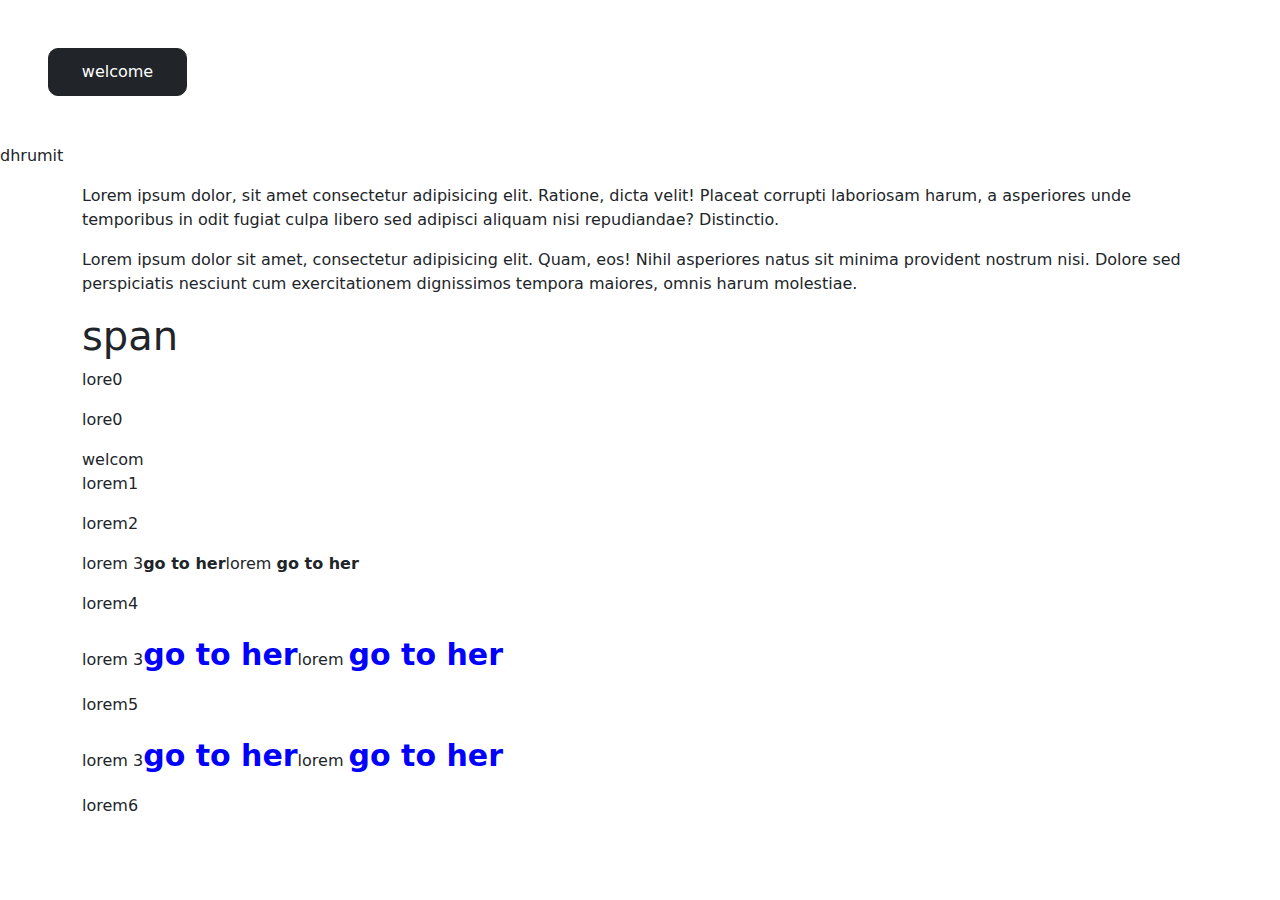
<file: graphics/index.html>
<!DOCTYPE html>
<html>
    <head>
        <meta charset="UTF-8">
        <meta name="viewport" content="width=device-width, initial-scale=1.0">
    <title>agriculture</title>

    <link rel="stylesheet" href="assets/css/index.css">
   
    <link rel="stylesheet" href="assets/css/booststrap.min.css">
    <link rel="stylesheet" href="assets/css/all.css">

</head>
<body>
    <!-- <nav class="navbar navbar-white navbar-expand-lg bg-white">
        <div class="container-fluid ">
            <a class="navbar-brand " href="#https://www.instagram.com/freshfarmdc/?hl=en"><h2 class="text-dark"> <span class="text-success"> FRESH</span>FARM</h2></a>
            <button class="navbar-toggler bg-light " type="button" data-bs-toggle="offcanvas" data-bs-target="#offcanvasDarkNavbar" >
                <span class="navbar-toggler-icon "></span>
            </button>
            <div class="offcanvas offcanvas-start text-success bg-light" tabindex="-1" id="offcanvasDarkNavbar" >
                <div class="offcanvas-header">
                    <h5 class="offcanvas-title " id="offcanvasDarkNavbarLabel">agriculture</h5>
                    <button class="btn-close btn-close-dark btn-outline-dark" data-bs-dismiss="offcanvas"></button>
                </div>
                <div class="offcanvas-body align-items-center justify-content-end flex-wrap">
                    <ul class="navbar-nav p-lg-3 ">
                        <li class="nav-item dropdown">
                            <a class="nav-link dropdown-toggle" href="#" role="button" data-bs-toggle="dropdown" aria-expanded="false">Solution</a>
                            <ul class="dropdown-menu bg-light">
                              <li><a class="dropdown-item" href="#">home</a></li>
                              <li><a class="dropdown-item" href="#">Another action</a></li>
                              <li><hr class="dropdown-divider"></li>
                              <li><a class="dropdown-item" href="#">Something else here</a></li>
                            </ul>
                          </li>
                          <li class="nav-item dropdown">
                            <a class="nav-link dropdown-toggle" href="#" role="button" data-bs-toggle="dropdown" aria-expanded="false">Industris</a>
                            <ul class="dropdown-menu">
                              <li><a class="dropdown-item" href="#innovation">Innovation</a></li>
                              <li><a class="dropdown-item" href="#Webflow">Webflow</a></li>
                              <li><hr class="dropdown-divider"></li>
                              <li><a class="dropdown-item" href="#">Something else here</a></li>
                            </ul>
                          </li>
                        <li class="nav-item">
                            <a class="nav-link" href="#Management">Management</a>
                        </li>
                        <li class="nav-item">
                            <a class="nav-link " href="#storis">Blog</a>
                        </li>
                        <li class="nav-item">
                            <a class="nav-link " href="#Contact us">Contact</a>
                        </li>
                        
                    </ul>
                        <a href="" class="btn p-2 mx-2 btn-success"> Sign up </a>
                        <a href="" id="button" class="btn p-2 mx-2 btn-success ">Log in  </a>
                    <div id="box" class="img-fuild" >
                       
                    
                        <form action="" id="form"  class=" imgs w-100 h-100 ">
                            <button class="btn-close btn-close-dark btn-outline-dark" data-bs-dismiss="form"></button>
                            <div class="d-flex">
                                <div class="col-6 px-4 ">
                                    <label class="form-label" for="name"></label>
                                    <input type="text" id="name" class="form-control" placeholder="First Name" required>    
                                </div>
                                <div class="col-6 px-4">
                                    <label class="form-label" for="name"></label>
                                    <input type="text" id="name" class="form-control" placeholder="Last Name" required>    
                                </div>                        
                            </div>
                            <div class="px-4">
                                <label class="form-label" for="username"></label>
                                <input type="text" id="username" class="form-control" placeholder="Enter Your Username" required>
                            </div>
                            <div class="px-4">
                                <label class="form-label" for="password"></label>
                                <input type="text" id="password" class="form-control" placeholder="Enter Your password" required>
                            </div>
                            <div class="text-center py-5">
                                <button class="btn btn-outline-dark btn-success text-white" type="submit">Submit</button>
                            </div>
                        </form>
                    </div>    
                </div>
            </div>
        </div>
    </nav> -->
    
    <!-- <section class="section">
        <div class="container">
            <div class="row p-5">
                <div class="col-lg-6 g-5  data">
                    <p class="box ">D M</p>
                    <p class="justify-content-end d-flex pe-3">+ INVITE</p>
                    <div class=" p-3">
                        <p class="name">Dhrumit Mangukiya</p>
                        <div class="work">Surat | Web Designer</div>
                        <p class="With"> Within 300-400 m</p>
                        <label for="customRange2" class="form-label">Your</label>
                        <input type="range" class="form-range" min="0" max="5" id="customRange2">

                    </div>
                   
                    <div class="ps-3">
                        <span class="">Coffee | Business | Friendship</span>
                        <p>Hi community! i am open to new connections</p>
                    </div>
                    
                </div>
                <div class="col-lg-6 g-5  data">
                    <p class="box ">D M</p>
                    <p class="justify-content-end d-flex pe-3">+ INVITE</p>
                    <div class=" p-3">
                        <p class="name">Dhrumit Mangukiya</p>
                        <div class="work">Surat | Web Designer</div>
                        <p class="With"> Within 300-400 m</p>
                    </div>
                    <div class="ps-3">
                        <span class="">Coffee | Business | Friendship</span>
                        <p>Hi community! i am open to new connections</p>
                    </div>
                </div>
               
                
            </div>
        </div>
    </section> -->
    <button class="btn btn-dark welcome  m-5">welcome</button>
    
    <p class="p1"> dhrumit</p>
    <section class="container">
        <div class="div">
            <p>Lorem ipsum dolor, sit amet consectetur adipisicing elit. Ratione, dicta velit! Placeat corrupti laboriosam harum, a asperiores unde temporibus in odit fugiat culpa libero sed adipisci aliquam nisi repudiandae? Distinctio.</p>
            <p>Lorem ipsum dolor sit amet, consectetur adipisicing elit. Quam, eos! Nihil asperiores natus sit minima provident nostrum nisi. Dolore sed perspiciatis nesciunt cum exercitationem dignissimos tempora maiores, omnis harum molestiae.</p>
            <h1>span</h1>
            <div>
                <p>lore0</p>
                <p>lore0</p>
            </div>
            <span>welcom</span>
        </div>
        <p>lorem1</p>
        <p>lorem2</p>
        <div class="div">
            <p>lorem 3<strong>go to her</strong>lorem <strong>go to her</strong> </p>
            <p>lorem4</p>
        </div>
        <p>lorem 3<strong>go to her</strong>lorem <strong>go to her</strong> </p>
        <p>lorem5</p>
        <p>lorem 3<strong>go to her</strong>lorem <strong>go to her</strong> </p>
        <p>lorem6</p>
    </section>
   
   
    <script src="assets/js/booststrap.js"></script>
    <script src="http://ajax.googleapis.com/ajax/libs/jquery/2.1.3/jquery.min.js"></script>
    <script>
      
        
        $("#button").click(function() {  
            $("#box").toggle("slow");
            return false;
        });
       

    </script>
    

</body>
</html>
</file>
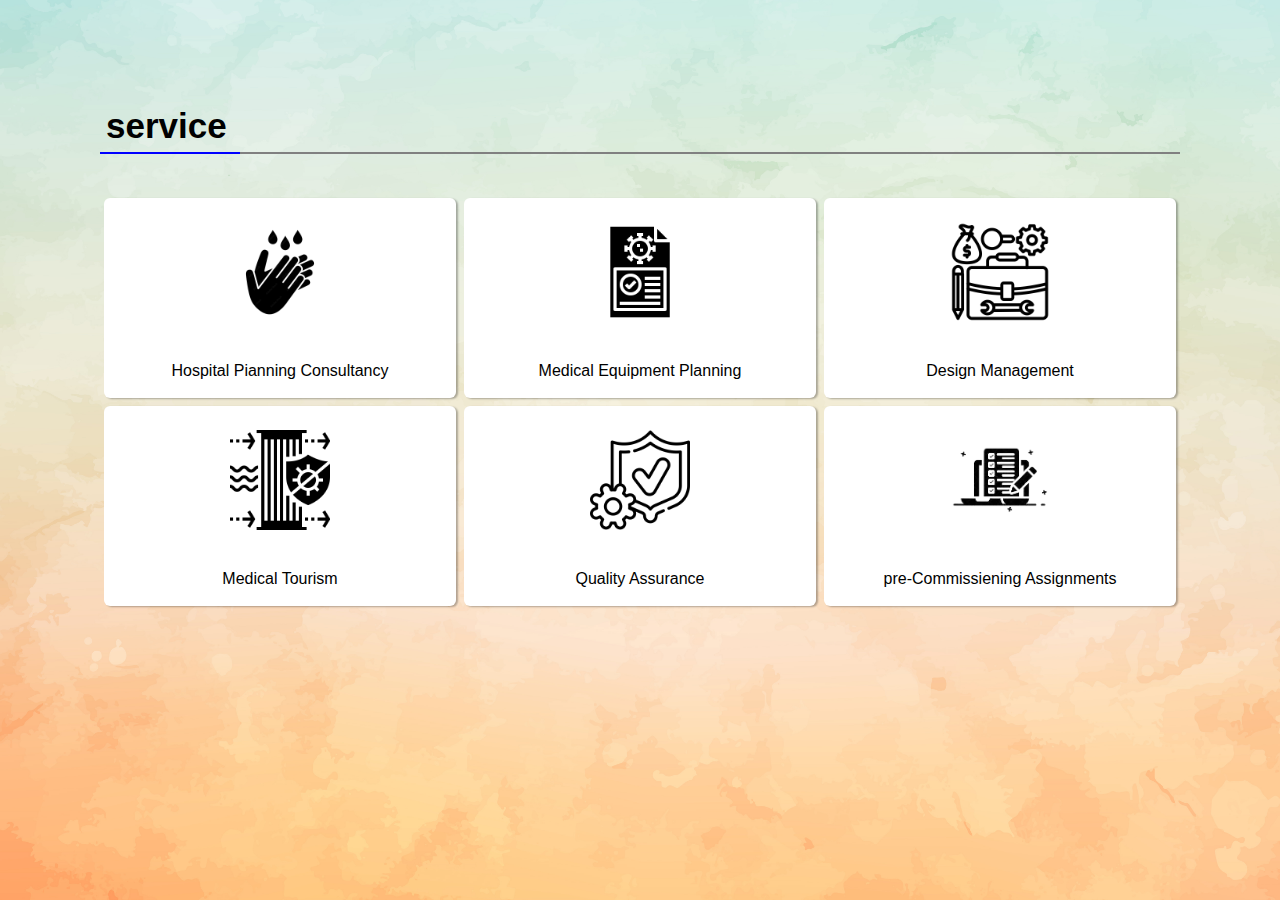
<file: graphics/icon1.html>
<html lang="en">
<head>
    <meta charset="UTF-8">
    <meta name="viewport" content="width=device-width, initial-scale=1.0">
    <title>icon</title>
    <link rel="stylesheet" href="assets/css/icon1.css">
</head>
<body>
    <section>
        <div class="">
            <div class="background">
                <div class="space">
                    <div>
                        <h1>service</h1>
                         
                        <p class="blue"></p>
                    </div>
                    <div class="uper">
                        <div class="box">
                            <div>
                                <img src="assets/images/hand-removebg-preview.png" alt="">
                            </div>
                            <div>
                                <p>Hospital Pianning Consultancy</p>
                            </div>
                        </div>
                        <div class="box">
                            <div>
                                <img src="assets/images/negative.png" alt="">
                            </div>
                            <div>
                                <p>Medical Equipment Planning</p>
                            </div>
                        </div>
                        <div class="box">
                            <div>
                                <img src="assets/images/suitcase.png" alt="">
                            </div>
                            <div>
                                <p>Design Management</p>
                            </div>
                        </div>
                    </div>
                    <div class="uper">
                        <div class="box">
                            <div>
                                <img src="assets/images/air-purifier.png" alt="">
                            </div>
                            <div>
                                <p>Medical Tourism</p>
                            </div>
                        </div>
                        <div class="box">
                            <div>
                                <img src="assets/images/quality-assurance.png" alt="">
                            </div>
                            <div>
                                <p>Quality Assurance</p>
                            </div>
                        </div>
                        <div class="box">
                            <div>
                                <img src="assets/images/assignment-removebg-preview (1).png" alt="">
                            </div>
                            <div>
                                <p>pre-Commissiening Assignments</p>
                            </div>
                        </div>
                    </div>
                </div>
            </div>

        </div>
    </section>
    
</body>
</html>
</file>
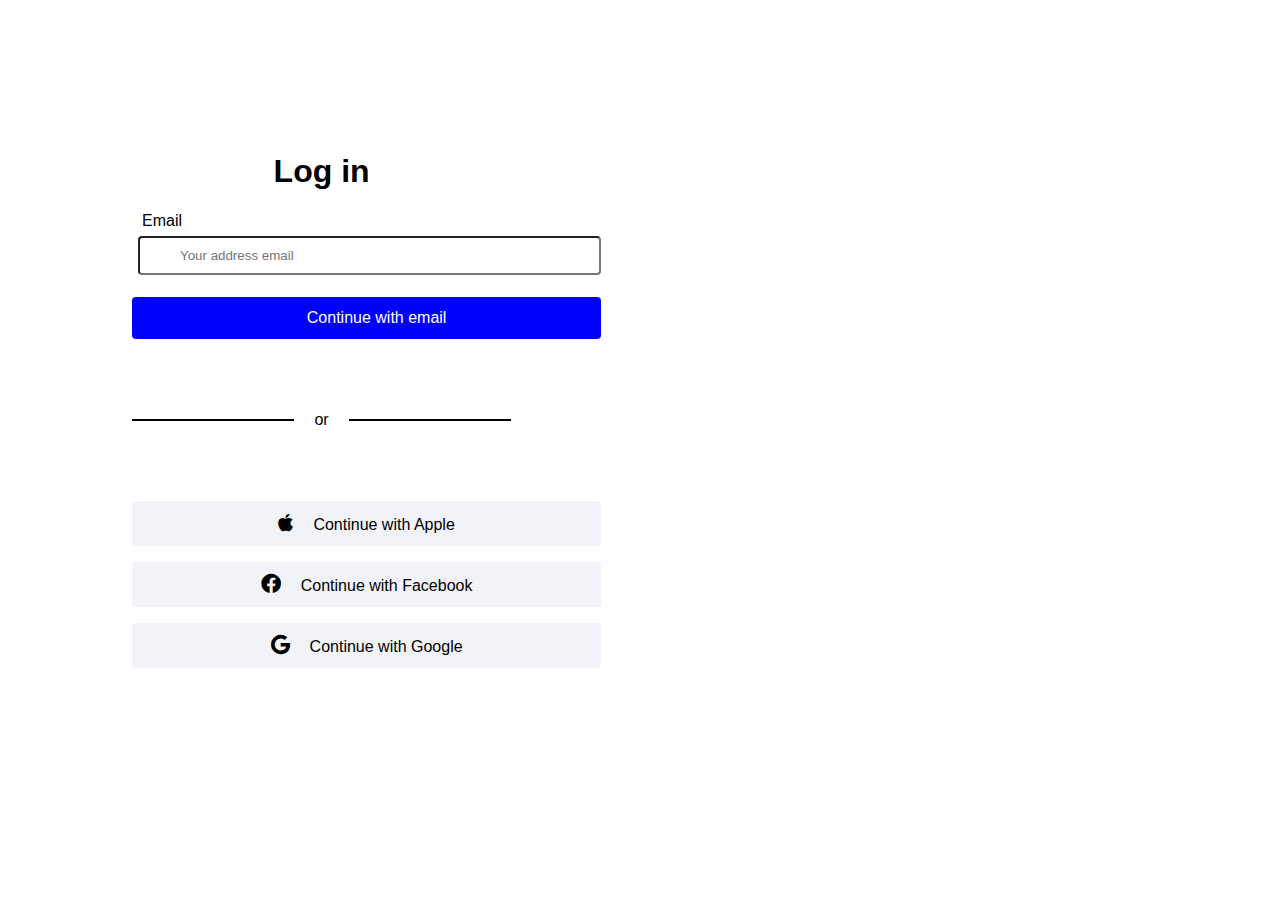
<file: graphics/login.html>
<!DOCTYPE html>
<html lang="en">
<head>
    <meta charset="UTF-8">
    <meta name="viewport" content="width=device-width, initial-scale=1.0">
    <title>Document</title>
    <link rel="stylesheet" href="assets/css/all.css">
    <link rel="stylesheet" href="assets/css/login.css">
</head>
<body>
    <section>
        <div class="container">
            <div class="form">
                <h1>Log in</h1>
                <form action="">
                    <div>
                        <div>
                            <label for="email">Email</label><br>
                            <input type="e-mail" id="email" class="mail" placeholder="Your address email">
                        </div>
                        <div>
                            <p class="button"><a href="#" class="Continue">Continue with email</a></p>
                           
                        </div>
                        <div class="div">
                            <p class="p">or</p>
                        </div>
                        <div>
                            <p class="carect"><i class="fa-brands fa-apple"></i><a href="#">Continue with Apple</a></p>
                           
                        </div>
                        <div>
                            <p class="carect"><i class="fa-brands fa-facebook"></i><a href="#">Continue with Facebook</a></p>
                           
                        </div>
                        <div>
                            <p class="carect"><i class="fa-brands fa-google"></i><a href="#">Continue with Google</a></p>
                        </div>
                        
                    </div>
                </form>
            </div>
        </div>
    </section>
    <!-- <section>
        <div class="container">
            <div class="form-1">
                <form action="">
                    <h1>You must Sign in to join</h1>
                    <p class="subtitle">We're A Team that Guides EAch Other</p>
                    <div>
                        <p class="carect"><i class="fa-brands fa-google"></i><a href="#">Continue with Google</a></p>
                       
                    </div>
                    <div>
                        <p class="carect"><i class="fa-brands fa-apple"></i><a href="#">Continue with Apple</a></p>
                       
                    </div>
                    <div class="inputWithIcon">
                        <label for="email">Username @gmail</label><br>
                        <input type="e-mail" id="email" class="mail" placeholder="Your address Username and email">
                        <i class="fa-solid fa-user" aria-hidden="true"></i>
                    </div>
                    <div class="inputWithIcon">
                        <label for="Password">Password</label><br>
                        <input type="password" id="Password" class="mail" placeholder="password">
                        <i class="fa-solid fa-key" aria-hidden="true"></i>
                    </div>
                    <div class="forget">
                        <a href=" " class="">Forget Password</a>
                    </div>
                   
                    <div>
                        <p class="button"><a href="#" class="Continue">Sign in with Continue </a></p>
                    </div>
                    <div class="center space">
                        <p class="underline">Dont have account?<strong>Sign up</strong></p>
                    </div>
                    
                </form>
            </div>
        </div>
        
    </section>
    <section>
        <div class="container">
            <div class="form-2">
                <form action="">
                    <h1>Forget Password ?</h1>
                    <p class="subtitle">No Worries Well send you resrt instrution</p>
                    <div>
                        <div class="inputWithIcon">
                            <label for="email">Username @gmail</label><br>
                            <input type="e-mail" id="email" class="mail" placeholder="Your address Username and email">
                            <i class="fa-solid fa-user" aria-hidden="true"></i>
                        </div>
                        <div class="back">
                            <p><i class="fa-solid fa-circle-exclamation"></i> Lorem ipsum dolor, sit amet consectetur adipisicing elit. Omnis, enim. Error at nesciunt voluptatum cumque voluptatibus nemo laboriosm.</p>
                        </div>
                        <div>
                            <p class="button"><a href="#" class="Continue">Sign in with Continue </a></p>
                        </div>
                        <div class=" center inputWithIcon">
                            <label for="reset"></label><br>
                            <input type="text" id="email" class="mail" placeholder="Back to Login">
                            <i class="fa-solid fa-arrow-up fa-rotate-270 " aria-hidden="true"></i>
                        </div>
                        <div class="center space">
                            <p class="underline">Dont have account?<strong>Sign up</strong></p>
                        </div>


                    </div>
                </form>
            </div>
        </div>
    </section>
     -->
      
    
</body>
</html>
</file>
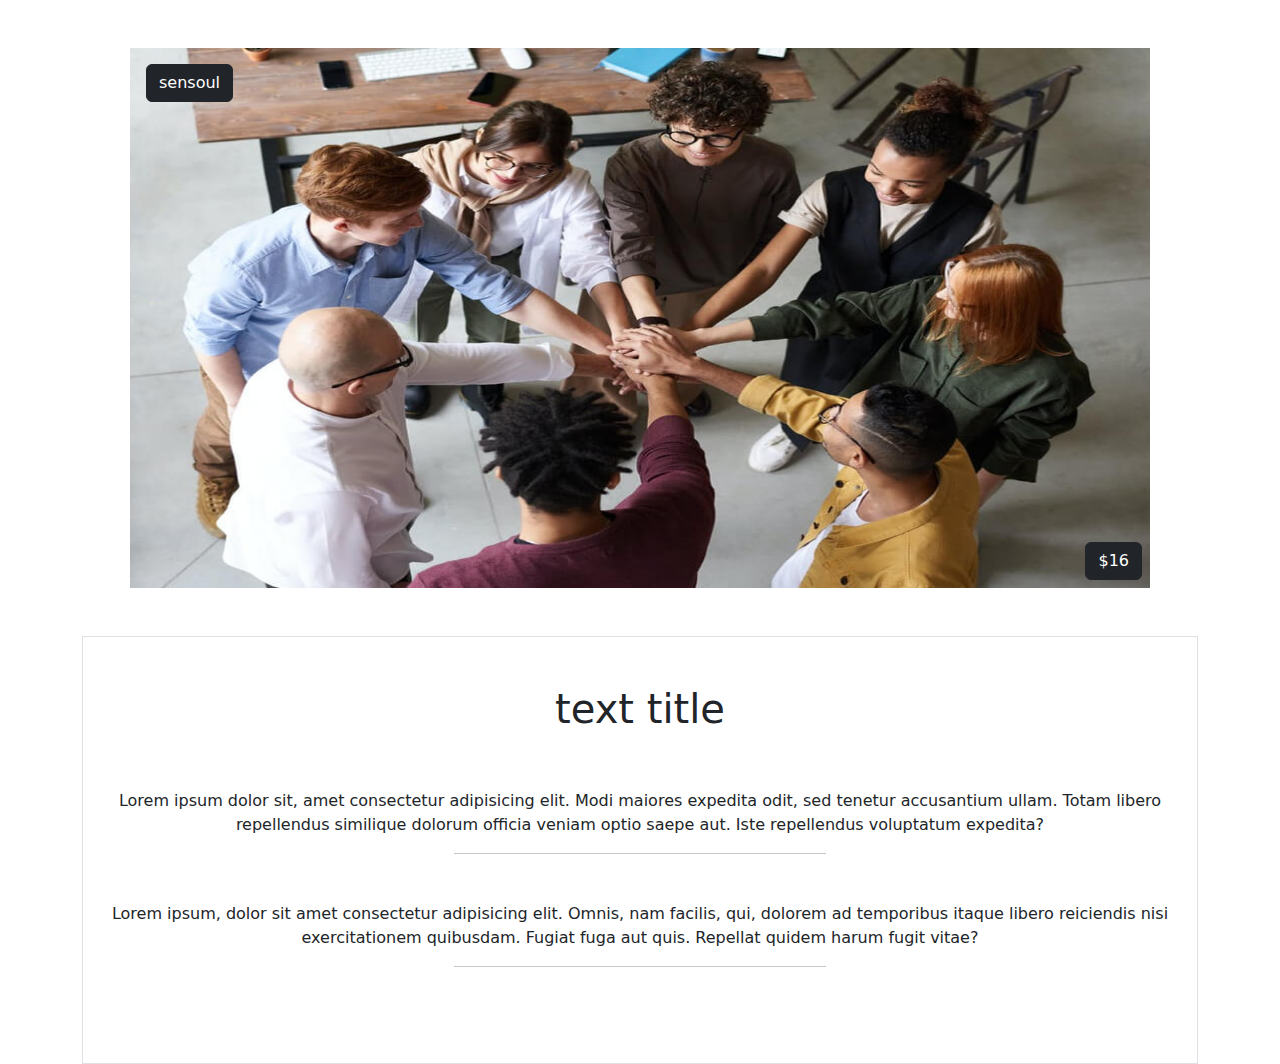
<file: graphics/page.html>
<!DOCTYPE html>
<html>
    <head>
        <title>project</title>
        <link rel="stylesheet" href="assets/css/page.css">
        <link rel="stylesheet" href="assets/css/booststrap.min.css">
    </head>
    <body>
        <section>
            <div class="container page ">
                <div class="position-relative center m-5">
                    <div>
                        <img src="assets/images/about-2.jpg" class="img-fuild" alt="">
                    </div>
                    <div class="position-absolute top-0 left-4 p-3">
                        <button class="btn btn-dark">sensoul</button>
                    </div>
                    <div class="position-absolute number bottom-0 number p-2">
                       <button class="btn btn-dark">$16</button>
                    </div>
                    
                </div>
                <div class="text-center border ">
                        <h1 class="pt-5">text title</h1>
                        <p class="pt-5">Lorem ipsum dolor sit, amet consectetur adipisicing elit. Modi maiores expedita odit, sed tenetur accusantium ullam. Totam libero repellendus similique dolorum officia veniam optio saepe aut. Iste repellendus voluptatum expedita?</p>
                    <hr class="col-4 m-auto h-2">
                    <p class="pt-5">Lorem ipsum, dolor sit amet consectetur adipisicing elit. Omnis, nam facilis, qui, dolorem ad temporibus itaque libero reiciendis nisi exercitationem quibusdam. Fugiat fuga aut quis. Repellat quidem harum fugit vitae?</p>
                    <hr class="col-4 m-auto h-2 p-5">
                </div>
            </div>
        </section>
        <script src="assets/js/booststrap.js"></script>
    </body>
</html>
</file>
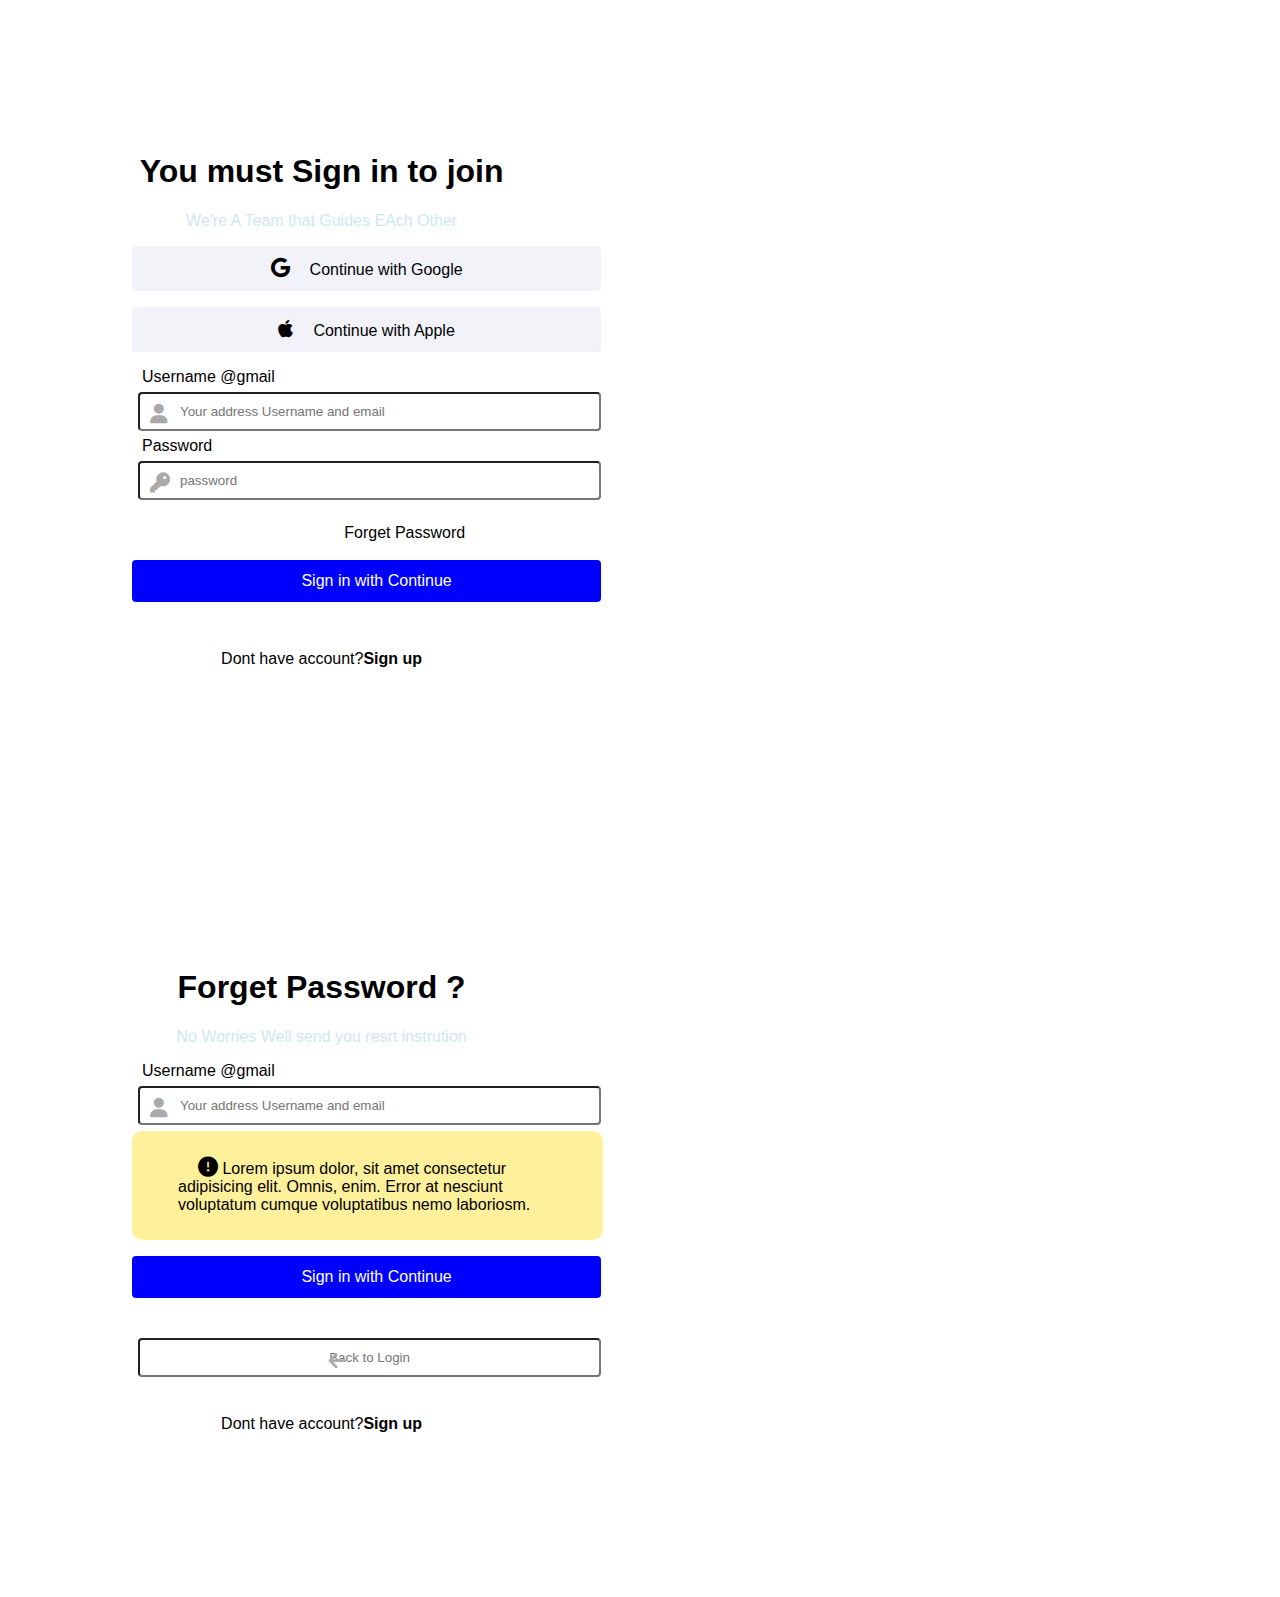
<file: graphics/sign up.html>
<!DOCTYPE html>
<html lang="en">
<head>
    <meta charset="UTF-8">
    <meta name="viewport" content="width=device-width, initial-scale=1.0">
    <title>Document</title>
    <link rel="stylesheet" href="assets/css/all.css">
    <link rel="stylesheet" href="assets/css/login.css">
</head>
<body>
    <section>
        <div class="container">
            <div class="form-1">
                <form action="">
                    <h1>You must Sign in to join</h1>
                    <p class="subtitle">We're A Team that Guides EAch Other</p>
                    <div>
                        <p class="carect"><i class="fa-brands fa-google"></i><a href="#">Continue with Google</a></p>
                       
                    </div>
                    <div>
                        <p class="carect"><i class="fa-brands fa-apple"></i><a href="#">Continue with Apple</a></p>
                       
                    </div>
                    <div class="inputWithIcon">
                        <label for="email">Username @gmail</label><br>
                        <input type="e-mail" id="email" class="mail" placeholder="Your address Username and email">
                        <i class="fa-solid fa-user" aria-hidden="true"></i>
                    </div>
                    <div class="inputWithIcon">
                        <label for="Password">Password</label><br>
                        <input type="password" id="Password" class="mail" placeholder="password">
                        <i class="fa-solid fa-key" aria-hidden="true"></i>
                    </div>
                    <div class="forget">
                        <a href=" " class="">Forget Password</a>
                    </div>
                   
                    <div>
                        <p class="button"><a href="#" class="Continue">Sign in with Continue </a></p>
                    </div>
                    <div class="center space">
                        <p class="underline">Dont have account?<strong>Sign up</strong></p>
                    </div>
                    
                </form>
            </div>
        </div>
        
    </section>
    <section>
        <div class="container">
            <div class="form-2">
                <form action="">
                    <h1>Forget Password ?</h1>
                    <p class="subtitle">No Worries Well send you resrt instrution</p>
                    <div>
                        <div class="inputWithIcon">
                            <label for="email">Username @gmail</label><br>
                            <input type="e-mail" id="email" class="mail" placeholder="Your address Username and email">
                            <i class="fa-solid fa-user" aria-hidden="true"></i>
                        </div>
                        <div class="back">
                            <p><i class="fa-solid fa-circle-exclamation"></i> Lorem ipsum dolor, sit amet consectetur adipisicing elit. Omnis, enim. Error at nesciunt voluptatum cumque voluptatibus nemo laboriosm.</p>
                        </div>
                        <div>
                            <p class="button"><a href="#" class="Continue">Sign in with Continue </a></p>
                        </div>
                        <div class=" center inputWithIcon">
                            <label for="reset"></label><br>
                            <input type="text" id="email" class="mail" placeholder="Back to Login">
                            <i class="fa-solid fa-arrow-up fa-rotate-270 " aria-hidden="true"></i>
                        </div>
                        <div class="center space">
                            <p class="underline">Dont have account?<strong>Sign up</strong></p>
                        </div>


                    </div>
                </form>
            </div>
        </div>
    </section>
    
      
    
</body>
</html>
</file>
<file: graphics/assets/css/index.css>
*{
    box-sizing: border-box;
}
body{
    overflow-x: hidden;
}
.imgs{
    height: 60vh;
    width: 100%;
}
.navbar{
    position: fixed !important;
    top: 0px;
    left: 0px;
    width: 100%;
    z-index: 9;
}
.section{
    margin: 120px 0px;
}

.btn{

    height: 48px;
    width: 139px;
    font-size: 22px;
    border-radius:10px !important;
    color:white !important;
    text-align: center;
    align-items: center;
   cursor: pointer;
}
.nav-item a{
    font-family: sans-serif;
}
/* .box{
    font-size: 28px;
    font-weight: 600;
    position: absolute;
    margin-top: -40px;
   margin-left: 20px;
    height: 80px;
    width: 80px;
    display: flex;
    justify-content: center;
    align-items: center;
    border: 1px solid black;
    border-radius: 20px;
    background-color:gray;
    color: white;
    border-radius: 3px;
    box-shadow: 2px 2px 3px black;
} */
#box{
    background-image: url(../images/grow\ business.jpg);
    background-repeat: no-repeat;
    background-position: center;
    background-size: cover;
    height: 100vh;
    width: 100%;

}
.name{
    font-size: 24px;
    font-family:  sans-serif;
    font-weight: 400;
    margin: 0px;
}
.With{
    font-size: 18px;
    font-family: sans-serif;
    font-weight: 300;
}
.data{
    box-shadow: 2px 4px 4px black;
    border: 1px solid black;
    border-radius: 20px;
}
body{
    font-family: cursive;
}
.div ~ p strong {
    color: blue;
    font-size: 30px;
}
</file>
<file: graphics/assets/css/icon1.css>
*{
  padding: 0px;
  margin: 0px;
  box-sizing: border-box;
}
body{
    font-family:sans-serif;
}

.background{
    background-image: url('../images/6530.jpg');
    background-position: center;
    background-size: cover;
    background-repeat: no-repeat;
    width: 100%;
    height: 100vh;
  }
  .space{
    padding:100px;
  }
  h1{
    font-size: 35px;
    padding: 6px;
    border-bottom: 2px solid gray;
    
  }
  
  .blue{
    border: 1px solid blue;
    margin: -2px 0px 40px 0px;
    width: 140px;
    height: 0px;
  }
  .uper{
    display: flex;
    align-items: center;
    justify-content: center;
  }
  .box{
    width: 33%;
    height: 200px;
    box-shadow: 2px 1px 2px rgba(0, 0, 0, 0.29);
    background-color: white;
    margin: 4px;
    padding: 24px;
    border-radius: 6px;
    text-align: center;
  }
  img{
    
   height: 100px;

  }
  .box p{
    text-align: center;
    margin-top: 40px;
  }
  /* .box{
    background: radial-gradient(circle,white, rgb(13, 217, 217), rgba(71, 170, 209, 0.827));
    color: white;
  } */
  .box:hover{
    background: radial-gradient(circle,white, rgb(13, 217, 217), rgba(71, 170, 209, 0.827));
    color: white;
    transition: 0.4s;
  }
</file>
<file: graphics/assets/css/login.css>
body{
    font-family: sans-serif;

}
.form{
    width: 30%;
    padding: 124px;
}
.center input{
    text-align: center;
}
.div {
    width: 100%;
    padding: 40px 0;
    max-width: 500px;
   
}
.p {
    display: flex;
    align-items: center;
}
p:before,
p:after {
    content: "";
    width: 100%;
    height: 2px;
    background: #000;
}
p:before{
    margin: 0 20px 0 0;
}
p:after{
    margin: 0 0 0 20px;
}
h1{
    text-align: center;
}
i{
    font-size: 20px;
}
.mail{
    padding: 10px 40px;
    width:100%;
    border-radius: 4px;
}
.button{
    background-color:blue;
    padding: 12px 45px;
    border-radius: 4px;
    text-align: center;
    width: 100%;
}
.carect{
    background-color: rgba(162, 162, 216, 0.145);
    border-radius: 4px;
    text-align: center;
    width: 100%;
    padding: 12px 45px;
}
.underline{
    text-align: center;
}
.Continue{
    text-decoration: none;
    color: white;
    padding-left: 20px;
}
a{
    text-decoration: none;
    color: black;
    padding-left: 20px;
}
.form-1{
    width:30%;
    padding: 124px;
}
.subtitle{
    text-align: center;
    color: rgba(173, 216, 230, 0.623);
}
.forget{
    text-align: end;
    margin: 18px;
    padding-right: 28px;
}
input{
    margin: 6px;
}
label{
    padding-left: 10px;
}
.space{
    padding: 16px 0px;
}
.form-2{
    width:30%;
    padding: 124px;
}
.form-2 div{
    width: 100% !important;
}
.back{
    background-color: rgba(255, 217, 0, 0.392); 
    color: black;
    padding: 8px;
    border-radius: 10px;
    width:90%;
    padding: 10px 46px;
}
.inputWithIcon {
    position: relative;
}
.inputWithIcon i {
    position: absolute;
    left: 10px;
    top: 20px;
    padding: 16px 8px;
    color: #aaa;
    transition: 0.3s;
  }
.fa-arrow-up{
    margin-left: 180px;
}
</file>
<file: graphics/assets/css/page.css>
body{
    text-align: center;
    
}
/* .center{
    display: flex;
    justify-content: center;
} */
img{
    height: 60vh;
    width: 100%;
}
.number{
    right: 0px;
}
</file>
<file: graphics/assets/css/booststrap.min.css>
@charset "UTF-8";/*!
 * Bootstrap  v5.2.3 (https://getbootstrap.com/)
 * Copyright 2011-2022 The Bootstrap Authors
 * Copyright 2011-2022 Twitter, Inc.
 * Licensed under MIT (https://github.com/twbs/bootstrap/blob/main/LICENSE)
 */:root{--bs-blue:#0d6efd;--bs-indigo:#6610f2;--bs-purple:#6f42c1;--bs-pink:#d63384;--bs-red:#dc3545;--bs-orange:#fd7e14;--bs-yellow:#ffc107;--bs-green:#198754;--bs-teal:#20c997;--bs-cyan:#0dcaf0;--bs-black:#000;--bs-white:#fff;--bs-gray:#6c757d;--bs-gray-dark:#343a40;--bs-gray-100:#f8f9fa;--bs-gray-200:#e9ecef;--bs-gray-300:#dee2e6;--bs-gray-400:#ced4da;--bs-gray-500:#adb5bd;--bs-gray-600:#6c757d;--bs-gray-700:#495057;--bs-gray-800:#343a40;--bs-gray-900:#212529;--bs-primary:#0d6efd;--bs-secondary:#6c757d;--bs-success:#198754;--bs-info:#0dcaf0;--bs-warning:#ffc107;--bs-danger:#dc3545;--bs-light:#f8f9fa;--bs-dark:#212529;--bs-primary-rgb:13,110,253;--bs-secondary-rgb:108,117,125;--bs-success-rgb:25,135,84;--bs-info-rgb:13,202,240;--bs-warning-rgb:255,193,7;--bs-danger-rgb:220,53,69;--bs-light-rgb:248,249,250;--bs-dark-rgb:33,37,41;--bs-white-rgb:255,255,255;--bs-black-rgb:0,0,0;--bs-body-color-rgb:33,37,41;--bs-body-bg-rgb:255,255,255;--bs-font-sans-serif:system-ui,-apple-system,"Segoe UI",Roboto,"Helvetica Neue","Noto Sans","Liberation Sans",Arial,sans-serif,"Apple Color Emoji","Segoe UI Emoji","Segoe UI Symbol","Noto Color Emoji";--bs-font-monospace:SFMono-Regular,Menlo,Monaco,Consolas,"Liberation Mono","Courier New",monospace;--bs-gradient:linear-gradient(180deg, rgba(255, 255, 255, 0.15), rgba(255, 255, 255, 0));--bs-body-font-family:var(--bs-font-sans-serif);--bs-body-font-size:1rem;--bs-body-font-weight:400;--bs-body-line-height:1.5;--bs-body-color:#212529;--bs-body-bg:#fff;--bs-border-width:1px;--bs-border-style:solid;--bs-border-color:#dee2e6;--bs-border-color-translucent:rgba(0, 0, 0, 0.175);--bs-border-radius:0.375rem;--bs-border-radius-sm:0.25rem;--bs-border-radius-lg:0.5rem;--bs-border-radius-xl:1rem;--bs-border-radius-2xl:2rem;--bs-border-radius-pill:50rem;--bs-link-color:#0d6efd;--bs-link-hover-color:#0a58ca;--bs-code-color:#d63384;--bs-highlight-bg:#fff3cd}*,::after,::before{box-sizing:border-box}@media (prefers-reduced-motion:no-preference){:root{scroll-behavior:smooth}}body{margin:0;font-family:var(--bs-body-font-family);font-size:var(--bs-body-font-size);font-weight:var(--bs-body-font-weight);line-height:var(--bs-body-line-height);color:var(--bs-body-color);text-align:var(--bs-body-text-align);background-color:var(--bs-body-bg);-webkit-text-size-adjust:100%;-webkit-tap-highlight-color:transparent}hr{margin:1rem 0;color:inherit;border:0;border-top:1px solid;opacity:.25}.h1,.h2,.h3,.h4,.h5,.h6,h1,h2,h3,h4,h5,h6{margin-top:0;margin-bottom:.5rem;font-weight:500;line-height:1.2}.h1,h1{font-size:calc(1.375rem + 1.5vw)}@media (min-width:1200px){.h1,h1{font-size:2.5rem}}.h2,h2{font-size:calc(1.325rem + .9vw)}@media (min-width:1200px){.h2,h2{font-size:2rem}}.h3,h3{font-size:calc(1.3rem + .6vw)}@media (min-width:1200px){.h3,h3{font-size:1.75rem}}.h4,h4{font-size:calc(1.275rem + .3vw)}@media (min-width:1200px){.h4,h4{font-size:1.5rem}}.h5,h5{font-size:1.25rem}.h6,h6{font-size:1rem}p{margin-top:0;margin-bottom:1rem}abbr[title]{-webkit-text-decoration:underline dotted;text-decoration:underline dotted;cursor:help;-webkit-text-decoration-skip-ink:none;text-decoration-skip-ink:none}address{margin-bottom:1rem;font-style:normal;line-height:inherit}ol,ul{padding-left:2rem}dl,ol,ul{margin-top:0;margin-bottom:1rem}ol ol,ol ul,ul ol,ul ul{margin-bottom:0}dt{font-weight:700}dd{margin-bottom:.5rem;margin-left:0}blockquote{margin:0 0 1rem}b,strong{font-weight:bolder}.small,small{font-size:.875em}.mark,mark{padding:.1875em;background-color:var(--bs-highlight-bg)}sub,sup{position:relative;font-size:.75em;line-height:0;vertical-align:baseline}sub{bottom:-.25em}sup{top:-.5em}a{color:var(--bs-link-color);text-decoration:underline}a:hover{color:var(--bs-link-hover-color)}a:not([href]):not([class]),a:not([href]):not([class]):hover{color:inherit;text-decoration:none}code,kbd,pre,samp{font-family:var(--bs-font-monospace);font-size:1em}pre{display:block;margin-top:0;margin-bottom:1rem;overflow:auto;font-size:.875em}pre code{font-size:inherit;color:inherit;word-break:normal}code{font-size:.875em;color:var(--bs-code-color);word-wrap:break-word}a>code{color:inherit}kbd{padding:.1875rem .375rem;font-size:.875em;color:var(--bs-body-bg);background-color:var(--bs-body-color);border-radius:.25rem}kbd kbd{padding:0;font-size:1em}figure{margin:0 0 1rem}img,svg{vertical-align:middle}table{caption-side:bottom;border-collapse:collapse}caption{padding-top:.5rem;padding-bottom:.5rem;color:#6c757d;text-align:left}th{text-align:inherit;text-align:-webkit-match-parent}tbody,td,tfoot,th,thead,tr{border-color:inherit;border-style:solid;border-width:0}label{display:inline-block}button{border-radius:0}button:focus:not(:focus-visible){outline:0}button,input,optgroup,select,textarea{margin:0;font-family:inherit;font-size:inherit;line-height:inherit}button,select{text-transform:none}[role=button]{cursor:pointer}select{word-wrap:normal}select:disabled{opacity:1}[list]:not([type=date]):not([type=datetime-local]):not([type=month]):not([type=week]):not([type=time])::-webkit-calendar-picker-indicator{display:none!important}[type=button],[type=reset],[type=submit],button{-webkit-appearance:button}[type=button]:not(:disabled),[type=reset]:not(:disabled),[type=submit]:not(:disabled),button:not(:disabled){cursor:pointer}::-moz-focus-inner{padding:0;border-style:none}textarea{resize:vertical}fieldset{min-width:0;padding:0;margin:0;border:0}legend{float:left;width:100%;padding:0;margin-bottom:.5rem;font-size:calc(1.275rem + .3vw);line-height:inherit}@media (min-width:1200px){legend{font-size:1.5rem}}legend+*{clear:left}::-webkit-datetime-edit-day-field,::-webkit-datetime-edit-fields-wrapper,::-webkit-datetime-edit-hour-field,::-webkit-datetime-edit-minute,::-webkit-datetime-edit-month-field,::-webkit-datetime-edit-text,::-webkit-datetime-edit-year-field{padding:0}::-webkit-inner-spin-button{height:auto}[type=search]{outline-offset:-2px;-webkit-appearance:textfield}::-webkit-search-decoration{-webkit-appearance:none}::-webkit-color-swatch-wrapper{padding:0}::-webkit-file-upload-button{font:inherit;-webkit-appearance:button}::file-selector-button{font:inherit;-webkit-appearance:button}output{display:inline-block}iframe{border:0}summary{display:list-item;cursor:pointer}progress{vertical-align:baseline}[hidden]{display:none!important}.lead{font-size:1.25rem;font-weight:300}.display-1{font-size:calc(1.625rem + 4.5vw);font-weight:300;line-height:1.2}@media (min-width:1200px){.display-1{font-size:5rem}}.display-2{font-size:calc(1.575rem + 3.9vw);font-weight:300;line-height:1.2}@media (min-width:1200px){.display-2{font-size:4.5rem}}.display-3{font-size:calc(1.525rem + 3.3vw);font-weight:300;line-height:1.2}@media (min-width:1200px){.display-3{font-size:4rem}}.display-4{font-size:calc(1.475rem + 2.7vw);font-weight:300;line-height:1.2}@media (min-width:1200px){.display-4{font-size:3.5rem}}.display-5{font-size:calc(1.425rem + 2.1vw);font-weight:300;line-height:1.2}@media (min-width:1200px){.display-5{font-size:3rem}}.display-6{font-size:calc(1.375rem + 1.5vw);font-weight:300;line-height:1.2}@media (min-width:1200px){.display-6{font-size:2.5rem}}.list-unstyled{padding-left:0;list-style:none}.list-inline{padding-left:0;list-style:none}.list-inline-item{display:inline-block}.list-inline-item:not(:last-child){margin-right:.5rem}.initialism{font-size:.875em;text-transform:uppercase}.blockquote{margin-bottom:1rem;font-size:1.25rem}.blockquote>:last-child{margin-bottom:0}.blockquote-footer{margin-top:-1rem;margin-bottom:1rem;font-size:.875em;color:#6c757d}.blockquote-footer::before{content:"— "}.img-fluid{max-width:100%;height:auto}.img-thumbnail{padding:.25rem;background-color:#fff;border:1px solid var(--bs-border-color);border-radius:.375rem;max-width:100%;height:auto}.figure{display:inline-block}.figure-img{margin-bottom:.5rem;line-height:1}.figure-caption{font-size:.875em;color:#6c757d}.container,.container-fluid,.container-lg,.container-md,.container-sm,.container-xl,.container-xxl{--bs-gutter-x:1.5rem;--bs-gutter-y:0;width:100%;padding-right:calc(var(--bs-gutter-x) * .5);padding-left:calc(var(--bs-gutter-x) * .5);margin-right:auto;margin-left:auto}@media (min-width:576px){.container,.container-sm{max-width:540px}}@media (min-width:768px){.container,.container-md,.container-sm{max-width:720px}}@media (min-width:992px){.container,.container-lg,.container-md,.container-sm{max-width:960px}}@media (min-width:1200px){.container,.container-lg,.container-md,.container-sm,.container-xl{max-width:1140px}}@media (min-width:1400px){.container,.container-lg,.container-md,.container-sm,.container-xl,.container-xxl{max-width:1320px}}.row{--bs-gutter-x:1.5rem;--bs-gutter-y:0;display:flex;flex-wrap:wrap;margin-top:calc(-1 * var(--bs-gutter-y));margin-right:calc(-.5 * var(--bs-gutter-x));margin-left:calc(-.5 * var(--bs-gutter-x))}.row>*{flex-shrink:0;width:100%;max-width:100%;padding-right:calc(var(--bs-gutter-x) * .5);padding-left:calc(var(--bs-gutter-x) * .5);margin-top:var(--bs-gutter-y)}.col{flex:1 0 0%}.row-cols-auto>*{flex:0 0 auto;width:auto}.row-cols-1>*{flex:0 0 auto;width:100%}.row-cols-2>*{flex:0 0 auto;width:50%}.row-cols-3>*{flex:0 0 auto;width:33.3333333333%}.row-cols-4>*{flex:0 0 auto;width:25%}.row-cols-5>*{flex:0 0 auto;width:20%}.row-cols-6>*{flex:0 0 auto;width:16.6666666667%}.col-auto{flex:0 0 auto;width:auto}.col-1{flex:0 0 auto;width:8.33333333%}.col-2{flex:0 0 auto;width:16.66666667%}.col-3{flex:0 0 auto;width:25%}.col-4{flex:0 0 auto;width:33.33333333%}.col-5{flex:0 0 auto;width:41.66666667%}.col-6{flex:0 0 auto;width:50%}.col-7{flex:0 0 auto;width:58.33333333%}.col-8{flex:0 0 auto;width:66.66666667%}.col-9{flex:0 0 auto;width:75%}.col-10{flex:0 0 auto;width:83.33333333%}.col-11{flex:0 0 auto;width:91.66666667%}.col-12{flex:0 0 auto;width:100%}.offset-1{margin-left:8.33333333%}.offset-2{margin-left:16.66666667%}.offset-3{margin-left:25%}.offset-4{margin-left:33.33333333%}.offset-5{margin-left:41.66666667%}.offset-6{margin-left:50%}.offset-7{margin-left:58.33333333%}.offset-8{margin-left:66.66666667%}.offset-9{margin-left:75%}.offset-10{margin-left:83.33333333%}.offset-11{margin-left:91.66666667%}.g-0,.gx-0{--bs-gutter-x:0}.g-0,.gy-0{--bs-gutter-y:0}.g-1,.gx-1{--bs-gutter-x:0.25rem}.g-1,.gy-1{--bs-gutter-y:0.25rem}.g-2,.gx-2{--bs-gutter-x:0.5rem}.g-2,.gy-2{--bs-gutter-y:0.5rem}.g-3,.gx-3{--bs-gutter-x:1rem}.g-3,.gy-3{--bs-gutter-y:1rem}.g-4,.gx-4{--bs-gutter-x:1.5rem}.g-4,.gy-4{--bs-gutter-y:1.5rem}.g-5,.gx-5{--bs-gutter-x:3rem}.g-5,.gy-5{--bs-gutter-y:3rem}@media (min-width:576px){.col-sm{flex:1 0 0%}.row-cols-sm-auto>*{flex:0 0 auto;width:auto}.row-cols-sm-1>*{flex:0 0 auto;width:100%}.row-cols-sm-2>*{flex:0 0 auto;width:50%}.row-cols-sm-3>*{flex:0 0 auto;width:33.3333333333%}.row-cols-sm-4>*{flex:0 0 auto;width:25%}.row-cols-sm-5>*{flex:0 0 auto;width:20%}.row-cols-sm-6>*{flex:0 0 auto;width:16.6666666667%}.col-sm-auto{flex:0 0 auto;width:auto}.col-sm-1{flex:0 0 auto;width:8.33333333%}.col-sm-2{flex:0 0 auto;width:16.66666667%}.col-sm-3{flex:0 0 auto;width:25%}.col-sm-4{flex:0 0 auto;width:33.33333333%}.col-sm-5{flex:0 0 auto;width:41.66666667%}.col-sm-6{flex:0 0 auto;width:50%}.col-sm-7{flex:0 0 auto;width:58.33333333%}.col-sm-8{flex:0 0 auto;width:66.66666667%}.col-sm-9{flex:0 0 auto;width:75%}.col-sm-10{flex:0 0 auto;width:83.33333333%}.col-sm-11{flex:0 0 auto;width:91.66666667%}.col-sm-12{flex:0 0 auto;width:100%}.offset-sm-0{margin-left:0}.offset-sm-1{margin-left:8.33333333%}.offset-sm-2{margin-left:16.66666667%}.offset-sm-3{margin-left:25%}.offset-sm-4{margin-left:33.33333333%}.offset-sm-5{margin-left:41.66666667%}.offset-sm-6{margin-left:50%}.offset-sm-7{margin-left:58.33333333%}.offset-sm-8{margin-left:66.66666667%}.offset-sm-9{margin-left:75%}.offset-sm-10{margin-left:83.33333333%}.offset-sm-11{margin-left:91.66666667%}.g-sm-0,.gx-sm-0{--bs-gutter-x:0}.g-sm-0,.gy-sm-0{--bs-gutter-y:0}.g-sm-1,.gx-sm-1{--bs-gutter-x:0.25rem}.g-sm-1,.gy-sm-1{--bs-gutter-y:0.25rem}.g-sm-2,.gx-sm-2{--bs-gutter-x:0.5rem}.g-sm-2,.gy-sm-2{--bs-gutter-y:0.5rem}.g-sm-3,.gx-sm-3{--bs-gutter-x:1rem}.g-sm-3,.gy-sm-3{--bs-gutter-y:1rem}.g-sm-4,.gx-sm-4{--bs-gutter-x:1.5rem}.g-sm-4,.gy-sm-4{--bs-gutter-y:1.5rem}.g-sm-5,.gx-sm-5{--bs-gutter-x:3rem}.g-sm-5,.gy-sm-5{--bs-gutter-y:3rem}}@media (min-width:768px){.col-md{flex:1 0 0%}.row-cols-md-auto>*{flex:0 0 auto;width:auto}.row-cols-md-1>*{flex:0 0 auto;width:100%}.row-cols-md-2>*{flex:0 0 auto;width:50%}.row-cols-md-3>*{flex:0 0 auto;width:33.3333333333%}.row-cols-md-4>*{flex:0 0 auto;width:25%}.row-cols-md-5>*{flex:0 0 auto;width:20%}.row-cols-md-6>*{flex:0 0 auto;width:16.6666666667%}.col-md-auto{flex:0 0 auto;width:auto}.col-md-1{flex:0 0 auto;width:8.33333333%}.col-md-2{flex:0 0 auto;width:16.66666667%}.col-md-3{flex:0 0 auto;width:25%}.col-md-4{flex:0 0 auto;width:33.33333333%}.col-md-5{flex:0 0 auto;width:41.66666667%}.col-md-6{flex:0 0 auto;width:50%}.col-md-7{flex:0 0 auto;width:58.33333333%}.col-md-8{flex:0 0 auto;width:66.66666667%}.col-md-9{flex:0 0 auto;width:75%}.col-md-10{flex:0 0 auto;width:83.33333333%}.col-md-11{flex:0 0 auto;width:91.66666667%}.col-md-12{flex:0 0 auto;width:100%}.offset-md-0{margin-left:0}.offset-md-1{margin-left:8.33333333%}.offset-md-2{margin-left:16.66666667%}.offset-md-3{margin-left:25%}.offset-md-4{margin-left:33.33333333%}.offset-md-5{margin-left:41.66666667%}.offset-md-6{margin-left:50%}.offset-md-7{margin-left:58.33333333%}.offset-md-8{margin-left:66.66666667%}.offset-md-9{margin-left:75%}.offset-md-10{margin-left:83.33333333%}.offset-md-11{margin-left:91.66666667%}.g-md-0,.gx-md-0{--bs-gutter-x:0}.g-md-0,.gy-md-0{--bs-gutter-y:0}.g-md-1,.gx-md-1{--bs-gutter-x:0.25rem}.g-md-1,.gy-md-1{--bs-gutter-y:0.25rem}.g-md-2,.gx-md-2{--bs-gutter-x:0.5rem}.g-md-2,.gy-md-2{--bs-gutter-y:0.5rem}.g-md-3,.gx-md-3{--bs-gutter-x:1rem}.g-md-3,.gy-md-3{--bs-gutter-y:1rem}.g-md-4,.gx-md-4{--bs-gutter-x:1.5rem}.g-md-4,.gy-md-4{--bs-gutter-y:1.5rem}.g-md-5,.gx-md-5{--bs-gutter-x:3rem}.g-md-5,.gy-md-5{--bs-gutter-y:3rem}}@media (min-width:992px){.col-lg{flex:1 0 0%}.row-cols-lg-auto>*{flex:0 0 auto;width:auto}.row-cols-lg-1>*{flex:0 0 auto;width:100%}.row-cols-lg-2>*{flex:0 0 auto;width:50%}.row-cols-lg-3>*{flex:0 0 auto;width:33.3333333333%}.row-cols-lg-4>*{flex:0 0 auto;width:25%}.row-cols-lg-5>*{flex:0 0 auto;width:20%}.row-cols-lg-6>*{flex:0 0 auto;width:16.6666666667%}.col-lg-auto{flex:0 0 auto;width:auto}.col-lg-1{flex:0 0 auto;width:8.33333333%}.col-lg-2{flex:0 0 auto;width:16.66666667%}.col-lg-3{flex:0 0 auto;width:25%}.col-lg-4{flex:0 0 auto;width:33.33333333%}.col-lg-5{flex:0 0 auto;width:41.66666667%}.col-lg-6{flex:0 0 auto;width:50%}.col-lg-7{flex:0 0 auto;width:58.33333333%}.col-lg-8{flex:0 0 auto;width:66.66666667%}.col-lg-9{flex:0 0 auto;width:75%}.col-lg-10{flex:0 0 auto;width:83.33333333%}.col-lg-11{flex:0 0 auto;width:91.66666667%}.col-lg-12{flex:0 0 auto;width:100%}.offset-lg-0{margin-left:0}.offset-lg-1{margin-left:8.33333333%}.offset-lg-2{margin-left:16.66666667%}.offset-lg-3{margin-left:25%}.offset-lg-4{margin-left:33.33333333%}.offset-lg-5{margin-left:41.66666667%}.offset-lg-6{margin-left:50%}.offset-lg-7{margin-left:58.33333333%}.offset-lg-8{margin-left:66.66666667%}.offset-lg-9{margin-left:75%}.offset-lg-10{margin-left:83.33333333%}.offset-lg-11{margin-left:91.66666667%}.g-lg-0,.gx-lg-0{--bs-gutter-x:0}.g-lg-0,.gy-lg-0{--bs-gutter-y:0}.g-lg-1,.gx-lg-1{--bs-gutter-x:0.25rem}.g-lg-1,.gy-lg-1{--bs-gutter-y:0.25rem}.g-lg-2,.gx-lg-2{--bs-gutter-x:0.5rem}.g-lg-2,.gy-lg-2{--bs-gutter-y:0.5rem}.g-lg-3,.gx-lg-3{--bs-gutter-x:1rem}.g-lg-3,.gy-lg-3{--bs-gutter-y:1rem}.g-lg-4,.gx-lg-4{--bs-gutter-x:1.5rem}.g-lg-4,.gy-lg-4{--bs-gutter-y:1.5rem}.g-lg-5,.gx-lg-5{--bs-gutter-x:3rem}.g-lg-5,.gy-lg-5{--bs-gutter-y:3rem}}@media (min-width:1200px){.col-xl{flex:1 0 0%}.row-cols-xl-auto>*{flex:0 0 auto;width:auto}.row-cols-xl-1>*{flex:0 0 auto;width:100%}.row-cols-xl-2>*{flex:0 0 auto;width:50%}.row-cols-xl-3>*{flex:0 0 auto;width:33.3333333333%}.row-cols-xl-4>*{flex:0 0 auto;width:25%}.row-cols-xl-5>*{flex:0 0 auto;width:20%}.row-cols-xl-6>*{flex:0 0 auto;width:16.6666666667%}.col-xl-auto{flex:0 0 auto;width:auto}.col-xl-1{flex:0 0 auto;width:8.33333333%}.col-xl-2{flex:0 0 auto;width:16.66666667%}.col-xl-3{flex:0 0 auto;width:25%}.col-xl-4{flex:0 0 auto;width:33.33333333%}.col-xl-5{flex:0 0 auto;width:41.66666667%}.col-xl-6{flex:0 0 auto;width:50%}.col-xl-7{flex:0 0 auto;width:58.33333333%}.col-xl-8{flex:0 0 auto;width:66.66666667%}.col-xl-9{flex:0 0 auto;width:75%}.col-xl-10{flex:0 0 auto;width:83.33333333%}.col-xl-11{flex:0 0 auto;width:91.66666667%}.col-xl-12{flex:0 0 auto;width:100%}.offset-xl-0{margin-left:0}.offset-xl-1{margin-left:8.33333333%}.offset-xl-2{margin-left:16.66666667%}.offset-xl-3{margin-left:25%}.offset-xl-4{margin-left:33.33333333%}.offset-xl-5{margin-left:41.66666667%}.offset-xl-6{margin-left:50%}.offset-xl-7{margin-left:58.33333333%}.offset-xl-8{margin-left:66.66666667%}.offset-xl-9{margin-left:75%}.offset-xl-10{margin-left:83.33333333%}.offset-xl-11{margin-left:91.66666667%}.g-xl-0,.gx-xl-0{--bs-gutter-x:0}.g-xl-0,.gy-xl-0{--bs-gutter-y:0}.g-xl-1,.gx-xl-1{--bs-gutter-x:0.25rem}.g-xl-1,.gy-xl-1{--bs-gutter-y:0.25rem}.g-xl-2,.gx-xl-2{--bs-gutter-x:0.5rem}.g-xl-2,.gy-xl-2{--bs-gutter-y:0.5rem}.g-xl-3,.gx-xl-3{--bs-gutter-x:1rem}.g-xl-3,.gy-xl-3{--bs-gutter-y:1rem}.g-xl-4,.gx-xl-4{--bs-gutter-x:1.5rem}.g-xl-4,.gy-xl-4{--bs-gutter-y:1.5rem}.g-xl-5,.gx-xl-5{--bs-gutter-x:3rem}.g-xl-5,.gy-xl-5{--bs-gutter-y:3rem}}@media (min-width:1400px){.col-xxl{flex:1 0 0%}.row-cols-xxl-auto>*{flex:0 0 auto;width:auto}.row-cols-xxl-1>*{flex:0 0 auto;width:100%}.row-cols-xxl-2>*{flex:0 0 auto;width:50%}.row-cols-xxl-3>*{flex:0 0 auto;width:33.3333333333%}.row-cols-xxl-4>*{flex:0 0 auto;width:25%}.row-cols-xxl-5>*{flex:0 0 auto;width:20%}.row-cols-xxl-6>*{flex:0 0 auto;width:16.6666666667%}.col-xxl-auto{flex:0 0 auto;width:auto}.col-xxl-1{flex:0 0 auto;width:8.33333333%}.col-xxl-2{flex:0 0 auto;width:16.66666667%}.col-xxl-3{flex:0 0 auto;width:25%}.col-xxl-4{flex:0 0 auto;width:33.33333333%}.col-xxl-5{flex:0 0 auto;width:41.66666667%}.col-xxl-6{flex:0 0 auto;width:50%}.col-xxl-7{flex:0 0 auto;width:58.33333333%}.col-xxl-8{flex:0 0 auto;width:66.66666667%}.col-xxl-9{flex:0 0 auto;width:75%}.col-xxl-10{flex:0 0 auto;width:83.33333333%}.col-xxl-11{flex:0 0 auto;width:91.66666667%}.col-xxl-12{flex:0 0 auto;width:100%}.offset-xxl-0{margin-left:0}.offset-xxl-1{margin-left:8.33333333%}.offset-xxl-2{margin-left:16.66666667%}.offset-xxl-3{margin-left:25%}.offset-xxl-4{margin-left:33.33333333%}.offset-xxl-5{margin-left:41.66666667%}.offset-xxl-6{margin-left:50%}.offset-xxl-7{margin-left:58.33333333%}.offset-xxl-8{margin-left:66.66666667%}.offset-xxl-9{margin-left:75%}.offset-xxl-10{margin-left:83.33333333%}.offset-xxl-11{margin-left:91.66666667%}.g-xxl-0,.gx-xxl-0{--bs-gutter-x:0}.g-xxl-0,.gy-xxl-0{--bs-gutter-y:0}.g-xxl-1,.gx-xxl-1{--bs-gutter-x:0.25rem}.g-xxl-1,.gy-xxl-1{--bs-gutter-y:0.25rem}.g-xxl-2,.gx-xxl-2{--bs-gutter-x:0.5rem}.g-xxl-2,.gy-xxl-2{--bs-gutter-y:0.5rem}.g-xxl-3,.gx-xxl-3{--bs-gutter-x:1rem}.g-xxl-3,.gy-xxl-3{--bs-gutter-y:1rem}.g-xxl-4,.gx-xxl-4{--bs-gutter-x:1.5rem}.g-xxl-4,.gy-xxl-4{--bs-gutter-y:1.5rem}.g-xxl-5,.gx-xxl-5{--bs-gutter-x:3rem}.g-xxl-5,.gy-xxl-5{--bs-gutter-y:3rem}}.table{--bs-table-color:var(--bs-body-color);--bs-table-bg:transparent;--bs-table-border-color:var(--bs-border-color);--bs-table-accent-bg:transparent;--bs-table-striped-color:var(--bs-body-color);--bs-table-striped-bg:rgba(0, 0, 0, 0.05);--bs-table-active-color:var(--bs-body-color);--bs-table-active-bg:rgba(0, 0, 0, 0.1);--bs-table-hover-color:var(--bs-body-color);--bs-table-hover-bg:rgba(0, 0, 0, 0.075);width:100%;margin-bottom:1rem;color:var(--bs-table-color);vertical-align:top;border-color:var(--bs-table-border-color)}.table>:not(caption)>*>*{padding:.5rem .5rem;background-color:var(--bs-table-bg);border-bottom-width:1px;box-shadow:inset 0 0 0 9999px var(--bs-table-accent-bg)}.table>tbody{vertical-align:inherit}.table>thead{vertical-align:bottom}.table-group-divider{border-top:2px solid currentcolor}.caption-top{caption-side:top}.table-sm>:not(caption)>*>*{padding:.25rem .25rem}.table-bordered>:not(caption)>*{border-width:1px 0}.table-bordered>:not(caption)>*>*{border-width:0 1px}.table-borderless>:not(caption)>*>*{border-bottom-width:0}.table-borderless>:not(:first-child){border-top-width:0}.table-striped>tbody>tr:nth-of-type(odd)>*{--bs-table-accent-bg:var(--bs-table-striped-bg);color:var(--bs-table-striped-color)}.table-striped-columns>:not(caption)>tr>:nth-child(2n){--bs-table-accent-bg:var(--bs-table-striped-bg);color:var(--bs-table-striped-color)}.table-active{--bs-table-accent-bg:var(--bs-table-active-bg);color:var(--bs-table-active-color)}.table-hover>tbody>tr:hover>*{--bs-table-accent-bg:var(--bs-table-hover-bg);color:var(--bs-table-hover-color)}.table-primary{--bs-table-color:#000;--bs-table-bg:#cfe2ff;--bs-table-border-color:#bacbe6;--bs-table-striped-bg:#c5d7f2;--bs-table-striped-color:#000;--bs-table-active-bg:#bacbe6;--bs-table-active-color:#000;--bs-table-hover-bg:#bfd1ec;--bs-table-hover-color:#000;color:var(--bs-table-color);border-color:var(--bs-table-border-color)}.table-secondary{--bs-table-color:#000;--bs-table-bg:#e2e3e5;--bs-table-border-color:#cbccce;--bs-table-striped-bg:#d7d8da;--bs-table-striped-color:#000;--bs-table-active-bg:#cbccce;--bs-table-active-color:#000;--bs-table-hover-bg:#d1d2d4;--bs-table-hover-color:#000;color:var(--bs-table-color);border-color:var(--bs-table-border-color)}.table-success{--bs-table-color:#000;--bs-table-bg:#d1e7dd;--bs-table-border-color:#bcd0c7;--bs-table-striped-bg:#c7dbd2;--bs-table-striped-color:#000;--bs-table-active-bg:#bcd0c7;--bs-table-active-color:#000;--bs-table-hover-bg:#c1d6cc;--bs-table-hover-color:#000;color:var(--bs-table-color);border-color:var(--bs-table-border-color)}.table-info{--bs-table-color:#000;--bs-table-bg:#cff4fc;--bs-table-border-color:#badce3;--bs-table-striped-bg:#c5e8ef;--bs-table-striped-color:#000;--bs-table-active-bg:#badce3;--bs-table-active-color:#000;--bs-table-hover-bg:#bfe2e9;--bs-table-hover-color:#000;color:var(--bs-table-color);border-color:var(--bs-table-border-color)}.table-warning{--bs-table-color:#000;--bs-table-bg:#fff3cd;--bs-table-border-color:#e6dbb9;--bs-table-striped-bg:#f2e7c3;--bs-table-striped-color:#000;--bs-table-active-bg:#e6dbb9;--bs-table-active-color:#000;--bs-table-hover-bg:#ece1be;--bs-table-hover-color:#000;color:var(--bs-table-color);border-color:var(--bs-table-border-color)}.table-danger{--bs-table-color:#000;--bs-table-bg:#f8d7da;--bs-table-border-color:#dfc2c4;--bs-table-striped-bg:#eccccf;--bs-table-striped-color:#000;--bs-table-active-bg:#dfc2c4;--bs-table-active-color:#000;--bs-table-hover-bg:#e5c7ca;--bs-table-hover-color:#000;color:var(--bs-table-color);border-color:var(--bs-table-border-color)}.table-light{--bs-table-color:#000;--bs-table-bg:#f8f9fa;--bs-table-border-color:#dfe0e1;--bs-table-striped-bg:#ecedee;--bs-table-striped-color:#000;--bs-table-active-bg:#dfe0e1;--bs-table-active-color:#000;--bs-table-hover-bg:#e5e6e7;--bs-table-hover-color:#000;color:var(--bs-table-color);border-color:var(--bs-table-border-color)}.table-dark{--bs-table-color:#fff;--bs-table-bg:#212529;--bs-table-border-color:#373b3e;--bs-table-striped-bg:#2c3034;--bs-table-striped-color:#fff;--bs-table-active-bg:#373b3e;--bs-table-active-color:#fff;--bs-table-hover-bg:#323539;--bs-table-hover-color:#fff;color:var(--bs-table-color);border-color:var(--bs-table-border-color)}.table-responsive{overflow-x:auto;-webkit-overflow-scrolling:touch}@media (max-width:575.98px){.table-responsive-sm{overflow-x:auto;-webkit-overflow-scrolling:touch}}@media (max-width:767.98px){.table-responsive-md{overflow-x:auto;-webkit-overflow-scrolling:touch}}@media (max-width:991.98px){.table-responsive-lg{overflow-x:auto;-webkit-overflow-scrolling:touch}}@media (max-width:1199.98px){.table-responsive-xl{overflow-x:auto;-webkit-overflow-scrolling:touch}}@media (max-width:1399.98px){.table-responsive-xxl{overflow-x:auto;-webkit-overflow-scrolling:touch}}.form-label{margin-bottom:.5rem}.col-form-label{padding-top:calc(.375rem + 1px);padding-bottom:calc(.375rem + 1px);margin-bottom:0;font-size:inherit;line-height:1.5}.col-form-label-lg{padding-top:calc(.5rem + 1px);padding-bottom:calc(.5rem + 1px);font-size:1.25rem}.col-form-label-sm{padding-top:calc(.25rem + 1px);padding-bottom:calc(.25rem + 1px);font-size:.875rem}.form-text{margin-top:.25rem;font-size:.875em;color:#6c757d}.form-control{display:block;width:100%;padding:.375rem .75rem;font-size:1rem;font-weight:400;line-height:1.5;color:#212529;background-color:#fff;background-clip:padding-box;border:1px solid #ced4da;-webkit-appearance:none;-moz-appearance:none;appearance:none;border-radius:.375rem;transition:border-color .15s ease-in-out,box-shadow .15s ease-in-out}@media (prefers-reduced-motion:reduce){.form-control{transition:none}}.form-control[type=file]{overflow:hidden}.form-control[type=file]:not(:disabled):not([readonly]){cursor:pointer}.form-control:focus{color:#212529;background-color:#fff;border-color:#86b7fe;outline:0;box-shadow:0 0 0 .25rem rgba(13,110,253,.25)}.form-control::-webkit-date-and-time-value{height:1.5em}.form-control::-moz-placeholder{color:#6c757d;opacity:1}.form-control::placeholder{color:#6c757d;opacity:1}.form-control:disabled{background-color:#e9ecef;opacity:1}.form-control::-webkit-file-upload-button{padding:.375rem .75rem;margin:-.375rem -.75rem;-webkit-margin-end:.75rem;margin-inline-end:.75rem;color:#212529;background-color:#e9ecef;pointer-events:none;border-color:inherit;border-style:solid;border-width:0;border-inline-end-width:1px;border-radius:0;-webkit-transition:color .15s ease-in-out,background-color .15s ease-in-out,border-color .15s ease-in-out,box-shadow .15s ease-in-out;transition:color .15s ease-in-out,background-color .15s ease-in-out,border-color .15s ease-in-out,box-shadow .15s ease-in-out}.form-control::file-selector-button{padding:.375rem .75rem;margin:-.375rem -.75rem;-webkit-margin-end:.75rem;margin-inline-end:.75rem;color:#212529;background-color:#e9ecef;pointer-events:none;border-color:inherit;border-style:solid;border-width:0;border-inline-end-width:1px;border-radius:0;transition:color .15s ease-in-out,background-color .15s ease-in-out,border-color .15s ease-in-out,box-shadow .15s ease-in-out}@media (prefers-reduced-motion:reduce){.form-control::-webkit-file-upload-button{-webkit-transition:none;transition:none}.form-control::file-selector-button{transition:none}}.form-control:hover:not(:disabled):not([readonly])::-webkit-file-upload-button{background-color:#dde0e3}.form-control:hover:not(:disabled):not([readonly])::file-selector-button{background-color:#dde0e3}.form-control-plaintext{display:block;width:100%;padding:.375rem 0;margin-bottom:0;line-height:1.5;color:#212529;background-color:transparent;border:solid transparent;border-width:1px 0}.form-control-plaintext:focus{outline:0}.form-control-plaintext.form-control-lg,.form-control-plaintext.form-control-sm{padding-right:0;padding-left:0}.form-control-sm{min-height:calc(1.5em + .5rem + 2px);padding:.25rem .5rem;font-size:.875rem;border-radius:.25rem}.form-control-sm::-webkit-file-upload-button{padding:.25rem .5rem;margin:-.25rem -.5rem;-webkit-margin-end:.5rem;margin-inline-end:.5rem}.form-control-sm::file-selector-button{padding:.25rem .5rem;margin:-.25rem -.5rem;-webkit-margin-end:.5rem;margin-inline-end:.5rem}.form-control-lg{min-height:calc(1.5em + 1rem + 2px);padding:.5rem 1rem;font-size:1.25rem;border-radius:.5rem}.form-control-lg::-webkit-file-upload-button{padding:.5rem 1rem;margin:-.5rem -1rem;-webkit-margin-end:1rem;margin-inline-end:1rem}.form-control-lg::file-selector-button{padding:.5rem 1rem;margin:-.5rem -1rem;-webkit-margin-end:1rem;margin-inline-end:1rem}textarea.form-control{min-height:calc(1.5em + .75rem + 2px)}textarea.form-control-sm{min-height:calc(1.5em + .5rem + 2px)}textarea.form-control-lg{min-height:calc(1.5em + 1rem + 2px)}.form-control-color{width:3rem;height:calc(1.5em + .75rem + 2px);padding:.375rem}.form-control-color:not(:disabled):not([readonly]){cursor:pointer}.form-control-color::-moz-color-swatch{border:0!important;border-radius:.375rem}.form-control-color::-webkit-color-swatch{border-radius:.375rem}.form-control-color.form-control-sm{height:calc(1.5em + .5rem + 2px)}.form-control-color.form-control-lg{height:calc(1.5em + 1rem + 2px)}.form-select{display:block;width:100%;padding:.375rem 2.25rem .375rem .75rem;-moz-padding-start:calc(0.75rem - 3px);font-size:1rem;font-weight:400;line-height:1.5;color:#212529;background-color:#fff;background-image:url("data:image/svg+xml,%3csvg xmlns='http://www.w3.org/2000/svg' viewBox='0 0 16 16'%3e%3cpath fill='none' stroke='%23343a40' stroke-linecap='round' stroke-linejoin='round' stroke-width='2' d='m2 5 6 6 6-6'/%3e%3c/svg%3e");background-repeat:no-repeat;background-position:right .75rem center;background-size:16px 12px;border:1px solid #ced4da;border-radius:.375rem;transition:border-color .15s ease-in-out,box-shadow .15s ease-in-out;-webkit-appearance:none;-moz-appearance:none;appearance:none}@media (prefers-reduced-motion:reduce){.form-select{transition:none}}.form-select:focus{border-color:#86b7fe;outline:0;box-shadow:0 0 0 .25rem rgba(13,110,253,.25)}.form-select[multiple],.form-select[size]:not([size="1"]){padding-right:.75rem;background-image:none}.form-select:disabled{background-color:#e9ecef}.form-select:-moz-focusring{color:transparent;text-shadow:0 0 0 #212529}.form-select-sm{padding-top:.25rem;padding-bottom:.25rem;padding-left:.5rem;font-size:.875rem;border-radius:.25rem}.form-select-lg{padding-top:.5rem;padding-bottom:.5rem;padding-left:1rem;font-size:1.25rem;border-radius:.5rem}.form-check{display:block;min-height:1.5rem;padding-left:1.5em;margin-bottom:.125rem}.form-check .form-check-input{float:left;margin-left:-1.5em}.form-check-reverse{padding-right:1.5em;padding-left:0;text-align:right}.form-check-reverse .form-check-input{float:right;margin-right:-1.5em;margin-left:0}.form-check-input{width:1em;height:1em;margin-top:.25em;vertical-align:top;background-color:#fff;background-repeat:no-repeat;background-position:center;background-size:contain;border:1px solid rgba(0,0,0,.25);-webkit-appearance:none;-moz-appearance:none;appearance:none;-webkit-print-color-adjust:exact;color-adjust:exact;print-color-adjust:exact}.form-check-input[type=checkbox]{border-radius:.25em}.form-check-input[type=radio]{border-radius:50%}.form-check-input:active{filter:brightness(90%)}.form-check-input:focus{border-color:#86b7fe;outline:0;box-shadow:0 0 0 .25rem rgba(13,110,253,.25)}.form-check-input:checked{background-color:#0d6efd;border-color:#0d6efd}.form-check-input:checked[type=checkbox]{background-image:url("data:image/svg+xml,%3csvg xmlns='http://www.w3.org/2000/svg' viewBox='0 0 20 20'%3e%3cpath fill='none' stroke='%23fff' stroke-linecap='round' stroke-linejoin='round' stroke-width='3' d='m6 10 3 3 6-6'/%3e%3c/svg%3e")}.form-check-input:checked[type=radio]{background-image:url("data:image/svg+xml,%3csvg xmlns='http://www.w3.org/2000/svg' viewBox='-4 -4 8 8'%3e%3ccircle r='2' fill='%23fff'/%3e%3c/svg%3e")}.form-check-input[type=checkbox]:indeterminate{background-color:#0d6efd;border-color:#0d6efd;background-image:url("data:image/svg+xml,%3csvg xmlns='http://www.w3.org/2000/svg' viewBox='0 0 20 20'%3e%3cpath fill='none' stroke='%23fff' stroke-linecap='round' stroke-linejoin='round' stroke-width='3' d='M6 10h8'/%3e%3c/svg%3e")}.form-check-input:disabled{pointer-events:none;filter:none;opacity:.5}.form-check-input:disabled~.form-check-label,.form-check-input[disabled]~.form-check-label{cursor:default;opacity:.5}.form-switch{padding-left:2.5em}.form-switch .form-check-input{width:2em;margin-left:-2.5em;background-image:url("data:image/svg+xml,%3csvg xmlns='http://www.w3.org/2000/svg' viewBox='-4 -4 8 8'%3e%3ccircle r='3' fill='rgba%280, 0, 0, 0.25%29'/%3e%3c/svg%3e");background-position:left center;border-radius:2em;transition:background-position .15s ease-in-out}@media (prefers-reduced-motion:reduce){.form-switch .form-check-input{transition:none}}.form-switch .form-check-input:focus{background-image:url("data:image/svg+xml,%3csvg xmlns='http://www.w3.org/2000/svg' viewBox='-4 -4 8 8'%3e%3ccircle r='3' fill='%2386b7fe'/%3e%3c/svg%3e")}.form-switch .form-check-input:checked{background-position:right center;background-image:url("data:image/svg+xml,%3csvg xmlns='http://www.w3.org/2000/svg' viewBox='-4 -4 8 8'%3e%3ccircle r='3' fill='%23fff'/%3e%3c/svg%3e")}.form-switch.form-check-reverse{padding-right:2.5em;padding-left:0}.form-switch.form-check-reverse .form-check-input{margin-right:-2.5em;margin-left:0}.form-check-inline{display:inline-block;margin-right:1rem}.btn-check{position:absolute;clip:rect(0,0,0,0);pointer-events:none}.btn-check:disabled+.btn,.btn-check[disabled]+.btn{pointer-events:none;filter:none;opacity:.65}.form-range{width:100%;height:1.5rem;padding:0;background-color:transparent;-webkit-appearance:none;-moz-appearance:none;appearance:none}.form-range:focus{outline:0}.form-range:focus::-webkit-slider-thumb{box-shadow:0 0 0 1px #fff,0 0 0 .25rem rgba(13,110,253,.25)}.form-range:focus::-moz-range-thumb{box-shadow:0 0 0 1px #fff,0 0 0 .25rem rgba(13,110,253,.25)}.form-range::-moz-focus-outer{border:0}.form-range::-webkit-slider-thumb{width:1rem;height:1rem;margin-top:-.25rem;background-color:#0d6efd;border:0;border-radius:1rem;-webkit-transition:background-color .15s ease-in-out,border-color .15s ease-in-out,box-shadow .15s ease-in-out;transition:background-color .15s ease-in-out,border-color .15s ease-in-out,box-shadow .15s ease-in-out;-webkit-appearance:none;appearance:none}@media (prefers-reduced-motion:reduce){.form-range::-webkit-slider-thumb{-webkit-transition:none;transition:none}}.form-range::-webkit-slider-thumb:active{background-color:#b6d4fe}.form-range::-webkit-slider-runnable-track{width:100%;height:.5rem;color:transparent;cursor:pointer;background-color:#dee2e6;border-color:transparent;border-radius:1rem}.form-range::-moz-range-thumb{width:1rem;height:1rem;background-color:#0d6efd;border:0;border-radius:1rem;-moz-transition:background-color .15s ease-in-out,border-color .15s ease-in-out,box-shadow .15s ease-in-out;transition:background-color .15s ease-in-out,border-color .15s ease-in-out,box-shadow .15s ease-in-out;-moz-appearance:none;appearance:none}@media (prefers-reduced-motion:reduce){.form-range::-moz-range-thumb{-moz-transition:none;transition:none}}.form-range::-moz-range-thumb:active{background-color:#b6d4fe}.form-range::-moz-range-track{width:100%;height:.5rem;color:transparent;cursor:pointer;background-color:#dee2e6;border-color:transparent;border-radius:1rem}.form-range:disabled{pointer-events:none}.form-range:disabled::-webkit-slider-thumb{background-color:#adb5bd}.form-range:disabled::-moz-range-thumb{background-color:#adb5bd}.form-floating{position:relative}.form-floating>.form-control,.form-floating>.form-control-plaintext,.form-floating>.form-select{height:calc(3.5rem + 2px);line-height:1.25}.form-floating>label{position:absolute;top:0;left:0;width:100%;height:100%;padding:1rem .75rem;overflow:hidden;text-align:start;text-overflow:ellipsis;white-space:nowrap;pointer-events:none;border:1px solid transparent;transform-origin:0 0;transition:opacity .1s ease-in-out,transform .1s ease-in-out}@media (prefers-reduced-motion:reduce){.form-floating>label{transition:none}}.form-floating>.form-control,.form-floating>.form-control-plaintext{padding:1rem .75rem}.form-floating>.form-control-plaintext::-moz-placeholder,.form-floating>.form-control::-moz-placeholder{color:transparent}.form-floating>.form-control-plaintext::placeholder,.form-floating>.form-control::placeholder{color:transparent}.form-floating>.form-control-plaintext:not(:-moz-placeholder-shown),.form-floating>.form-control:not(:-moz-placeholder-shown){padding-top:1.625rem;padding-bottom:.625rem}.form-floating>.form-control-plaintext:focus,.form-floating>.form-control-plaintext:not(:placeholder-shown),.form-floating>.form-control:focus,.form-floating>.form-control:not(:placeholder-shown){padding-top:1.625rem;padding-bottom:.625rem}.form-floating>.form-control-plaintext:-webkit-autofill,.form-floating>.form-control:-webkit-autofill{padding-top:1.625rem;padding-bottom:.625rem}.form-floating>.form-select{padding-top:1.625rem;padding-bottom:.625rem}.form-floating>.form-control:not(:-moz-placeholder-shown)~label{opacity:.65;transform:scale(.85) translateY(-.5rem) translateX(.15rem)}.form-floating>.form-control-plaintext~label,.form-floating>.form-control:focus~label,.form-floating>.form-control:not(:placeholder-shown)~label,.form-floating>.form-select~label{opacity:.65;transform:scale(.85) translateY(-.5rem) translateX(.15rem)}.form-floating>.form-control:-webkit-autofill~label{opacity:.65;transform:scale(.85) translateY(-.5rem) translateX(.15rem)}.form-floating>.form-control-plaintext~label{border-width:1px 0}.input-group{position:relative;display:flex;flex-wrap:wrap;align-items:stretch;width:100%}.input-group>.form-control,.input-group>.form-floating,.input-group>.form-select{position:relative;flex:1 1 auto;width:1%;min-width:0}.input-group>.form-control:focus,.input-group>.form-floating:focus-within,.input-group>.form-select:focus{z-index:5}.input-group .btn{position:relative;z-index:2}.input-group .btn:focus{z-index:5}.input-group-text{display:flex;align-items:center;padding:.375rem .75rem;font-size:1rem;font-weight:400;line-height:1.5;color:#212529;text-align:center;white-space:nowrap;background-color:#e9ecef;border:1px solid #ced4da;border-radius:.375rem}.input-group-lg>.btn,.input-group-lg>.form-control,.input-group-lg>.form-select,.input-group-lg>.input-group-text{padding:.5rem 1rem;font-size:1.25rem;border-radius:.5rem}.input-group-sm>.btn,.input-group-sm>.form-control,.input-group-sm>.form-select,.input-group-sm>.input-group-text{padding:.25rem .5rem;font-size:.875rem;border-radius:.25rem}.input-group-lg>.form-select,.input-group-sm>.form-select{padding-right:3rem}.input-group:not(.has-validation)>.dropdown-toggle:nth-last-child(n+3),.input-group:not(.has-validation)>.form-floating:not(:last-child)>.form-control,.input-group:not(.has-validation)>.form-floating:not(:last-child)>.form-select,.input-group:not(.has-validation)>:not(:last-child):not(.dropdown-toggle):not(.dropdown-menu):not(.form-floating){border-top-right-radius:0;border-bottom-right-radius:0}.input-group.has-validation>.dropdown-toggle:nth-last-child(n+4),.input-group.has-validation>.form-floating:nth-last-child(n+3)>.form-control,.input-group.has-validation>.form-floating:nth-last-child(n+3)>.form-select,.input-group.has-validation>:nth-last-child(n+3):not(.dropdown-toggle):not(.dropdown-menu):not(.form-floating){border-top-right-radius:0;border-bottom-right-radius:0}.input-group>:not(:first-child):not(.dropdown-menu):not(.valid-tooltip):not(.valid-feedback):not(.invalid-tooltip):not(.invalid-feedback){margin-left:-1px;border-top-left-radius:0;border-bottom-left-radius:0}.input-group>.form-floating:not(:first-child)>.form-control,.input-group>.form-floating:not(:first-child)>.form-select{border-top-left-radius:0;border-bottom-left-radius:0}.valid-feedback{display:none;width:100%;margin-top:.25rem;font-size:.875em;color:#198754}.valid-tooltip{position:absolute;top:100%;z-index:5;display:none;max-width:100%;padding:.25rem .5rem;margin-top:.1rem;font-size:.875rem;color:#fff;background-color:rgba(25,135,84,.9);border-radius:.375rem}.is-valid~.valid-feedback,.is-valid~.valid-tooltip,.was-validated :valid~.valid-feedback,.was-validated :valid~.valid-tooltip{display:block}.form-control.is-valid,.was-validated .form-control:valid{border-color:#198754;padding-right:calc(1.5em + .75rem);background-image:url("data:image/svg+xml,%3csvg xmlns='http://www.w3.org/2000/svg' viewBox='0 0 8 8'%3e%3cpath fill='%23198754' d='M2.3 6.73.6 4.53c-.4-1.04.46-1.4 1.1-.8l1.1 1.4 3.4-3.8c.6-.63 1.6-.27 1.2.7l-4 4.6c-.43.5-.8.4-1.1.1z'/%3e%3c/svg%3e");background-repeat:no-repeat;background-position:right calc(.375em + .1875rem) center;background-size:calc(.75em + .375rem) calc(.75em + .375rem)}.form-control.is-valid:focus,.was-validated .form-control:valid:focus{border-color:#198754;box-shadow:0 0 0 .25rem rgba(25,135,84,.25)}.was-validated textarea.form-control:valid,textarea.form-control.is-valid{padding-right:calc(1.5em + .75rem);background-position:top calc(.375em + .1875rem) right calc(.375em + .1875rem)}.form-select.is-valid,.was-validated .form-select:valid{border-color:#198754}.form-select.is-valid:not([multiple]):not([size]),.form-select.is-valid:not([multiple])[size="1"],.was-validated .form-select:valid:not([multiple]):not([size]),.was-validated .form-select:valid:not([multiple])[size="1"]{padding-right:4.125rem;background-image:url("data:image/svg+xml,%3csvg xmlns='http://www.w3.org/2000/svg' viewBox='0 0 16 16'%3e%3cpath fill='none' stroke='%23343a40' stroke-linecap='round' stroke-linejoin='round' stroke-width='2' d='m2 5 6 6 6-6'/%3e%3c/svg%3e"),url("data:image/svg+xml,%3csvg xmlns='http://www.w3.org/2000/svg' viewBox='0 0 8 8'%3e%3cpath fill='%23198754' d='M2.3 6.73.6 4.53c-.4-1.04.46-1.4 1.1-.8l1.1 1.4 3.4-3.8c.6-.63 1.6-.27 1.2.7l-4 4.6c-.43.5-.8.4-1.1.1z'/%3e%3c/svg%3e");background-position:right .75rem center,center right 2.25rem;background-size:16px 12px,calc(.75em + .375rem) calc(.75em + .375rem)}.form-select.is-valid:focus,.was-validated .form-select:valid:focus{border-color:#198754;box-shadow:0 0 0 .25rem rgba(25,135,84,.25)}.form-control-color.is-valid,.was-validated .form-control-color:valid{width:calc(3rem + calc(1.5em + .75rem))}.form-check-input.is-valid,.was-validated .form-check-input:valid{border-color:#198754}.form-check-input.is-valid:checked,.was-validated .form-check-input:valid:checked{background-color:#198754}.form-check-input.is-valid:focus,.was-validated .form-check-input:valid:focus{box-shadow:0 0 0 .25rem rgba(25,135,84,.25)}.form-check-input.is-valid~.form-check-label,.was-validated .form-check-input:valid~.form-check-label{color:#198754}.form-check-inline .form-check-input~.valid-feedback{margin-left:.5em}.input-group>.form-control:not(:focus).is-valid,.input-group>.form-floating:not(:focus-within).is-valid,.input-group>.form-select:not(:focus).is-valid,.was-validated .input-group>.form-control:not(:focus):valid,.was-validated .input-group>.form-floating:not(:focus-within):valid,.was-validated .input-group>.form-select:not(:focus):valid{z-index:3}.invalid-feedback{display:none;width:100%;margin-top:.25rem;font-size:.875em;color:#dc3545}.invalid-tooltip{position:absolute;top:100%;z-index:5;display:none;max-width:100%;padding:.25rem .5rem;margin-top:.1rem;font-size:.875rem;color:#fff;background-color:rgba(220,53,69,.9);border-radius:.375rem}.is-invalid~.invalid-feedback,.is-invalid~.invalid-tooltip,.was-validated :invalid~.invalid-feedback,.was-validated :invalid~.invalid-tooltip{display:block}.form-control.is-invalid,.was-validated .form-control:invalid{border-color:#dc3545;padding-right:calc(1.5em + .75rem);background-image:url("data:image/svg+xml,%3csvg xmlns='http://www.w3.org/2000/svg' viewBox='0 0 12 12' width='12' height='12' fill='none' stroke='%23dc3545'%3e%3ccircle cx='6' cy='6' r='4.5'/%3e%3cpath stroke-linejoin='round' d='M5.8 3.6h.4L6 6.5z'/%3e%3ccircle cx='6' cy='8.2' r='.6' fill='%23dc3545' stroke='none'/%3e%3c/svg%3e");background-repeat:no-repeat;background-position:right calc(.375em + .1875rem) center;background-size:calc(.75em + .375rem) calc(.75em + .375rem)}.form-control.is-invalid:focus,.was-validated .form-control:invalid:focus{border-color:#dc3545;box-shadow:0 0 0 .25rem rgba(220,53,69,.25)}.was-validated textarea.form-control:invalid,textarea.form-control.is-invalid{padding-right:calc(1.5em + .75rem);background-position:top calc(.375em + .1875rem) right calc(.375em + .1875rem)}.form-select.is-invalid,.was-validated .form-select:invalid{border-color:#dc3545}.form-select.is-invalid:not([multiple]):not([size]),.form-select.is-invalid:not([multiple])[size="1"],.was-validated .form-select:invalid:not([multiple]):not([size]),.was-validated .form-select:invalid:not([multiple])[size="1"]{padding-right:4.125rem;background-image:url("data:image/svg+xml,%3csvg xmlns='http://www.w3.org/2000/svg' viewBox='0 0 16 16'%3e%3cpath fill='none' stroke='%23343a40' stroke-linecap='round' stroke-linejoin='round' stroke-width='2' d='m2 5 6 6 6-6'/%3e%3c/svg%3e"),url("data:image/svg+xml,%3csvg xmlns='http://www.w3.org/2000/svg' viewBox='0 0 12 12' width='12' height='12' fill='none' stroke='%23dc3545'%3e%3ccircle cx='6' cy='6' r='4.5'/%3e%3cpath stroke-linejoin='round' d='M5.8 3.6h.4L6 6.5z'/%3e%3ccircle cx='6' cy='8.2' r='.6' fill='%23dc3545' stroke='none'/%3e%3c/svg%3e");background-position:right .75rem center,center right 2.25rem;background-size:16px 12px,calc(.75em + .375rem) calc(.75em + .375rem)}.form-select.is-invalid:focus,.was-validated .form-select:invalid:focus{border-color:#dc3545;box-shadow:0 0 0 .25rem rgba(220,53,69,.25)}.form-control-color.is-invalid,.was-validated .form-control-color:invalid{width:calc(3rem + calc(1.5em + .75rem))}.form-check-input.is-invalid,.was-validated .form-check-input:invalid{border-color:#dc3545}.form-check-input.is-invalid:checked,.was-validated .form-check-input:invalid:checked{background-color:#dc3545}.form-check-input.is-invalid:focus,.was-validated .form-check-input:invalid:focus{box-shadow:0 0 0 .25rem rgba(220,53,69,.25)}.form-check-input.is-invalid~.form-check-label,.was-validated .form-check-input:invalid~.form-check-label{color:#dc3545}.form-check-inline .form-check-input~.invalid-feedback{margin-left:.5em}.input-group>.form-control:not(:focus).is-invalid,.input-group>.form-floating:not(:focus-within).is-invalid,.input-group>.form-select:not(:focus).is-invalid,.was-validated .input-group>.form-control:not(:focus):invalid,.was-validated .input-group>.form-floating:not(:focus-within):invalid,.was-validated .input-group>.form-select:not(:focus):invalid{z-index:4}.btn{--bs-btn-padding-x:0.75rem;--bs-btn-padding-y:0.375rem;--bs-btn-font-family: ;--bs-btn-font-size:1rem;--bs-btn-font-weight:400;--bs-btn-line-height:1.5;--bs-btn-color:#212529;--bs-btn-bg:transparent;--bs-btn-border-width:1px;--bs-btn-border-color:transparent;--bs-btn-border-radius:0.375rem;--bs-btn-hover-border-color:transparent;--bs-btn-box-shadow:inset 0 1px 0 rgba(255, 255, 255, 0.15),0 1px 1px rgba(0, 0, 0, 0.075);--bs-btn-disabled-opacity:0.65;--bs-btn-focus-box-shadow:0 0 0 0.25rem rgba(var(--bs-btn-focus-shadow-rgb), .5);display:inline-block;padding:var(--bs-btn-padding-y) var(--bs-btn-padding-x);font-family:var(--bs-btn-font-family);font-size:var(--bs-btn-font-size);font-weight:var(--bs-btn-font-weight);line-height:var(--bs-btn-line-height);color:var(--bs-btn-color);text-align:center;text-decoration:none;vertical-align:middle;cursor:pointer;-webkit-user-select:none;-moz-user-select:none;user-select:none;border:var(--bs-btn-border-width) solid var(--bs-btn-border-color);border-radius:var(--bs-btn-border-radius);background-color:var(--bs-btn-bg);transition:color .15s ease-in-out,background-color .15s ease-in-out,border-color .15s ease-in-out,box-shadow .15s ease-in-out}@media (prefers-reduced-motion:reduce){.btn{transition:none}}.btn:hover{color:var(--bs-btn-hover-color);background-color:var(--bs-btn-hover-bg);border-color:var(--bs-btn-hover-border-color)}.btn-check+.btn:hover{color:var(--bs-btn-color);background-color:var(--bs-btn-bg);border-color:var(--bs-btn-border-color)}.btn:focus-visible{color:var(--bs-btn-hover-color);background-color:var(--bs-btn-hover-bg);border-color:var(--bs-btn-hover-border-color);outline:0;box-shadow:var(--bs-btn-focus-box-shadow)}.btn-check:focus-visible+.btn{border-color:var(--bs-btn-hover-border-color);outline:0;box-shadow:var(--bs-btn-focus-box-shadow)}.btn-check:checked+.btn,.btn.active,.btn.show,.btn:first-child:active,:not(.btn-check)+.btn:active{color:var(--bs-btn-active-color);background-color:var(--bs-btn-active-bg);border-color:var(--bs-btn-active-border-color)}.btn-check:checked+.btn:focus-visible,.btn.active:focus-visible,.btn.show:focus-visible,.btn:first-child:active:focus-visible,:not(.btn-check)+.btn:active:focus-visible{box-shadow:var(--bs-btn-focus-box-shadow)}.btn.disabled,.btn:disabled,fieldset:disabled .btn{color:var(--bs-btn-disabled-color);pointer-events:none;background-color:var(--bs-btn-disabled-bg);border-color:var(--bs-btn-disabled-border-color);opacity:var(--bs-btn-disabled-opacity)}.btn-primary{--bs-btn-color:#fff;--bs-btn-bg:#0d6efd;--bs-btn-border-color:#0d6efd;--bs-btn-hover-color:#fff;--bs-btn-hover-bg:#0b5ed7;--bs-btn-hover-border-color:#0a58ca;--bs-btn-focus-shadow-rgb:49,132,253;--bs-btn-active-color:#fff;--bs-btn-active-bg:#0a58ca;--bs-btn-active-border-color:#0a53be;--bs-btn-active-shadow:inset 0 3px 5px rgba(0, 0, 0, 0.125);--bs-btn-disabled-color:#fff;--bs-btn-disabled-bg:#0d6efd;--bs-btn-disabled-border-color:#0d6efd}.btn-secondary{--bs-btn-color:#fff;--bs-btn-bg:#6c757d;--bs-btn-border-color:#6c757d;--bs-btn-hover-color:#fff;--bs-btn-hover-bg:#5c636a;--bs-btn-hover-border-color:#565e64;--bs-btn-focus-shadow-rgb:130,138,145;--bs-btn-active-color:#fff;--bs-btn-active-bg:#565e64;--bs-btn-active-border-color:#51585e;--bs-btn-active-shadow:inset 0 3px 5px rgba(0, 0, 0, 0.125);--bs-btn-disabled-color:#fff;--bs-btn-disabled-bg:#6c757d;--bs-btn-disabled-border-color:#6c757d}.btn-success{--bs-btn-color:#fff;--bs-btn-bg:#198754;--bs-btn-border-color:#198754;--bs-btn-hover-color:#fff;--bs-btn-hover-bg:#157347;--bs-btn-hover-border-color:#146c43;--bs-btn-focus-shadow-rgb:60,153,110;--bs-btn-active-color:#fff;--bs-btn-active-bg:#146c43;--bs-btn-active-border-color:#13653f;--bs-btn-active-shadow:inset 0 3px 5px rgba(0, 0, 0, 0.125);--bs-btn-disabled-color:#fff;--bs-btn-disabled-bg:#198754;--bs-btn-disabled-border-color:#198754}.btn-info{--bs-btn-color:#000;--bs-btn-bg:#0dcaf0;--bs-btn-border-color:#0dcaf0;--bs-btn-hover-color:#000;--bs-btn-hover-bg:#31d2f2;--bs-btn-hover-border-color:#25cff2;--bs-btn-focus-shadow-rgb:11,172,204;--bs-btn-active-color:#000;--bs-btn-active-bg:#3dd5f3;--bs-btn-active-border-color:#25cff2;--bs-btn-active-shadow:inset 0 3px 5px rgba(0, 0, 0, 0.125);--bs-btn-disabled-color:#000;--bs-btn-disabled-bg:#0dcaf0;--bs-btn-disabled-border-color:#0dcaf0}.btn-warning{--bs-btn-color:#000;--bs-btn-bg:#ffc107;--bs-btn-border-color:#ffc107;--bs-btn-hover-color:#000;--bs-btn-hover-bg:#ffca2c;--bs-btn-hover-border-color:#ffc720;--bs-btn-focus-shadow-rgb:217,164,6;--bs-btn-active-color:#000;--bs-btn-active-bg:#ffcd39;--bs-btn-active-border-color:#ffc720;--bs-btn-active-shadow:inset 0 3px 5px rgba(0, 0, 0, 0.125);--bs-btn-disabled-color:#000;--bs-btn-disabled-bg:#ffc107;--bs-btn-disabled-border-color:#ffc107}.btn-danger{--bs-btn-color:#fff;--bs-btn-bg:#dc3545;--bs-btn-border-color:#dc3545;--bs-btn-hover-color:#fff;--bs-btn-hover-bg:#bb2d3b;--bs-btn-hover-border-color:#b02a37;--bs-btn-focus-shadow-rgb:225,83,97;--bs-btn-active-color:#fff;--bs-btn-active-bg:#b02a37;--bs-btn-active-border-color:#a52834;--bs-btn-active-shadow:inset 0 3px 5px rgba(0, 0, 0, 0.125);--bs-btn-disabled-color:#fff;--bs-btn-disabled-bg:#dc3545;--bs-btn-disabled-border-color:#dc3545}.btn-light{--bs-btn-color:#000;--bs-btn-bg:#f8f9fa;--bs-btn-border-color:#f8f9fa;--bs-btn-hover-color:#000;--bs-btn-hover-bg:#d3d4d5;--bs-btn-hover-border-color:#c6c7c8;--bs-btn-focus-shadow-rgb:211,212,213;--bs-btn-active-color:#000;--bs-btn-active-bg:#c6c7c8;--bs-btn-active-border-color:#babbbc;--bs-btn-active-shadow:inset 0 3px 5px rgba(0, 0, 0, 0.125);--bs-btn-disabled-color:#000;--bs-btn-disabled-bg:#f8f9fa;--bs-btn-disabled-border-color:#f8f9fa}.btn-dark{--bs-btn-color:#fff;--bs-btn-bg:#212529;--bs-btn-border-color:#212529;--bs-btn-hover-color:#fff;--bs-btn-hover-bg:#424649;--bs-btn-hover-border-color:#373b3e;--bs-btn-focus-shadow-rgb:66,70,73;--bs-btn-active-color:#fff;--bs-btn-active-bg:#4d5154;--bs-btn-active-border-color:#373b3e;--bs-btn-active-shadow:inset 0 3px 5px rgba(0, 0, 0, 0.125);--bs-btn-disabled-color:#fff;--bs-btn-disabled-bg:#212529;--bs-btn-disabled-border-color:#212529}.btn-outline-primary{--bs-btn-color:#0d6efd;--bs-btn-border-color:#0d6efd;--bs-btn-hover-color:#fff;--bs-btn-hover-bg:#0d6efd;--bs-btn-hover-border-color:#0d6efd;--bs-btn-focus-shadow-rgb:13,110,253;--bs-btn-active-color:#fff;--bs-btn-active-bg:#0d6efd;--bs-btn-active-border-color:#0d6efd;--bs-btn-active-shadow:inset 0 3px 5px rgba(0, 0, 0, 0.125);--bs-btn-disabled-color:#0d6efd;--bs-btn-disabled-bg:transparent;--bs-btn-disabled-border-color:#0d6efd;--bs-gradient:none}.btn-outline-secondary{--bs-btn-color:#6c757d;--bs-btn-border-color:#6c757d;--bs-btn-hover-color:#fff;--bs-btn-hover-bg:#6c757d;--bs-btn-hover-border-color:#6c757d;--bs-btn-focus-shadow-rgb:108,117,125;--bs-btn-active-color:#fff;--bs-btn-active-bg:#6c757d;--bs-btn-active-border-color:#6c757d;--bs-btn-active-shadow:inset 0 3px 5px rgba(0, 0, 0, 0.125);--bs-btn-disabled-color:#6c757d;--bs-btn-disabled-bg:transparent;--bs-btn-disabled-border-color:#6c757d;--bs-gradient:none}.btn-outline-success{--bs-btn-color:#198754;--bs-btn-border-color:#198754;--bs-btn-hover-color:#fff;--bs-btn-hover-bg:#198754;--bs-btn-hover-border-color:#198754;--bs-btn-focus-shadow-rgb:25,135,84;--bs-btn-active-color:#fff;--bs-btn-active-bg:#198754;--bs-btn-active-border-color:#198754;--bs-btn-active-shadow:inset 0 3px 5px rgba(0, 0, 0, 0.125);--bs-btn-disabled-color:#198754;--bs-btn-disabled-bg:transparent;--bs-btn-disabled-border-color:#198754;--bs-gradient:none}.btn-outline-info{--bs-btn-color:#0dcaf0;--bs-btn-border-color:#0dcaf0;--bs-btn-hover-color:#000;--bs-btn-hover-bg:#0dcaf0;--bs-btn-hover-border-color:#0dcaf0;--bs-btn-focus-shadow-rgb:13,202,240;--bs-btn-active-color:#000;--bs-btn-active-bg:#0dcaf0;--bs-btn-active-border-color:#0dcaf0;--bs-btn-active-shadow:inset 0 3px 5px rgba(0, 0, 0, 0.125);--bs-btn-disabled-color:#0dcaf0;--bs-btn-disabled-bg:transparent;--bs-btn-disabled-border-color:#0dcaf0;--bs-gradient:none}.btn-outline-warning{--bs-btn-color:#ffc107;--bs-btn-border-color:#ffc107;--bs-btn-hover-color:#000;--bs-btn-hover-bg:#ffc107;--bs-btn-hover-border-color:#ffc107;--bs-btn-focus-shadow-rgb:255,193,7;--bs-btn-active-color:#000;--bs-btn-active-bg:#ffc107;--bs-btn-active-border-color:#ffc107;--bs-btn-active-shadow:inset 0 3px 5px rgba(0, 0, 0, 0.125);--bs-btn-disabled-color:#ffc107;--bs-btn-disabled-bg:transparent;--bs-btn-disabled-border-color:#ffc107;--bs-gradient:none}.btn-outline-danger{--bs-btn-color:#dc3545;--bs-btn-border-color:#dc3545;--bs-btn-hover-color:#fff;--bs-btn-hover-bg:#dc3545;--bs-btn-hover-border-color:#dc3545;--bs-btn-focus-shadow-rgb:220,53,69;--bs-btn-active-color:#fff;--bs-btn-active-bg:#dc3545;--bs-btn-active-border-color:#dc3545;--bs-btn-active-shadow:inset 0 3px 5px rgba(0, 0, 0, 0.125);--bs-btn-disabled-color:#dc3545;--bs-btn-disabled-bg:transparent;--bs-btn-disabled-border-color:#dc3545;--bs-gradient:none}.btn-outline-light{--bs-btn-color:#f8f9fa;--bs-btn-border-color:#f8f9fa;--bs-btn-hover-color:#000;--bs-btn-hover-bg:#f8f9fa;--bs-btn-hover-border-color:#f8f9fa;--bs-btn-focus-shadow-rgb:248,249,250;--bs-btn-active-color:#000;--bs-btn-active-bg:#f8f9fa;--bs-btn-active-border-color:#f8f9fa;--bs-btn-active-shadow:inset 0 3px 5px rgba(0, 0, 0, 0.125);--bs-btn-disabled-color:#f8f9fa;--bs-btn-disabled-bg:transparent;--bs-btn-disabled-border-color:#f8f9fa;--bs-gradient:none}.btn-outline-dark{--bs-btn-color:#212529;--bs-btn-border-color:#212529;--bs-btn-hover-color:#fff;--bs-btn-hover-bg:#212529;--bs-btn-hover-border-color:#212529;--bs-btn-focus-shadow-rgb:33,37,41;--bs-btn-active-color:#fff;--bs-btn-active-bg:#212529;--bs-btn-active-border-color:#212529;--bs-btn-active-shadow:inset 0 3px 5px rgba(0, 0, 0, 0.125);--bs-btn-disabled-color:#212529;--bs-btn-disabled-bg:transparent;--bs-btn-disabled-border-color:#212529;--bs-gradient:none}.btn-link{--bs-btn-font-weight:400;--bs-btn-color:var(--bs-link-color);--bs-btn-bg:transparent;--bs-btn-border-color:transparent;--bs-btn-hover-color:var(--bs-link-hover-color);--bs-btn-hover-border-color:transparent;--bs-btn-active-color:var(--bs-link-hover-color);--bs-btn-active-border-color:transparent;--bs-btn-disabled-color:#6c757d;--bs-btn-disabled-border-color:transparent;--bs-btn-box-shadow:none;--bs-btn-focus-shadow-rgb:49,132,253;text-decoration:underline}.btn-link:focus-visible{color:var(--bs-btn-color)}.btn-link:hover{color:var(--bs-btn-hover-color)}.btn-group-lg>.btn,.btn-lg{--bs-btn-padding-y:0.5rem;--bs-btn-padding-x:1rem;--bs-btn-font-size:1.25rem;--bs-btn-border-radius:0.5rem}.btn-group-sm>.btn,.btn-sm{--bs-btn-padding-y:0.25rem;--bs-btn-padding-x:0.5rem;--bs-btn-font-size:0.875rem;--bs-btn-border-radius:0.25rem}.fade{transition:opacity .15s linear}@media (prefers-reduced-motion:reduce){.fade{transition:none}}.fade:not(.show){opacity:0}.collapse:not(.show){display:none}.collapsing{height:0;overflow:hidden;transition:height .35s ease}@media (prefers-reduced-motion:reduce){.collapsing{transition:none}}.collapsing.collapse-horizontal{width:0;height:auto;transition:width .35s ease}@media (prefers-reduced-motion:reduce){.collapsing.collapse-horizontal{transition:none}}.dropdown,.dropdown-center,.dropend,.dropstart,.dropup,.dropup-center{position:relative}.dropdown-toggle{white-space:nowrap}.dropdown-toggle::after{display:inline-block;margin-left:.255em;vertical-align:.255em;content:"";border-top:.3em solid;border-right:.3em solid transparent;border-bottom:0;border-left:.3em solid transparent}.dropdown-toggle:empty::after{margin-left:0}.dropdown-menu{--bs-dropdown-zindex:1000;--bs-dropdown-min-width:10rem;--bs-dropdown-padding-x:0;--bs-dropdown-padding-y:0.5rem;--bs-dropdown-spacer:0.125rem;--bs-dropdown-font-size:1rem;--bs-dropdown-color:#212529;--bs-dropdown-bg:#fff;--bs-dropdown-border-color:var(--bs-border-color-translucent);--bs-dropdown-border-radius:0.375rem;--bs-dropdown-border-width:1px;--bs-dropdown-inner-border-radius:calc(0.375rem - 1px);--bs-dropdown-divider-bg:var(--bs-border-color-translucent);--bs-dropdown-divider-margin-y:0.5rem;--bs-dropdown-box-shadow:0 0.5rem 1rem rgba(0, 0, 0, 0.15);--bs-dropdown-link-color:#212529;--bs-dropdown-link-hover-color:#1e2125;--bs-dropdown-link-hover-bg:#e9ecef;--bs-dropdown-link-active-color:#fff;--bs-dropdown-link-active-bg:#0d6efd;--bs-dropdown-link-disabled-color:#adb5bd;--bs-dropdown-item-padding-x:1rem;--bs-dropdown-item-padding-y:0.25rem;--bs-dropdown-header-color:#6c757d;--bs-dropdown-header-padding-x:1rem;--bs-dropdown-header-padding-y:0.5rem;position:absolute;z-index:var(--bs-dropdown-zindex);display:none;min-width:var(--bs-dropdown-min-width);padding:var(--bs-dropdown-padding-y) var(--bs-dropdown-padding-x);margin:0;font-size:var(--bs-dropdown-font-size);color:var(--bs-dropdown-color);text-align:left;list-style:none;background-color:var(--bs-dropdown-bg);background-clip:padding-box;border:var(--bs-dropdown-border-width) solid var(--bs-dropdown-border-color);border-radius:var(--bs-dropdown-border-radius)}.dropdown-menu[data-bs-popper]{top:100%;left:0;margin-top:var(--bs-dropdown-spacer)}.dropdown-menu-start{--bs-position:start}.dropdown-menu-start[data-bs-popper]{right:auto;left:0}.dropdown-menu-end{--bs-position:end}.dropdown-menu-end[data-bs-popper]{right:0;left:auto}@media (min-width:576px){.dropdown-menu-sm-start{--bs-position:start}.dropdown-menu-sm-start[data-bs-popper]{right:auto;left:0}.dropdown-menu-sm-end{--bs-position:end}.dropdown-menu-sm-end[data-bs-popper]{right:0;left:auto}}@media (min-width:768px){.dropdown-menu-md-start{--bs-position:start}.dropdown-menu-md-start[data-bs-popper]{right:auto;left:0}.dropdown-menu-md-end{--bs-position:end}.dropdown-menu-md-end[data-bs-popper]{right:0;left:auto}}@media (min-width:992px){.dropdown-menu-lg-start{--bs-position:start}.dropdown-menu-lg-start[data-bs-popper]{right:auto;left:0}.dropdown-menu-lg-end{--bs-position:end}.dropdown-menu-lg-end[data-bs-popper]{right:0;left:auto}}@media (min-width:1200px){.dropdown-menu-xl-start{--bs-position:start}.dropdown-menu-xl-start[data-bs-popper]{right:auto;left:0}.dropdown-menu-xl-end{--bs-position:end}.dropdown-menu-xl-end[data-bs-popper]{right:0;left:auto}}@media (min-width:1400px){.dropdown-menu-xxl-start{--bs-position:start}.dropdown-menu-xxl-start[data-bs-popper]{right:auto;left:0}.dropdown-menu-xxl-end{--bs-position:end}.dropdown-menu-xxl-end[data-bs-popper]{right:0;left:auto}}.dropup .dropdown-menu[data-bs-popper]{top:auto;bottom:100%;margin-top:0;margin-bottom:var(--bs-dropdown-spacer)}.dropup .dropdown-toggle::after{display:inline-block;margin-left:.255em;vertical-align:.255em;content:"";border-top:0;border-right:.3em solid transparent;border-bottom:.3em solid;border-left:.3em solid transparent}.dropup .dropdown-toggle:empty::after{margin-left:0}.dropend .dropdown-menu[data-bs-popper]{top:0;right:auto;left:100%;margin-top:0;margin-left:var(--bs-dropdown-spacer)}.dropend .dropdown-toggle::after{display:inline-block;margin-left:.255em;vertical-align:.255em;content:"";border-top:.3em solid transparent;border-right:0;border-bottom:.3em solid transparent;border-left:.3em solid}.dropend .dropdown-toggle:empty::after{margin-left:0}.dropend .dropdown-toggle::after{vertical-align:0}.dropstart .dropdown-menu[data-bs-popper]{top:0;right:100%;left:auto;margin-top:0;margin-right:var(--bs-dropdown-spacer)}.dropstart .dropdown-toggle::after{display:inline-block;margin-left:.255em;vertical-align:.255em;content:""}.dropstart .dropdown-toggle::after{display:none}.dropstart .dropdown-toggle::before{display:inline-block;margin-right:.255em;vertical-align:.255em;content:"";border-top:.3em solid transparent;border-right:.3em solid;border-bottom:.3em solid transparent}.dropstart .dropdown-toggle:empty::after{margin-left:0}.dropstart .dropdown-toggle::before{vertical-align:0}.dropdown-divider{height:0;margin:var(--bs-dropdown-divider-margin-y) 0;overflow:hidden;border-top:1px solid var(--bs-dropdown-divider-bg);opacity:1}.dropdown-item{display:block;width:100%;padding:var(--bs-dropdown-item-padding-y) var(--bs-dropdown-item-padding-x);clear:both;font-weight:400;color:var(--bs-dropdown-link-color);text-align:inherit;text-decoration:none;white-space:nowrap;background-color:transparent;border:0}.dropdown-item:focus,.dropdown-item:hover{color:var(--bs-dropdown-link-hover-color);background-color:var(--bs-dropdown-link-hover-bg)}.dropdown-item.active,.dropdown-item:active{color:var(--bs-dropdown-link-active-color);text-decoration:none;background-color:var(--bs-dropdown-link-active-bg)}.dropdown-item.disabled,.dropdown-item:disabled{color:var(--bs-dropdown-link-disabled-color);pointer-events:none;background-color:transparent}.dropdown-menu.show{display:block}.dropdown-header{display:block;padding:var(--bs-dropdown-header-padding-y) var(--bs-dropdown-header-padding-x);margin-bottom:0;font-size:.875rem;color:var(--bs-dropdown-header-color);white-space:nowrap}.dropdown-item-text{display:block;padding:var(--bs-dropdown-item-padding-y) var(--bs-dropdown-item-padding-x);color:var(--bs-dropdown-link-color)}.dropdown-menu-dark{--bs-dropdown-color:#dee2e6;--bs-dropdown-bg:#343a40;--bs-dropdown-border-color:var(--bs-border-color-translucent);--bs-dropdown-box-shadow: ;--bs-dropdown-link-color:#dee2e6;--bs-dropdown-link-hover-color:#fff;--bs-dropdown-divider-bg:var(--bs-border-color-translucent);--bs-dropdown-link-hover-bg:rgba(255, 255, 255, 0.15);--bs-dropdown-link-active-color:#fff;--bs-dropdown-link-active-bg:#0d6efd;--bs-dropdown-link-disabled-color:#adb5bd;--bs-dropdown-header-color:#adb5bd}.btn-group,.btn-group-vertical{position:relative;display:inline-flex;vertical-align:middle}.btn-group-vertical>.btn,.btn-group>.btn{position:relative;flex:1 1 auto}.btn-group-vertical>.btn-check:checked+.btn,.btn-group-vertical>.btn-check:focus+.btn,.btn-group-vertical>.btn.active,.btn-group-vertical>.btn:active,.btn-group-vertical>.btn:focus,.btn-group-vertical>.btn:hover,.btn-group>.btn-check:checked+.btn,.btn-group>.btn-check:focus+.btn,.btn-group>.btn.active,.btn-group>.btn:active,.btn-group>.btn:focus,.btn-group>.btn:hover{z-index:1}.btn-toolbar{display:flex;flex-wrap:wrap;justify-content:flex-start}.btn-toolbar .input-group{width:auto}.btn-group{border-radius:.375rem}.btn-group>.btn-group:not(:first-child),.btn-group>:not(.btn-check:first-child)+.btn{margin-left:-1px}.btn-group>.btn-group:not(:last-child)>.btn,.btn-group>.btn.dropdown-toggle-split:first-child,.btn-group>.btn:not(:last-child):not(.dropdown-toggle){border-top-right-radius:0;border-bottom-right-radius:0}.btn-group>.btn-group:not(:first-child)>.btn,.btn-group>.btn:nth-child(n+3),.btn-group>:not(.btn-check)+.btn{border-top-left-radius:0;border-bottom-left-radius:0}.dropdown-toggle-split{padding-right:.5625rem;padding-left:.5625rem}.dropdown-toggle-split::after,.dropend .dropdown-toggle-split::after,.dropup .dropdown-toggle-split::after{margin-left:0}.dropstart .dropdown-toggle-split::before{margin-right:0}.btn-group-sm>.btn+.dropdown-toggle-split,.btn-sm+.dropdown-toggle-split{padding-right:.375rem;padding-left:.375rem}.btn-group-lg>.btn+.dropdown-toggle-split,.btn-lg+.dropdown-toggle-split{padding-right:.75rem;padding-left:.75rem}.btn-group-vertical{flex-direction:column;align-items:flex-start;justify-content:center}.btn-group-vertical>.btn,.btn-group-vertical>.btn-group{width:100%}.btn-group-vertical>.btn-group:not(:first-child),.btn-group-vertical>.btn:not(:first-child){margin-top:-1px}.btn-group-vertical>.btn-group:not(:last-child)>.btn,.btn-group-vertical>.btn:not(:last-child):not(.dropdown-toggle){border-bottom-right-radius:0;border-bottom-left-radius:0}.btn-group-vertical>.btn-group:not(:first-child)>.btn,.btn-group-vertical>.btn~.btn{border-top-left-radius:0;border-top-right-radius:0}.nav{--bs-nav-link-padding-x:1rem;--bs-nav-link-padding-y:0.5rem;--bs-nav-link-font-weight: ;--bs-nav-link-color:var(--bs-link-color);--bs-nav-link-hover-color:var(--bs-link-hover-color);--bs-nav-link-disabled-color:#6c757d;display:flex;flex-wrap:wrap;padding-left:0;margin-bottom:0;list-style:none}.nav-link{display:block;padding:var(--bs-nav-link-padding-y) var(--bs-nav-link-padding-x);font-size:var(--bs-nav-link-font-size);font-weight:var(--bs-nav-link-font-weight);color:var(--bs-nav-link-color);text-decoration:none;transition:color .15s ease-in-out,background-color .15s ease-in-out,border-color .15s ease-in-out}@media (prefers-reduced-motion:reduce){.nav-link{transition:none}}.nav-link:focus,.nav-link:hover{color:var(--bs-nav-link-hover-color)}.nav-link.disabled{color:var(--bs-nav-link-disabled-color);pointer-events:none;cursor:default}.nav-tabs{--bs-nav-tabs-border-width:1px;--bs-nav-tabs-border-color:#dee2e6;--bs-nav-tabs-border-radius:0.375rem;--bs-nav-tabs-link-hover-border-color:#e9ecef #e9ecef #dee2e6;--bs-nav-tabs-link-active-color:#495057;--bs-nav-tabs-link-active-bg:#fff;--bs-nav-tabs-link-active-border-color:#dee2e6 #dee2e6 #fff;border-bottom:var(--bs-nav-tabs-border-width) solid var(--bs-nav-tabs-border-color)}.nav-tabs .nav-link{margin-bottom:calc(-1 * var(--bs-nav-tabs-border-width));background:0 0;border:var(--bs-nav-tabs-border-width) solid transparent;border-top-left-radius:var(--bs-nav-tabs-border-radius);border-top-right-radius:var(--bs-nav-tabs-border-radius)}.nav-tabs .nav-link:focus,.nav-tabs .nav-link:hover{isolation:isolate;border-color:var(--bs-nav-tabs-link-hover-border-color)}.nav-tabs .nav-link.disabled,.nav-tabs .nav-link:disabled{color:var(--bs-nav-link-disabled-color);background-color:transparent;border-color:transparent}.nav-tabs .nav-item.show .nav-link,.nav-tabs .nav-link.active{color:var(--bs-nav-tabs-link-active-color);background-color:var(--bs-nav-tabs-link-active-bg);border-color:var(--bs-nav-tabs-link-active-border-color)}.nav-tabs .dropdown-menu{margin-top:calc(-1 * var(--bs-nav-tabs-border-width));border-top-left-radius:0;border-top-right-radius:0}.nav-pills{--bs-nav-pills-border-radius:0.375rem;--bs-nav-pills-link-active-color:#fff;--bs-nav-pills-link-active-bg:#0d6efd}.nav-pills .nav-link{background:0 0;border:0;border-radius:var(--bs-nav-pills-border-radius)}.nav-pills .nav-link:disabled{color:var(--bs-nav-link-disabled-color);background-color:transparent;border-color:transparent}.nav-pills .nav-link.active,.nav-pills .show>.nav-link{color:var(--bs-nav-pills-link-active-color);background-color:var(--bs-nav-pills-link-active-bg)}.nav-fill .nav-item,.nav-fill>.nav-link{flex:1 1 auto;text-align:center}.nav-justified .nav-item,.nav-justified>.nav-link{flex-basis:0;flex-grow:1;text-align:center}.nav-fill .nav-item .nav-link,.nav-justified .nav-item .nav-link{width:100%}.tab-content>.tab-pane{display:none}.tab-content>.active{display:block}.navbar{--bs-navbar-padding-x:0;--bs-navbar-padding-y:0.5rem;--bs-navbar-color:rgba(0, 0, 0, 0.55);--bs-navbar-hover-color:rgba(0, 0, 0, 0.7);--bs-navbar-disabled-color:rgba(0, 0, 0, 0.3);--bs-navbar-active-color:rgba(0, 0, 0, 0.9);--bs-navbar-brand-padding-y:0.3125rem;--bs-navbar-brand-margin-end:1rem;--bs-navbar-brand-font-size:1.25rem;--bs-navbar-brand-color:rgba(0, 0, 0, 0.9);--bs-navbar-brand-hover-color:rgba(0, 0, 0, 0.9);--bs-navbar-nav-link-padding-x:0.5rem;--bs-navbar-toggler-padding-y:0.25rem;--bs-navbar-toggler-padding-x:0.75rem;--bs-navbar-toggler-font-size:1.25rem;--bs-navbar-toggler-icon-bg:url("data:image/svg+xml,%3csvg xmlns='http://www.w3.org/2000/svg' viewBox='0 0 30 30'%3e%3cpath stroke='rgba%280, 0, 0, 0.55%29' stroke-linecap='round' stroke-miterlimit='10' stroke-width='2' d='M4 7h22M4 15h22M4 23h22'/%3e%3c/svg%3e");--bs-navbar-toggler-border-color:rgba(0, 0, 0, 0.1);--bs-navbar-toggler-border-radius:0.375rem;--bs-navbar-toggler-focus-width:0.25rem;--bs-navbar-toggler-transition:box-shadow 0.15s ease-in-out;position:relative;display:flex;flex-wrap:wrap;align-items:center;justify-content:space-between;padding:var(--bs-navbar-padding-y) var(--bs-navbar-padding-x)}.navbar>.container,.navbar>.container-fluid,.navbar>.container-lg,.navbar>.container-md,.navbar>.container-sm,.navbar>.container-xl,.navbar>.container-xxl{display:flex;flex-wrap:inherit;align-items:center;justify-content:space-between}.navbar-brand{padding-top:var(--bs-navbar-brand-padding-y);padding-bottom:var(--bs-navbar-brand-padding-y);margin-right:var(--bs-navbar-brand-margin-end);font-size:var(--bs-navbar-brand-font-size);color:var(--bs-navbar-brand-color);text-decoration:none;white-space:nowrap}.navbar-brand:focus,.navbar-brand:hover{color:var(--bs-navbar-brand-hover-color)}.navbar-nav{--bs-nav-link-padding-x:0;--bs-nav-link-padding-y:0.5rem;--bs-nav-link-font-weight: ;--bs-nav-link-color:var(--bs-navbar-color);--bs-nav-link-hover-color:var(--bs-navbar-hover-color);--bs-nav-link-disabled-color:var(--bs-navbar-disabled-color);display:flex;flex-direction:column;padding-left:0;margin-bottom:0;list-style:none}.navbar-nav .nav-link.active,.navbar-nav .show>.nav-link{color:var(--bs-navbar-active-color)}.navbar-nav .dropdown-menu{position:static}.navbar-text{padding-top:.5rem;padding-bottom:.5rem;color:var(--bs-navbar-color)}.navbar-text a,.navbar-text a:focus,.navbar-text a:hover{color:var(--bs-navbar-active-color)}.navbar-collapse{flex-basis:100%;flex-grow:1;align-items:center}.navbar-toggler{padding:var(--bs-navbar-toggler-padding-y) var(--bs-navbar-toggler-padding-x);font-size:var(--bs-navbar-toggler-font-size);line-height:1;color:var(--bs-navbar-color);background-color:transparent;border:var(--bs-border-width) solid var(--bs-navbar-toggler-border-color);border-radius:var(--bs-navbar-toggler-border-radius);transition:var(--bs-navbar-toggler-transition)}@media (prefers-reduced-motion:reduce){.navbar-toggler{transition:none}}.navbar-toggler:hover{text-decoration:none}.navbar-toggler:focus{text-decoration:none;outline:0;box-shadow:0 0 0 var(--bs-navbar-toggler-focus-width)}.navbar-toggler-icon{display:inline-block;width:1.5em;height:1.5em;vertical-align:middle;background-image:var(--bs-navbar-toggler-icon-bg);background-repeat:no-repeat;background-position:center;background-size:100%}.navbar-nav-scroll{max-height:var(--bs-scroll-height,75vh);overflow-y:auto}@media (min-width:576px){.navbar-expand-sm{flex-wrap:nowrap;justify-content:flex-start}.navbar-expand-sm .navbar-nav{flex-direction:row}.navbar-expand-sm .navbar-nav .dropdown-menu{position:absolute}.navbar-expand-sm .navbar-nav .nav-link{padding-right:var(--bs-navbar-nav-link-padding-x);padding-left:var(--bs-navbar-nav-link-padding-x)}.navbar-expand-sm .navbar-nav-scroll{overflow:visible}.navbar-expand-sm .navbar-collapse{display:flex!important;flex-basis:auto}.navbar-expand-sm .navbar-toggler{display:none}.navbar-expand-sm .offcanvas{position:static;z-index:auto;flex-grow:1;width:auto!important;height:auto!important;visibility:visible!important;background-color:transparent!important;border:0!important;transform:none!important;transition:none}.navbar-expand-sm .offcanvas .offcanvas-header{display:none}.navbar-expand-sm .offcanvas .offcanvas-body{display:flex;flex-grow:0;padding:0;overflow-y:visible}}@media (min-width:768px){.navbar-expand-md{flex-wrap:nowrap;justify-content:flex-start}.navbar-expand-md .navbar-nav{flex-direction:row}.navbar-expand-md .navbar-nav .dropdown-menu{position:absolute}.navbar-expand-md .navbar-nav .nav-link{padding-right:var(--bs-navbar-nav-link-padding-x);padding-left:var(--bs-navbar-nav-link-padding-x)}.navbar-expand-md .navbar-nav-scroll{overflow:visible}.navbar-expand-md .navbar-collapse{display:flex!important;flex-basis:auto}.navbar-expand-md .navbar-toggler{display:none}.navbar-expand-md .offcanvas{position:static;z-index:auto;flex-grow:1;width:auto!important;height:auto!important;visibility:visible!important;background-color:transparent!important;border:0!important;transform:none!important;transition:none}.navbar-expand-md .offcanvas .offcanvas-header{display:none}.navbar-expand-md .offcanvas .offcanvas-body{display:flex;flex-grow:0;padding:0;overflow-y:visible}}@media (min-width:992px){.navbar-expand-lg{flex-wrap:nowrap;justify-content:flex-start}.navbar-expand-lg .navbar-nav{flex-direction:row}.navbar-expand-lg .navbar-nav .dropdown-menu{position:absolute}.navbar-expand-lg .navbar-nav .nav-link{padding-right:var(--bs-navbar-nav-link-padding-x);padding-left:var(--bs-navbar-nav-link-padding-x)}.navbar-expand-lg .navbar-nav-scroll{overflow:visible}.navbar-expand-lg .navbar-collapse{display:flex!important;flex-basis:auto}.navbar-expand-lg .navbar-toggler{display:none}.navbar-expand-lg .offcanvas{position:static;z-index:auto;flex-grow:1;width:auto!important;height:auto!important;visibility:visible!important;background-color:transparent!important;border:0!important;transform:none!important;transition:none}.navbar-expand-lg .offcanvas .offcanvas-header{display:none}.navbar-expand-lg .offcanvas .offcanvas-body{display:flex;flex-grow:0;padding:0;overflow-y:visible}}@media (min-width:1200px){.navbar-expand-xl{flex-wrap:nowrap;justify-content:flex-start}.navbar-expand-xl .navbar-nav{flex-direction:row}.navbar-expand-xl .navbar-nav .dropdown-menu{position:absolute}.navbar-expand-xl .navbar-nav .nav-link{padding-right:var(--bs-navbar-nav-link-padding-x);padding-left:var(--bs-navbar-nav-link-padding-x)}.navbar-expand-xl .navbar-nav-scroll{overflow:visible}.navbar-expand-xl .navbar-collapse{display:flex!important;flex-basis:auto}.navbar-expand-xl .navbar-toggler{display:none}.navbar-expand-xl .offcanvas{position:static;z-index:auto;flex-grow:1;width:auto!important;height:auto!important;visibility:visible!important;background-color:transparent!important;border:0!important;transform:none!important;transition:none}.navbar-expand-xl .offcanvas .offcanvas-header{display:none}.navbar-expand-xl .offcanvas .offcanvas-body{display:flex;flex-grow:0;padding:0;overflow-y:visible}}@media (min-width:1400px){.navbar-expand-xxl{flex-wrap:nowrap;justify-content:flex-start}.navbar-expand-xxl .navbar-nav{flex-direction:row}.navbar-expand-xxl .navbar-nav .dropdown-menu{position:absolute}.navbar-expand-xxl .navbar-nav .nav-link{padding-right:var(--bs-navbar-nav-link-padding-x);padding-left:var(--bs-navbar-nav-link-padding-x)}.navbar-expand-xxl .navbar-nav-scroll{overflow:visible}.navbar-expand-xxl .navbar-collapse{display:flex!important;flex-basis:auto}.navbar-expand-xxl .navbar-toggler{display:none}.navbar-expand-xxl .offcanvas{position:static;z-index:auto;flex-grow:1;width:auto!important;height:auto!important;visibility:visible!important;background-color:transparent!important;border:0!important;transform:none!important;transition:none}.navbar-expand-xxl .offcanvas .offcanvas-header{display:none}.navbar-expand-xxl .offcanvas .offcanvas-body{display:flex;flex-grow:0;padding:0;overflow-y:visible}}.navbar-expand{flex-wrap:nowrap;justify-content:flex-start}.navbar-expand .navbar-nav{flex-direction:row}.navbar-expand .navbar-nav .dropdown-menu{position:absolute}.navbar-expand .navbar-nav .nav-link{padding-right:var(--bs-navbar-nav-link-padding-x);padding-left:var(--bs-navbar-nav-link-padding-x)}.navbar-expand .navbar-nav-scroll{overflow:visible}.navbar-expand .navbar-collapse{display:flex!important;flex-basis:auto}.navbar-expand .navbar-toggler{display:none}.navbar-expand .offcanvas{position:static;z-index:auto;flex-grow:1;width:auto!important;height:auto!important;visibility:visible!important;background-color:transparent!important;border:0!important;transform:none!important;transition:none}.navbar-expand .offcanvas .offcanvas-header{display:none}.navbar-expand .offcanvas .offcanvas-body{display:flex;flex-grow:0;padding:0;overflow-y:visible}.navbar-dark{--bs-navbar-color:rgba(255, 255, 255, 0.55);--bs-navbar-hover-color:rgba(255, 255, 255, 0.75);--bs-navbar-disabled-color:rgba(255, 255, 255, 0.25);--bs-navbar-active-color:#fff;--bs-navbar-brand-color:#fff;--bs-navbar-brand-hover-color:#fff;--bs-navbar-toggler-border-color:rgba(255, 255, 255, 0.1);--bs-navbar-toggler-icon-bg:url("data:image/svg+xml,%3csvg xmlns='http://www.w3.org/2000/svg' viewBox='0 0 30 30'%3e%3cpath stroke='rgba%28255, 255, 255, 0.55%29' stroke-linecap='round' stroke-miterlimit='10' stroke-width='2' d='M4 7h22M4 15h22M4 23h22'/%3e%3c/svg%3e")}.card{--bs-card-spacer-y:1rem;--bs-card-spacer-x:1rem;--bs-card-title-spacer-y:0.5rem;--bs-card-border-width:1px;--bs-card-border-color:var(--bs-border-color-translucent);--bs-card-border-radius:0.375rem;--bs-card-box-shadow: ;--bs-card-inner-border-radius:calc(0.375rem - 1px);--bs-card-cap-padding-y:0.5rem;--bs-card-cap-padding-x:1rem;--bs-card-cap-bg:rgba(0, 0, 0, 0.03);--bs-card-cap-color: ;--bs-card-height: ;--bs-card-color: ;--bs-card-bg:#fff;--bs-card-img-overlay-padding:1rem;--bs-card-group-margin:0.75rem;position:relative;display:flex;flex-direction:column;min-width:0;height:var(--bs-card-height);word-wrap:break-word;background-color:var(--bs-card-bg);background-clip:border-box;border:var(--bs-card-border-width) solid var(--bs-card-border-color);border-radius:var(--bs-card-border-radius)}.card>hr{margin-right:0;margin-left:0}.card>.list-group{border-top:inherit;border-bottom:inherit}.card>.list-group:first-child{border-top-width:0;border-top-left-radius:var(--bs-card-inner-border-radius);border-top-right-radius:var(--bs-card-inner-border-radius)}.card>.list-group:last-child{border-bottom-width:0;border-bottom-right-radius:var(--bs-card-inner-border-radius);border-bottom-left-radius:var(--bs-card-inner-border-radius)}.card>.card-header+.list-group,.card>.list-group+.card-footer{border-top:0}.card-body{flex:1 1 auto;padding:var(--bs-card-spacer-y) var(--bs-card-spacer-x);color:var(--bs-card-color)}.card-title{margin-bottom:var(--bs-card-title-spacer-y)}.card-subtitle{margin-top:calc(-.5 * var(--bs-card-title-spacer-y));margin-bottom:0}.card-text:last-child{margin-bottom:0}.card-link+.card-link{margin-left:var(--bs-card-spacer-x)}.card-header{padding:var(--bs-card-cap-padding-y) var(--bs-card-cap-padding-x);margin-bottom:0;color:var(--bs-card-cap-color);background-color:var(--bs-card-cap-bg);border-bottom:var(--bs-card-border-width) solid var(--bs-card-border-color)}.card-header:first-child{border-radius:var(--bs-card-inner-border-radius) var(--bs-card-inner-border-radius) 0 0}.card-footer{padding:var(--bs-card-cap-padding-y) var(--bs-card-cap-padding-x);color:var(--bs-card-cap-color);background-color:var(--bs-card-cap-bg);border-top:var(--bs-card-border-width) solid var(--bs-card-border-color)}.card-footer:last-child{border-radius:0 0 var(--bs-card-inner-border-radius) var(--bs-card-inner-border-radius)}.card-header-tabs{margin-right:calc(-.5 * var(--bs-card-cap-padding-x));margin-bottom:calc(-1 * var(--bs-card-cap-padding-y));margin-left:calc(-.5 * var(--bs-card-cap-padding-x));border-bottom:0}.card-header-tabs .nav-link.active{background-color:var(--bs-card-bg);border-bottom-color:var(--bs-card-bg)}.card-header-pills{margin-right:calc(-.5 * var(--bs-card-cap-padding-x));margin-left:calc(-.5 * var(--bs-card-cap-padding-x))}.card-img-overlay{position:absolute;top:0;right:0;bottom:0;left:0;padding:var(--bs-card-img-overlay-padding);border-radius:var(--bs-card-inner-border-radius)}.card-img,.card-img-bottom,.card-img-top{width:100%}.card-img,.card-img-top{border-top-left-radius:var(--bs-card-inner-border-radius);border-top-right-radius:var(--bs-card-inner-border-radius)}.card-img,.card-img-bottom{border-bottom-right-radius:var(--bs-card-inner-border-radius);border-bottom-left-radius:var(--bs-card-inner-border-radius)}.card-group>.card{margin-bottom:var(--bs-card-group-margin)}@media (min-width:576px){.card-group{display:flex;flex-flow:row wrap}.card-group>.card{flex:1 0 0%;margin-bottom:0}.card-group>.card+.card{margin-left:0;border-left:0}.card-group>.card:not(:last-child){border-top-right-radius:0;border-bottom-right-radius:0}.card-group>.card:not(:last-child) .card-header,.card-group>.card:not(:last-child) .card-img-top{border-top-right-radius:0}.card-group>.card:not(:last-child) .card-footer,.card-group>.card:not(:last-child) .card-img-bottom{border-bottom-right-radius:0}.card-group>.card:not(:first-child){border-top-left-radius:0;border-bottom-left-radius:0}.card-group>.card:not(:first-child) .card-header,.card-group>.card:not(:first-child) .card-img-top{border-top-left-radius:0}.card-group>.card:not(:first-child) .card-footer,.card-group>.card:not(:first-child) .card-img-bottom{border-bottom-left-radius:0}}.accordion{--bs-accordion-color:#212529;--bs-accordion-bg:#fff;--bs-accordion-transition:color 0.15s ease-in-out,background-color 0.15s ease-in-out,border-color 0.15s ease-in-out,box-shadow 0.15s ease-in-out,border-radius 0.15s ease;--bs-accordion-border-color:var(--bs-border-color);--bs-accordion-border-width:1px;--bs-accordion-border-radius:0.375rem;--bs-accordion-inner-border-radius:calc(0.375rem - 1px);--bs-accordion-btn-padding-x:1.25rem;--bs-accordion-btn-padding-y:1rem;--bs-accordion-btn-color:#212529;--bs-accordion-btn-bg:var(--bs-accordion-bg);--bs-accordion-btn-icon:url("data:image/svg+xml,%3csvg xmlns='http://www.w3.org/2000/svg' viewBox='0 0 16 16' fill='%23212529'%3e%3cpath fill-rule='evenodd' d='M1.646 4.646a.5.5 0 0 1 .708 0L8 10.293l5.646-5.647a.5.5 0 0 1 .708.708l-6 6a.5.5 0 0 1-.708 0l-6-6a.5.5 0 0 1 0-.708z'/%3e%3c/svg%3e");--bs-accordion-btn-icon-width:1.25rem;--bs-accordion-btn-icon-transform:rotate(-180deg);--bs-accordion-btn-icon-transition:transform 0.2s ease-in-out;--bs-accordion-btn-active-icon:url("data:image/svg+xml,%3csvg xmlns='http://www.w3.org/2000/svg' viewBox='0 0 16 16' fill='%230c63e4'%3e%3cpath fill-rule='evenodd' d='M1.646 4.646a.5.5 0 0 1 .708 0L8 10.293l5.646-5.647a.5.5 0 0 1 .708.708l-6 6a.5.5 0 0 1-.708 0l-6-6a.5.5 0 0 1 0-.708z'/%3e%3c/svg%3e");--bs-accordion-btn-focus-border-color:#86b7fe;--bs-accordion-btn-focus-box-shadow:0 0 0 0.25rem rgba(13, 110, 253, 0.25);--bs-accordion-body-padding-x:1.25rem;--bs-accordion-body-padding-y:1rem;--bs-accordion-active-color:#0c63e4;--bs-accordion-active-bg:#e7f1ff}.accordion-button{position:relative;display:flex;align-items:center;width:100%;padding:var(--bs-accordion-btn-padding-y) var(--bs-accordion-btn-padding-x);font-size:1rem;color:var(--bs-accordion-btn-color);text-align:left;background-color:var(--bs-accordion-btn-bg);border:0;border-radius:0;overflow-anchor:none;transition:var(--bs-accordion-transition)}@media (prefers-reduced-motion:reduce){.accordion-button{transition:none}}.accordion-button:not(.collapsed){color:var(--bs-accordion-active-color);background-color:var(--bs-accordion-active-bg);box-shadow:inset 0 calc(-1 * var(--bs-accordion-border-width)) 0 var(--bs-accordion-border-color)}.accordion-button:not(.collapsed)::after{background-image:var(--bs-accordion-btn-active-icon);transform:var(--bs-accordion-btn-icon-transform)}.accordion-button::after{flex-shrink:0;width:var(--bs-accordion-btn-icon-width);height:var(--bs-accordion-btn-icon-width);margin-left:auto;content:"";background-image:var(--bs-accordion-btn-icon);background-repeat:no-repeat;background-size:var(--bs-accordion-btn-icon-width);transition:var(--bs-accordion-btn-icon-transition)}@media (prefers-reduced-motion:reduce){.accordion-button::after{transition:none}}.accordion-button:hover{z-index:2}.accordion-button:focus{z-index:3;border-color:var(--bs-accordion-btn-focus-border-color);outline:0;box-shadow:var(--bs-accordion-btn-focus-box-shadow)}.accordion-header{margin-bottom:0}.accordion-item{color:var(--bs-accordion-color);background-color:var(--bs-accordion-bg);border:var(--bs-accordion-border-width) solid var(--bs-accordion-border-color)}.accordion-item:first-of-type{border-top-left-radius:var(--bs-accordion-border-radius);border-top-right-radius:var(--bs-accordion-border-radius)}.accordion-item:first-of-type .accordion-button{border-top-left-radius:var(--bs-accordion-inner-border-radius);border-top-right-radius:var(--bs-accordion-inner-border-radius)}.accordion-item:not(:first-of-type){border-top:0}.accordion-item:last-of-type{border-bottom-right-radius:var(--bs-accordion-border-radius);border-bottom-left-radius:var(--bs-accordion-border-radius)}.accordion-item:last-of-type .accordion-button.collapsed{border-bottom-right-radius:var(--bs-accordion-inner-border-radius);border-bottom-left-radius:var(--bs-accordion-inner-border-radius)}.accordion-item:last-of-type .accordion-collapse{border-bottom-right-radius:var(--bs-accordion-border-radius);border-bottom-left-radius:var(--bs-accordion-border-radius)}.accordion-body{padding:var(--bs-accordion-body-padding-y) var(--bs-accordion-body-padding-x)}.accordion-flush .accordion-collapse{border-width:0}.accordion-flush .accordion-item{border-right:0;border-left:0;border-radius:0}.accordion-flush .accordion-item:first-child{border-top:0}.accordion-flush .accordion-item:last-child{border-bottom:0}.accordion-flush .accordion-item .accordion-button,.accordion-flush .accordion-item .accordion-button.collapsed{border-radius:0}.breadcrumb{--bs-breadcrumb-padding-x:0;--bs-breadcrumb-padding-y:0;--bs-breadcrumb-margin-bottom:1rem;--bs-breadcrumb-bg: ;--bs-breadcrumb-border-radius: ;--bs-breadcrumb-divider-color:#6c757d;--bs-breadcrumb-item-padding-x:0.5rem;--bs-breadcrumb-item-active-color:#6c757d;display:flex;flex-wrap:wrap;padding:var(--bs-breadcrumb-padding-y) var(--bs-breadcrumb-padding-x);margin-bottom:var(--bs-breadcrumb-margin-bottom);font-size:var(--bs-breadcrumb-font-size);list-style:none;background-color:var(--bs-breadcrumb-bg);border-radius:var(--bs-breadcrumb-border-radius)}.breadcrumb-item+.breadcrumb-item{padding-left:var(--bs-breadcrumb-item-padding-x)}.breadcrumb-item+.breadcrumb-item::before{float:left;padding-right:var(--bs-breadcrumb-item-padding-x);color:var(--bs-breadcrumb-divider-color);content:var(--bs-breadcrumb-divider, "/")}.breadcrumb-item.active{color:var(--bs-breadcrumb-item-active-color)}.pagination{--bs-pagination-padding-x:0.75rem;--bs-pagination-padding-y:0.375rem;--bs-pagination-font-size:1rem;--bs-pagination-color:var(--bs-link-color);--bs-pagination-bg:#fff;--bs-pagination-border-width:1px;--bs-pagination-border-color:#dee2e6;--bs-pagination-border-radius:0.375rem;--bs-pagination-hover-color:var(--bs-link-hover-color);--bs-pagination-hover-bg:#e9ecef;--bs-pagination-hover-border-color:#dee2e6;--bs-pagination-focus-color:var(--bs-link-hover-color);--bs-pagination-focus-bg:#e9ecef;--bs-pagination-focus-box-shadow:0 0 0 0.25rem rgba(13, 110, 253, 0.25);--bs-pagination-active-color:#fff;--bs-pagination-active-bg:#0d6efd;--bs-pagination-active-border-color:#0d6efd;--bs-pagination-disabled-color:#6c757d;--bs-pagination-disabled-bg:#fff;--bs-pagination-disabled-border-color:#dee2e6;display:flex;padding-left:0;list-style:none}.page-link{position:relative;display:block;padding:var(--bs-pagination-padding-y) var(--bs-pagination-padding-x);font-size:var(--bs-pagination-font-size);color:var(--bs-pagination-color);text-decoration:none;background-color:var(--bs-pagination-bg);border:var(--bs-pagination-border-width) solid var(--bs-pagination-border-color);transition:color .15s ease-in-out,background-color .15s ease-in-out,border-color .15s ease-in-out,box-shadow .15s ease-in-out}@media (prefers-reduced-motion:reduce){.page-link{transition:none}}.page-link:hover{z-index:2;color:var(--bs-pagination-hover-color);background-color:var(--bs-pagination-hover-bg);border-color:var(--bs-pagination-hover-border-color)}.page-link:focus{z-index:3;color:var(--bs-pagination-focus-color);background-color:var(--bs-pagination-focus-bg);outline:0;box-shadow:var(--bs-pagination-focus-box-shadow)}.active>.page-link,.page-link.active{z-index:3;color:var(--bs-pagination-active-color);background-color:var(--bs-pagination-active-bg);border-color:var(--bs-pagination-active-border-color)}.disabled>.page-link,.page-link.disabled{color:var(--bs-pagination-disabled-color);pointer-events:none;background-color:var(--bs-pagination-disabled-bg);border-color:var(--bs-pagination-disabled-border-color)}.page-item:not(:first-child) .page-link{margin-left:-1px}.page-item:first-child .page-link{border-top-left-radius:var(--bs-pagination-border-radius);border-bottom-left-radius:var(--bs-pagination-border-radius)}.page-item:last-child .page-link{border-top-right-radius:var(--bs-pagination-border-radius);border-bottom-right-radius:var(--bs-pagination-border-radius)}.pagination-lg{--bs-pagination-padding-x:1.5rem;--bs-pagination-padding-y:0.75rem;--bs-pagination-font-size:1.25rem;--bs-pagination-border-radius:0.5rem}.pagination-sm{--bs-pagination-padding-x:0.5rem;--bs-pagination-padding-y:0.25rem;--bs-pagination-font-size:0.875rem;--bs-pagination-border-radius:0.25rem}.badge{--bs-badge-padding-x:0.65em;--bs-badge-padding-y:0.35em;--bs-badge-font-size:0.75em;--bs-badge-font-weight:700;--bs-badge-color:#fff;--bs-badge-border-radius:0.375rem;display:inline-block;padding:var(--bs-badge-padding-y) var(--bs-badge-padding-x);font-size:var(--bs-badge-font-size);font-weight:var(--bs-badge-font-weight);line-height:1;color:var(--bs-badge-color);text-align:center;white-space:nowrap;vertical-align:baseline;border-radius:var(--bs-badge-border-radius)}.badge:empty{display:none}.btn .badge{position:relative;top:-1px}.alert{--bs-alert-bg:transparent;--bs-alert-padding-x:1rem;--bs-alert-padding-y:1rem;--bs-alert-margin-bottom:1rem;--bs-alert-color:inherit;--bs-alert-border-color:transparent;--bs-alert-border:1px solid var(--bs-alert-border-color);--bs-alert-border-radius:0.375rem;position:relative;padding:var(--bs-alert-padding-y) var(--bs-alert-padding-x);margin-bottom:var(--bs-alert-margin-bottom);color:var(--bs-alert-color);background-color:var(--bs-alert-bg);border:var(--bs-alert-border);border-radius:var(--bs-alert-border-radius)}.alert-heading{color:inherit}.alert-link{font-weight:700}.alert-dismissible{padding-right:3rem}.alert-dismissible .btn-close{position:absolute;top:0;right:0;z-index:2;padding:1.25rem 1rem}.alert-primary{--bs-alert-color:#084298;--bs-alert-bg:#cfe2ff;--bs-alert-border-color:#b6d4fe}.alert-primary .alert-link{color:#06357a}.alert-secondary{--bs-alert-color:#41464b;--bs-alert-bg:#e2e3e5;--bs-alert-border-color:#d3d6d8}.alert-secondary .alert-link{color:#34383c}.alert-success{--bs-alert-color:#0f5132;--bs-alert-bg:#d1e7dd;--bs-alert-border-color:#badbcc}.alert-success .alert-link{color:#0c4128}.alert-info{--bs-alert-color:#055160;--bs-alert-bg:#cff4fc;--bs-alert-border-color:#b6effb}.alert-info .alert-link{color:#04414d}.alert-warning{--bs-alert-color:#664d03;--bs-alert-bg:#fff3cd;--bs-alert-border-color:#ffecb5}.alert-warning .alert-link{color:#523e02}.alert-danger{--bs-alert-color:#842029;--bs-alert-bg:#f8d7da;--bs-alert-border-color:#f5c2c7}.alert-danger .alert-link{color:#6a1a21}.alert-light{--bs-alert-color:#636464;--bs-alert-bg:#fefefe;--bs-alert-border-color:#fdfdfe}.alert-light .alert-link{color:#4f5050}.alert-dark{--bs-alert-color:#141619;--bs-alert-bg:#d3d3d4;--bs-alert-border-color:#bcbebf}.alert-dark .alert-link{color:#101214}@keyframes progress-bar-stripes{0%{background-position-x:1rem}}.progress{--bs-progress-height:1rem;--bs-progress-font-size:0.75rem;--bs-progress-bg:#e9ecef;--bs-progress-border-radius:0.375rem;--bs-progress-box-shadow:inset 0 1px 2px rgba(0, 0, 0, 0.075);--bs-progress-bar-color:#fff;--bs-progress-bar-bg:#0d6efd;--bs-progress-bar-transition:width 0.6s ease;display:flex;height:var(--bs-progress-height);overflow:hidden;font-size:var(--bs-progress-font-size);background-color:var(--bs-progress-bg);border-radius:var(--bs-progress-border-radius)}.progress-bar{display:flex;flex-direction:column;justify-content:center;overflow:hidden;color:var(--bs-progress-bar-color);text-align:center;white-space:nowrap;background-color:var(--bs-progress-bar-bg);transition:var(--bs-progress-bar-transition)}@media (prefers-reduced-motion:reduce){.progress-bar{transition:none}}.progress-bar-striped{background-image:linear-gradient(45deg,rgba(255,255,255,.15) 25%,transparent 25%,transparent 50%,rgba(255,255,255,.15) 50%,rgba(255,255,255,.15) 75%,transparent 75%,transparent);background-size:var(--bs-progress-height) var(--bs-progress-height)}.progress-bar-animated{animation:1s linear infinite progress-bar-stripes}@media (prefers-reduced-motion:reduce){.progress-bar-animated{animation:none}}.list-group{--bs-list-group-color:#212529;--bs-list-group-bg:#fff;--bs-list-group-border-color:rgba(0, 0, 0, 0.125);--bs-list-group-border-width:1px;--bs-list-group-border-radius:0.375rem;--bs-list-group-item-padding-x:1rem;--bs-list-group-item-padding-y:0.5rem;--bs-list-group-action-color:#495057;--bs-list-group-action-hover-color:#495057;--bs-list-group-action-hover-bg:#f8f9fa;--bs-list-group-action-active-color:#212529;--bs-list-group-action-active-bg:#e9ecef;--bs-list-group-disabled-color:#6c757d;--bs-list-group-disabled-bg:#fff;--bs-list-group-active-color:#fff;--bs-list-group-active-bg:#0d6efd;--bs-list-group-active-border-color:#0d6efd;display:flex;flex-direction:column;padding-left:0;margin-bottom:0;border-radius:var(--bs-list-group-border-radius)}.list-group-numbered{list-style-type:none;counter-reset:section}.list-group-numbered>.list-group-item::before{content:counters(section, ".") ". ";counter-increment:section}.list-group-item-action{width:100%;color:var(--bs-list-group-action-color);text-align:inherit}.list-group-item-action:focus,.list-group-item-action:hover{z-index:1;color:var(--bs-list-group-action-hover-color);text-decoration:none;background-color:var(--bs-list-group-action-hover-bg)}.list-group-item-action:active{color:var(--bs-list-group-action-active-color);background-color:var(--bs-list-group-action-active-bg)}.list-group-item{position:relative;display:block;padding:var(--bs-list-group-item-padding-y) var(--bs-list-group-item-padding-x);color:var(--bs-list-group-color);text-decoration:none;background-color:var(--bs-list-group-bg);border:var(--bs-list-group-border-width) solid var(--bs-list-group-border-color)}.list-group-item:first-child{border-top-left-radius:inherit;border-top-right-radius:inherit}.list-group-item:last-child{border-bottom-right-radius:inherit;border-bottom-left-radius:inherit}.list-group-item.disabled,.list-group-item:disabled{color:var(--bs-list-group-disabled-color);pointer-events:none;background-color:var(--bs-list-group-disabled-bg)}.list-group-item.active{z-index:2;color:var(--bs-list-group-active-color);background-color:var(--bs-list-group-active-bg);border-color:var(--bs-list-group-active-border-color)}.list-group-item+.list-group-item{border-top-width:0}.list-group-item+.list-group-item.active{margin-top:calc(-1 * var(--bs-list-group-border-width));border-top-width:var(--bs-list-group-border-width)}.list-group-horizontal{flex-direction:row}.list-group-horizontal>.list-group-item:first-child:not(:last-child){border-bottom-left-radius:var(--bs-list-group-border-radius);border-top-right-radius:0}.list-group-horizontal>.list-group-item:last-child:not(:first-child){border-top-right-radius:var(--bs-list-group-border-radius);border-bottom-left-radius:0}.list-group-horizontal>.list-group-item.active{margin-top:0}.list-group-horizontal>.list-group-item+.list-group-item{border-top-width:var(--bs-list-group-border-width);border-left-width:0}.list-group-horizontal>.list-group-item+.list-group-item.active{margin-left:calc(-1 * var(--bs-list-group-border-width));border-left-width:var(--bs-list-group-border-width)}@media (min-width:576px){.list-group-horizontal-sm{flex-direction:row}.list-group-horizontal-sm>.list-group-item:first-child:not(:last-child){border-bottom-left-radius:var(--bs-list-group-border-radius);border-top-right-radius:0}.list-group-horizontal-sm>.list-group-item:last-child:not(:first-child){border-top-right-radius:var(--bs-list-group-border-radius);border-bottom-left-radius:0}.list-group-horizontal-sm>.list-group-item.active{margin-top:0}.list-group-horizontal-sm>.list-group-item+.list-group-item{border-top-width:var(--bs-list-group-border-width);border-left-width:0}.list-group-horizontal-sm>.list-group-item+.list-group-item.active{margin-left:calc(-1 * var(--bs-list-group-border-width));border-left-width:var(--bs-list-group-border-width)}}@media (min-width:768px){.list-group-horizontal-md{flex-direction:row}.list-group-horizontal-md>.list-group-item:first-child:not(:last-child){border-bottom-left-radius:var(--bs-list-group-border-radius);border-top-right-radius:0}.list-group-horizontal-md>.list-group-item:last-child:not(:first-child){border-top-right-radius:var(--bs-list-group-border-radius);border-bottom-left-radius:0}.list-group-horizontal-md>.list-group-item.active{margin-top:0}.list-group-horizontal-md>.list-group-item+.list-group-item{border-top-width:var(--bs-list-group-border-width);border-left-width:0}.list-group-horizontal-md>.list-group-item+.list-group-item.active{margin-left:calc(-1 * var(--bs-list-group-border-width));border-left-width:var(--bs-list-group-border-width)}}@media (min-width:992px){.list-group-horizontal-lg{flex-direction:row}.list-group-horizontal-lg>.list-group-item:first-child:not(:last-child){border-bottom-left-radius:var(--bs-list-group-border-radius);border-top-right-radius:0}.list-group-horizontal-lg>.list-group-item:last-child:not(:first-child){border-top-right-radius:var(--bs-list-group-border-radius);border-bottom-left-radius:0}.list-group-horizontal-lg>.list-group-item.active{margin-top:0}.list-group-horizontal-lg>.list-group-item+.list-group-item{border-top-width:var(--bs-list-group-border-width);border-left-width:0}.list-group-horizontal-lg>.list-group-item+.list-group-item.active{margin-left:calc(-1 * var(--bs-list-group-border-width));border-left-width:var(--bs-list-group-border-width)}}@media (min-width:1200px){.list-group-horizontal-xl{flex-direction:row}.list-group-horizontal-xl>.list-group-item:first-child:not(:last-child){border-bottom-left-radius:var(--bs-list-group-border-radius);border-top-right-radius:0}.list-group-horizontal-xl>.list-group-item:last-child:not(:first-child){border-top-right-radius:var(--bs-list-group-border-radius);border-bottom-left-radius:0}.list-group-horizontal-xl>.list-group-item.active{margin-top:0}.list-group-horizontal-xl>.list-group-item+.list-group-item{border-top-width:var(--bs-list-group-border-width);border-left-width:0}.list-group-horizontal-xl>.list-group-item+.list-group-item.active{margin-left:calc(-1 * var(--bs-list-group-border-width));border-left-width:var(--bs-list-group-border-width)}}@media (min-width:1400px){.list-group-horizontal-xxl{flex-direction:row}.list-group-horizontal-xxl>.list-group-item:first-child:not(:last-child){border-bottom-left-radius:var(--bs-list-group-border-radius);border-top-right-radius:0}.list-group-horizontal-xxl>.list-group-item:last-child:not(:first-child){border-top-right-radius:var(--bs-list-group-border-radius);border-bottom-left-radius:0}.list-group-horizontal-xxl>.list-group-item.active{margin-top:0}.list-group-horizontal-xxl>.list-group-item+.list-group-item{border-top-width:var(--bs-list-group-border-width);border-left-width:0}.list-group-horizontal-xxl>.list-group-item+.list-group-item.active{margin-left:calc(-1 * var(--bs-list-group-border-width));border-left-width:var(--bs-list-group-border-width)}}.list-group-flush{border-radius:0}.list-group-flush>.list-group-item{border-width:0 0 var(--bs-list-group-border-width)}.list-group-flush>.list-group-item:last-child{border-bottom-width:0}.list-group-item-primary{color:#084298;background-color:#cfe2ff}.list-group-item-primary.list-group-item-action:focus,.list-group-item-primary.list-group-item-action:hover{color:#084298;background-color:#bacbe6}.list-group-item-primary.list-group-item-action.active{color:#fff;background-color:#084298;border-color:#084298}.list-group-item-secondary{color:#41464b;background-color:#e2e3e5}.list-group-item-secondary.list-group-item-action:focus,.list-group-item-secondary.list-group-item-action:hover{color:#41464b;background-color:#cbccce}.list-group-item-secondary.list-group-item-action.active{color:#fff;background-color:#41464b;border-color:#41464b}.list-group-item-success{color:#0f5132;background-color:#d1e7dd}.list-group-item-success.list-group-item-action:focus,.list-group-item-success.list-group-item-action:hover{color:#0f5132;background-color:#bcd0c7}.list-group-item-success.list-group-item-action.active{color:#fff;background-color:#0f5132;border-color:#0f5132}.list-group-item-info{color:#055160;background-color:#cff4fc}.list-group-item-info.list-group-item-action:focus,.list-group-item-info.list-group-item-action:hover{color:#055160;background-color:#badce3}.list-group-item-info.list-group-item-action.active{color:#fff;background-color:#055160;border-color:#055160}.list-group-item-warning{color:#664d03;background-color:#fff3cd}.list-group-item-warning.list-group-item-action:focus,.list-group-item-warning.list-group-item-action:hover{color:#664d03;background-color:#e6dbb9}.list-group-item-warning.list-group-item-action.active{color:#fff;background-color:#664d03;border-color:#664d03}.list-group-item-danger{color:#842029;background-color:#f8d7da}.list-group-item-danger.list-group-item-action:focus,.list-group-item-danger.list-group-item-action:hover{color:#842029;background-color:#dfc2c4}.list-group-item-danger.list-group-item-action.active{color:#fff;background-color:#842029;border-color:#842029}.list-group-item-light{color:#636464;background-color:#fefefe}.list-group-item-light.list-group-item-action:focus,.list-group-item-light.list-group-item-action:hover{color:#636464;background-color:#e5e5e5}.list-group-item-light.list-group-item-action.active{color:#fff;background-color:#636464;border-color:#636464}.list-group-item-dark{color:#141619;background-color:#d3d3d4}.list-group-item-dark.list-group-item-action:focus,.list-group-item-dark.list-group-item-action:hover{color:#141619;background-color:#bebebf}.list-group-item-dark.list-group-item-action.active{color:#fff;background-color:#141619;border-color:#141619}.btn-close{box-sizing:content-box;width:1em;height:1em;padding:.25em .25em;color:#000;background:transparent url("data:image/svg+xml,%3csvg xmlns='http://www.w3.org/2000/svg' viewBox='0 0 16 16' fill='%23000'%3e%3cpath d='M.293.293a1 1 0 0 1 1.414 0L8 6.586 14.293.293a1 1 0 1 1 1.414 1.414L9.414 8l6.293 6.293a1 1 0 0 1-1.414 1.414L8 9.414l-6.293 6.293a1 1 0 0 1-1.414-1.414L6.586 8 .293 1.707a1 1 0 0 1 0-1.414z'/%3e%3c/svg%3e") center/1em auto no-repeat;border:0;border-radius:.375rem;opacity:.5}.btn-close:hover{color:#000;text-decoration:none;opacity:.75}.btn-close:focus{outline:0;box-shadow:0 0 0 .25rem rgba(13,110,253,.25);opacity:1}.btn-close.disabled,.btn-close:disabled{pointer-events:none;-webkit-user-select:none;-moz-user-select:none;user-select:none;opacity:.25}.btn-close-white{filter:invert(1) grayscale(100%) brightness(200%)}.toast{--bs-toast-zindex:1090;--bs-toast-padding-x:0.75rem;--bs-toast-padding-y:0.5rem;--bs-toast-spacing:1.5rem;--bs-toast-max-width:350px;--bs-toast-font-size:0.875rem;--bs-toast-color: ;--bs-toast-bg:rgba(255, 255, 255, 0.85);--bs-toast-border-width:1px;--bs-toast-border-color:var(--bs-border-color-translucent);--bs-toast-border-radius:0.375rem;--bs-toast-box-shadow:0 0.5rem 1rem rgba(0, 0, 0, 0.15);--bs-toast-header-color:#6c757d;--bs-toast-header-bg:rgba(255, 255, 255, 0.85);--bs-toast-header-border-color:rgba(0, 0, 0, 0.05);width:var(--bs-toast-max-width);max-width:100%;font-size:var(--bs-toast-font-size);color:var(--bs-toast-color);pointer-events:auto;background-color:var(--bs-toast-bg);background-clip:padding-box;border:var(--bs-toast-border-width) solid var(--bs-toast-border-color);box-shadow:var(--bs-toast-box-shadow);border-radius:var(--bs-toast-border-radius)}.toast.showing{opacity:0}.toast:not(.show){display:none}.toast-container{--bs-toast-zindex:1090;position:absolute;z-index:var(--bs-toast-zindex);width:-webkit-max-content;width:-moz-max-content;width:max-content;max-width:100%;pointer-events:none}.toast-container>:not(:last-child){margin-bottom:var(--bs-toast-spacing)}.toast-header{display:flex;align-items:center;padding:var(--bs-toast-padding-y) var(--bs-toast-padding-x);color:var(--bs-toast-header-color);background-color:var(--bs-toast-header-bg);background-clip:padding-box;border-bottom:var(--bs-toast-border-width) solid var(--bs-toast-header-border-color);border-top-left-radius:calc(var(--bs-toast-border-radius) - var(--bs-toast-border-width));border-top-right-radius:calc(var(--bs-toast-border-radius) - var(--bs-toast-border-width))}.toast-header .btn-close{margin-right:calc(-.5 * var(--bs-toast-padding-x));margin-left:var(--bs-toast-padding-x)}.toast-body{padding:var(--bs-toast-padding-x);word-wrap:break-word}.modal{--bs-modal-zindex:1055;--bs-modal-width:500px;--bs-modal-padding:1rem;--bs-modal-margin:0.5rem;--bs-modal-color: ;--bs-modal-bg:#fff;--bs-modal-border-color:var(--bs-border-color-translucent);--bs-modal-border-width:1px;--bs-modal-border-radius:0.5rem;--bs-modal-box-shadow:0 0.125rem 0.25rem rgba(0, 0, 0, 0.075);--bs-modal-inner-border-radius:calc(0.5rem - 1px);--bs-modal-header-padding-x:1rem;--bs-modal-header-padding-y:1rem;--bs-modal-header-padding:1rem 1rem;--bs-modal-header-border-color:var(--bs-border-color);--bs-modal-header-border-width:1px;--bs-modal-title-line-height:1.5;--bs-modal-footer-gap:0.5rem;--bs-modal-footer-bg: ;--bs-modal-footer-border-color:var(--bs-border-color);--bs-modal-footer-border-width:1px;position:fixed;top:0;left:0;z-index:var(--bs-modal-zindex);display:none;width:100%;height:100%;overflow-x:hidden;overflow-y:auto;outline:0}.modal-dialog{position:relative;width:auto;margin:var(--bs-modal-margin);pointer-events:none}.modal.fade .modal-dialog{transition:transform .3s ease-out;transform:translate(0,-50px)}@media (prefers-reduced-motion:reduce){.modal.fade .modal-dialog{transition:none}}.modal.show .modal-dialog{transform:none}.modal.modal-static .modal-dialog{transform:scale(1.02)}.modal-dialog-scrollable{height:calc(100% - var(--bs-modal-margin) * 2)}.modal-dialog-scrollable .modal-content{max-height:100%;overflow:hidden}.modal-dialog-scrollable .modal-body{overflow-y:auto}.modal-dialog-centered{display:flex;align-items:center;min-height:calc(100% - var(--bs-modal-margin) * 2)}.modal-content{position:relative;display:flex;flex-direction:column;width:100%;color:var(--bs-modal-color);pointer-events:auto;background-color:var(--bs-modal-bg);background-clip:padding-box;border:var(--bs-modal-border-width) solid var(--bs-modal-border-color);border-radius:var(--bs-modal-border-radius);outline:0}.modal-backdrop{--bs-backdrop-zindex:1050;--bs-backdrop-bg:#000;--bs-backdrop-opacity:0.5;position:fixed;top:0;left:0;z-index:var(--bs-backdrop-zindex);width:100vw;height:100vh;background-color:var(--bs-backdrop-bg)}.modal-backdrop.fade{opacity:0}.modal-backdrop.show{opacity:var(--bs-backdrop-opacity)}.modal-header{display:flex;flex-shrink:0;align-items:center;justify-content:space-between;padding:var(--bs-modal-header-padding);border-bottom:var(--bs-modal-header-border-width) solid var(--bs-modal-header-border-color);border-top-left-radius:var(--bs-modal-inner-border-radius);border-top-right-radius:var(--bs-modal-inner-border-radius)}.modal-header .btn-close{padding:calc(var(--bs-modal-header-padding-y) * .5) calc(var(--bs-modal-header-padding-x) * .5);margin:calc(-.5 * var(--bs-modal-header-padding-y)) calc(-.5 * var(--bs-modal-header-padding-x)) calc(-.5 * var(--bs-modal-header-padding-y)) auto}.modal-title{margin-bottom:0;line-height:var(--bs-modal-title-line-height)}.modal-body{position:relative;flex:1 1 auto;padding:var(--bs-modal-padding)}.modal-footer{display:flex;flex-shrink:0;flex-wrap:wrap;align-items:center;justify-content:flex-end;padding:calc(var(--bs-modal-padding) - var(--bs-modal-footer-gap) * .5);background-color:var(--bs-modal-footer-bg);border-top:var(--bs-modal-footer-border-width) solid var(--bs-modal-footer-border-color);border-bottom-right-radius:var(--bs-modal-inner-border-radius);border-bottom-left-radius:var(--bs-modal-inner-border-radius)}.modal-footer>*{margin:calc(var(--bs-modal-footer-gap) * .5)}@media (min-width:576px){.modal{--bs-modal-margin:1.75rem;--bs-modal-box-shadow:0 0.5rem 1rem rgba(0, 0, 0, 0.15)}.modal-dialog{max-width:var(--bs-modal-width);margin-right:auto;margin-left:auto}.modal-sm{--bs-modal-width:300px}}@media (min-width:992px){.modal-lg,.modal-xl{--bs-modal-width:800px}}@media (min-width:1200px){.modal-xl{--bs-modal-width:1140px}}.modal-fullscreen{width:100vw;max-width:none;height:100%;margin:0}.modal-fullscreen .modal-content{height:100%;border:0;border-radius:0}.modal-fullscreen .modal-footer,.modal-fullscreen .modal-header{border-radius:0}.modal-fullscreen .modal-body{overflow-y:auto}@media (max-width:575.98px){.modal-fullscreen-sm-down{width:100vw;max-width:none;height:100%;margin:0}.modal-fullscreen-sm-down .modal-content{height:100%;border:0;border-radius:0}.modal-fullscreen-sm-down .modal-footer,.modal-fullscreen-sm-down .modal-header{border-radius:0}.modal-fullscreen-sm-down .modal-body{overflow-y:auto}}@media (max-width:767.98px){.modal-fullscreen-md-down{width:100vw;max-width:none;height:100%;margin:0}.modal-fullscreen-md-down .modal-content{height:100%;border:0;border-radius:0}.modal-fullscreen-md-down .modal-footer,.modal-fullscreen-md-down .modal-header{border-radius:0}.modal-fullscreen-md-down .modal-body{overflow-y:auto}}@media (max-width:991.98px){.modal-fullscreen-lg-down{width:100vw;max-width:none;height:100%;margin:0}.modal-fullscreen-lg-down .modal-content{height:100%;border:0;border-radius:0}.modal-fullscreen-lg-down .modal-footer,.modal-fullscreen-lg-down .modal-header{border-radius:0}.modal-fullscreen-lg-down .modal-body{overflow-y:auto}}@media (max-width:1199.98px){.modal-fullscreen-xl-down{width:100vw;max-width:none;height:100%;margin:0}.modal-fullscreen-xl-down .modal-content{height:100%;border:0;border-radius:0}.modal-fullscreen-xl-down .modal-footer,.modal-fullscreen-xl-down .modal-header{border-radius:0}.modal-fullscreen-xl-down .modal-body{overflow-y:auto}}@media (max-width:1399.98px){.modal-fullscreen-xxl-down{width:100vw;max-width:none;height:100%;margin:0}.modal-fullscreen-xxl-down .modal-content{height:100%;border:0;border-radius:0}.modal-fullscreen-xxl-down .modal-footer,.modal-fullscreen-xxl-down .modal-header{border-radius:0}.modal-fullscreen-xxl-down .modal-body{overflow-y:auto}}.tooltip{--bs-tooltip-zindex:1080;--bs-tooltip-max-width:200px;--bs-tooltip-padding-x:0.5rem;--bs-tooltip-padding-y:0.25rem;--bs-tooltip-margin: ;--bs-tooltip-font-size:0.875rem;--bs-tooltip-color:#fff;--bs-tooltip-bg:#000;--bs-tooltip-border-radius:0.375rem;--bs-tooltip-opacity:0.9;--bs-tooltip-arrow-width:0.8rem;--bs-tooltip-arrow-height:0.4rem;z-index:var(--bs-tooltip-zindex);display:block;padding:var(--bs-tooltip-arrow-height);margin:var(--bs-tooltip-margin);font-family:var(--bs-font-sans-serif);font-style:normal;font-weight:400;line-height:1.5;text-align:left;text-align:start;text-decoration:none;text-shadow:none;text-transform:none;letter-spacing:normal;word-break:normal;white-space:normal;word-spacing:normal;line-break:auto;font-size:var(--bs-tooltip-font-size);word-wrap:break-word;opacity:0}.tooltip.show{opacity:var(--bs-tooltip-opacity)}.tooltip .tooltip-arrow{display:block;width:var(--bs-tooltip-arrow-width);height:var(--bs-tooltip-arrow-height)}.tooltip .tooltip-arrow::before{position:absolute;content:"";border-color:transparent;border-style:solid}.bs-tooltip-auto[data-popper-placement^=top] .tooltip-arrow,.bs-tooltip-top .tooltip-arrow{bottom:0}.bs-tooltip-auto[data-popper-placement^=top] .tooltip-arrow::before,.bs-tooltip-top .tooltip-arrow::before{top:-1px;border-width:var(--bs-tooltip-arrow-height) calc(var(--bs-tooltip-arrow-width) * .5) 0;border-top-color:var(--bs-tooltip-bg)}.bs-tooltip-auto[data-popper-placement^=right] .tooltip-arrow,.bs-tooltip-end .tooltip-arrow{left:0;width:var(--bs-tooltip-arrow-height);height:var(--bs-tooltip-arrow-width)}.bs-tooltip-auto[data-popper-placement^=right] .tooltip-arrow::before,.bs-tooltip-end .tooltip-arrow::before{right:-1px;border-width:calc(var(--bs-tooltip-arrow-width) * .5) var(--bs-tooltip-arrow-height) calc(var(--bs-tooltip-arrow-width) * .5) 0;border-right-color:var(--bs-tooltip-bg)}.bs-tooltip-auto[data-popper-placement^=bottom] .tooltip-arrow,.bs-tooltip-bottom .tooltip-arrow{top:0}.bs-tooltip-auto[data-popper-placement^=bottom] .tooltip-arrow::before,.bs-tooltip-bottom .tooltip-arrow::before{bottom:-1px;border-width:0 calc(var(--bs-tooltip-arrow-width) * .5) var(--bs-tooltip-arrow-height);border-bottom-color:var(--bs-tooltip-bg)}.bs-tooltip-auto[data-popper-placement^=left] .tooltip-arrow,.bs-tooltip-start .tooltip-arrow{right:0;width:var(--bs-tooltip-arrow-height);height:var(--bs-tooltip-arrow-width)}.bs-tooltip-auto[data-popper-placement^=left] .tooltip-arrow::before,.bs-tooltip-start .tooltip-arrow::before{left:-1px;border-width:calc(var(--bs-tooltip-arrow-width) * .5) 0 calc(var(--bs-tooltip-arrow-width) * .5) var(--bs-tooltip-arrow-height);border-left-color:var(--bs-tooltip-bg)}.tooltip-inner{max-width:var(--bs-tooltip-max-width);padding:var(--bs-tooltip-padding-y) var(--bs-tooltip-padding-x);color:var(--bs-tooltip-color);text-align:center;background-color:var(--bs-tooltip-bg);border-radius:var(--bs-tooltip-border-radius)}.popover{--bs-popover-zindex:1070;--bs-popover-max-width:276px;--bs-popover-font-size:0.875rem;--bs-popover-bg:#fff;--bs-popover-border-width:1px;--bs-popover-border-color:var(--bs-border-color-translucent);--bs-popover-border-radius:0.5rem;--bs-popover-inner-border-radius:calc(0.5rem - 1px);--bs-popover-box-shadow:0 0.5rem 1rem rgba(0, 0, 0, 0.15);--bs-popover-header-padding-x:1rem;--bs-popover-header-padding-y:0.5rem;--bs-popover-header-font-size:1rem;--bs-popover-header-color: ;--bs-popover-header-bg:#f0f0f0;--bs-popover-body-padding-x:1rem;--bs-popover-body-padding-y:1rem;--bs-popover-body-color:#212529;--bs-popover-arrow-width:1rem;--bs-popover-arrow-height:0.5rem;--bs-popover-arrow-border:var(--bs-popover-border-color);z-index:var(--bs-popover-zindex);display:block;max-width:var(--bs-popover-max-width);font-family:var(--bs-font-sans-serif);font-style:normal;font-weight:400;line-height:1.5;text-align:left;text-align:start;text-decoration:none;text-shadow:none;text-transform:none;letter-spacing:normal;word-break:normal;white-space:normal;word-spacing:normal;line-break:auto;font-size:var(--bs-popover-font-size);word-wrap:break-word;background-color:var(--bs-popover-bg);background-clip:padding-box;border:var(--bs-popover-border-width) solid var(--bs-popover-border-color);border-radius:var(--bs-popover-border-radius)}.popover .popover-arrow{display:block;width:var(--bs-popover-arrow-width);height:var(--bs-popover-arrow-height)}.popover .popover-arrow::after,.popover .popover-arrow::before{position:absolute;display:block;content:"";border-color:transparent;border-style:solid;border-width:0}.bs-popover-auto[data-popper-placement^=top]>.popover-arrow,.bs-popover-top>.popover-arrow{bottom:calc(-1 * (var(--bs-popover-arrow-height)) - var(--bs-popover-border-width))}.bs-popover-auto[data-popper-placement^=top]>.popover-arrow::after,.bs-popover-auto[data-popper-placement^=top]>.popover-arrow::before,.bs-popover-top>.popover-arrow::after,.bs-popover-top>.popover-arrow::before{border-width:var(--bs-popover-arrow-height) calc(var(--bs-popover-arrow-width) * .5) 0}.bs-popover-auto[data-popper-placement^=top]>.popover-arrow::before,.bs-popover-top>.popover-arrow::before{bottom:0;border-top-color:var(--bs-popover-arrow-border)}.bs-popover-auto[data-popper-placement^=top]>.popover-arrow::after,.bs-popover-top>.popover-arrow::after{bottom:var(--bs-popover-border-width);border-top-color:var(--bs-popover-bg)}.bs-popover-auto[data-popper-placement^=right]>.popover-arrow,.bs-popover-end>.popover-arrow{left:calc(-1 * (var(--bs-popover-arrow-height)) - var(--bs-popover-border-width));width:var(--bs-popover-arrow-height);height:var(--bs-popover-arrow-width)}.bs-popover-auto[data-popper-placement^=right]>.popover-arrow::after,.bs-popover-auto[data-popper-placement^=right]>.popover-arrow::before,.bs-popover-end>.popover-arrow::after,.bs-popover-end>.popover-arrow::before{border-width:calc(var(--bs-popover-arrow-width) * .5) var(--bs-popover-arrow-height) calc(var(--bs-popover-arrow-width) * .5) 0}.bs-popover-auto[data-popper-placement^=right]>.popover-arrow::before,.bs-popover-end>.popover-arrow::before{left:0;border-right-color:var(--bs-popover-arrow-border)}.bs-popover-auto[data-popper-placement^=right]>.popover-arrow::after,.bs-popover-end>.popover-arrow::after{left:var(--bs-popover-border-width);border-right-color:var(--bs-popover-bg)}.bs-popover-auto[data-popper-placement^=bottom]>.popover-arrow,.bs-popover-bottom>.popover-arrow{top:calc(-1 * (var(--bs-popover-arrow-height)) - var(--bs-popover-border-width))}.bs-popover-auto[data-popper-placement^=bottom]>.popover-arrow::after,.bs-popover-auto[data-popper-placement^=bottom]>.popover-arrow::before,.bs-popover-bottom>.popover-arrow::after,.bs-popover-bottom>.popover-arrow::before{border-width:0 calc(var(--bs-popover-arrow-width) * .5) var(--bs-popover-arrow-height)}.bs-popover-auto[data-popper-placement^=bottom]>.popover-arrow::before,.bs-popover-bottom>.popover-arrow::before{top:0;border-bottom-color:var(--bs-popover-arrow-border)}.bs-popover-auto[data-popper-placement^=bottom]>.popover-arrow::after,.bs-popover-bottom>.popover-arrow::after{top:var(--bs-popover-border-width);border-bottom-color:var(--bs-popover-bg)}.bs-popover-auto[data-popper-placement^=bottom] .popover-header::before,.bs-popover-bottom .popover-header::before{position:absolute;top:0;left:50%;display:block;width:var(--bs-popover-arrow-width);margin-left:calc(-.5 * var(--bs-popover-arrow-width));content:"";border-bottom:var(--bs-popover-border-width) solid var(--bs-popover-header-bg)}.bs-popover-auto[data-popper-placement^=left]>.popover-arrow,.bs-popover-start>.popover-arrow{right:calc(-1 * (var(--bs-popover-arrow-height)) - var(--bs-popover-border-width));width:var(--bs-popover-arrow-height);height:var(--bs-popover-arrow-width)}.bs-popover-auto[data-popper-placement^=left]>.popover-arrow::after,.bs-popover-auto[data-popper-placement^=left]>.popover-arrow::before,.bs-popover-start>.popover-arrow::after,.bs-popover-start>.popover-arrow::before{border-width:calc(var(--bs-popover-arrow-width) * .5) 0 calc(var(--bs-popover-arrow-width) * .5) var(--bs-popover-arrow-height)}.bs-popover-auto[data-popper-placement^=left]>.popover-arrow::before,.bs-popover-start>.popover-arrow::before{right:0;border-left-color:var(--bs-popover-arrow-border)}.bs-popover-auto[data-popper-placement^=left]>.popover-arrow::after,.bs-popover-start>.popover-arrow::after{right:var(--bs-popover-border-width);border-left-color:var(--bs-popover-bg)}.popover-header{padding:var(--bs-popover-header-padding-y) var(--bs-popover-header-padding-x);margin-bottom:0;font-size:var(--bs-popover-header-font-size);color:var(--bs-popover-header-color);background-color:var(--bs-popover-header-bg);border-bottom:var(--bs-popover-border-width) solid var(--bs-popover-border-color);border-top-left-radius:var(--bs-popover-inner-border-radius);border-top-right-radius:var(--bs-popover-inner-border-radius)}.popover-header:empty{display:none}.popover-body{padding:var(--bs-popover-body-padding-y) var(--bs-popover-body-padding-x);color:var(--bs-popover-body-color)}.carousel{position:relative}.carousel.pointer-event{touch-action:pan-y}.carousel-inner{position:relative;width:100%;overflow:hidden}.carousel-inner::after{display:block;clear:both;content:""}.carousel-item{position:relative;display:none;float:left;width:100%;margin-right:-100%;-webkit-backface-visibility:hidden;backface-visibility:hidden;transition:transform .6s ease-in-out}@media (prefers-reduced-motion:reduce){.carousel-item{transition:none}}.carousel-item-next,.carousel-item-prev,.carousel-item.active{display:block}.active.carousel-item-end,.carousel-item-next:not(.carousel-item-start){transform:translateX(100%)}.active.carousel-item-start,.carousel-item-prev:not(.carousel-item-end){transform:translateX(-100%)}.carousel-fade .carousel-item{opacity:0;transition-property:opacity;transform:none}.carousel-fade .carousel-item-next.carousel-item-start,.carousel-fade .carousel-item-prev.carousel-item-end,.carousel-fade .carousel-item.active{z-index:1;opacity:1}.carousel-fade .active.carousel-item-end,.carousel-fade .active.carousel-item-start{z-index:0;opacity:0;transition:opacity 0s .6s}@media (prefers-reduced-motion:reduce){.carousel-fade .active.carousel-item-end,.carousel-fade .active.carousel-item-start{transition:none}}.carousel-control-next,.carousel-control-prev{position:absolute;top:0;bottom:0;z-index:1;display:flex;align-items:center;justify-content:center;width:15%;padding:0;color:#fff;text-align:center;background:0 0;border:0;opacity:.5;transition:opacity .15s ease}@media (prefers-reduced-motion:reduce){.carousel-control-next,.carousel-control-prev{transition:none}}.carousel-control-next:focus,.carousel-control-next:hover,.carousel-control-prev:focus,.carousel-control-prev:hover{color:#fff;text-decoration:none;outline:0;opacity:.9}.carousel-control-prev{left:0}.carousel-control-next{right:0}.carousel-control-next-icon,.carousel-control-prev-icon{display:inline-block;width:2rem;height:2rem;background-repeat:no-repeat;background-position:50%;background-size:100% 100%}.carousel-control-prev-icon{background-image:url("data:image/svg+xml,%3csvg xmlns='http://www.w3.org/2000/svg' viewBox='0 0 16 16' fill='%23fff'%3e%3cpath d='M11.354 1.646a.5.5 0 0 1 0 .708L5.707 8l5.647 5.646a.5.5 0 0 1-.708.708l-6-6a.5.5 0 0 1 0-.708l6-6a.5.5 0 0 1 .708 0z'/%3e%3c/svg%3e")}.carousel-control-next-icon{background-image:url("data:image/svg+xml,%3csvg xmlns='http://www.w3.org/2000/svg' viewBox='0 0 16 16' fill='%23fff'%3e%3cpath d='M4.646 1.646a.5.5 0 0 1 .708 0l6 6a.5.5 0 0 1 0 .708l-6 6a.5.5 0 0 1-.708-.708L10.293 8 4.646 2.354a.5.5 0 0 1 0-.708z'/%3e%3c/svg%3e")}.carousel-indicators{position:absolute;right:0;bottom:0;left:0;z-index:2;display:flex;justify-content:center;padding:0;margin-right:15%;margin-bottom:1rem;margin-left:15%;list-style:none}.carousel-indicators [data-bs-target]{box-sizing:content-box;flex:0 1 auto;width:30px;height:3px;padding:0;margin-right:3px;margin-left:3px;text-indent:-999px;cursor:pointer;background-color:#fff;background-clip:padding-box;border:0;border-top:10px solid transparent;border-bottom:10px solid transparent;opacity:.5;transition:opacity .6s ease}@media (prefers-reduced-motion:reduce){.carousel-indicators [data-bs-target]{transition:none}}.carousel-indicators .active{opacity:1}.carousel-caption{position:absolute;right:15%;bottom:1.25rem;left:15%;padding-top:1.25rem;padding-bottom:1.25rem;color:#fff;text-align:center}.carousel-dark .carousel-control-next-icon,.carousel-dark .carousel-control-prev-icon{filter:invert(1) grayscale(100)}.carousel-dark .carousel-indicators [data-bs-target]{background-color:#000}.carousel-dark .carousel-caption{color:#000}.spinner-border,.spinner-grow{display:inline-block;width:var(--bs-spinner-width);height:var(--bs-spinner-height);vertical-align:var(--bs-spinner-vertical-align);border-radius:50%;animation:var(--bs-spinner-animation-speed) linear infinite var(--bs-spinner-animation-name)}@keyframes spinner-border{to{transform:rotate(360deg)}}.spinner-border{--bs-spinner-width:2rem;--bs-spinner-height:2rem;--bs-spinner-vertical-align:-0.125em;--bs-spinner-border-width:0.25em;--bs-spinner-animation-speed:0.75s;--bs-spinner-animation-name:spinner-border;border:var(--bs-spinner-border-width) solid currentcolor;border-right-color:transparent}.spinner-border-sm{--bs-spinner-width:1rem;--bs-spinner-height:1rem;--bs-spinner-border-width:0.2em}@keyframes spinner-grow{0%{transform:scale(0)}50%{opacity:1;transform:none}}.spinner-grow{--bs-spinner-width:2rem;--bs-spinner-height:2rem;--bs-spinner-vertical-align:-0.125em;--bs-spinner-animation-speed:0.75s;--bs-spinner-animation-name:spinner-grow;background-color:currentcolor;opacity:0}.spinner-grow-sm{--bs-spinner-width:1rem;--bs-spinner-height:1rem}@media (prefers-reduced-motion:reduce){.spinner-border,.spinner-grow{--bs-spinner-animation-speed:1.5s}}.offcanvas,.offcanvas-lg,.offcanvas-md,.offcanvas-sm,.offcanvas-xl,.offcanvas-xxl{--bs-offcanvas-zindex:1045;--bs-offcanvas-width:400px;--bs-offcanvas-height:30vh;--bs-offcanvas-padding-x:1rem;--bs-offcanvas-padding-y:1rem;--bs-offcanvas-color: ;--bs-offcanvas-bg:#fff;--bs-offcanvas-border-width:1px;--bs-offcanvas-border-color:var(--bs-border-color-translucent);--bs-offcanvas-box-shadow:0 0.125rem 0.25rem rgba(0, 0, 0, 0.075)}@media (max-width:575.98px){.offcanvas-sm{position:fixed;bottom:0;z-index:var(--bs-offcanvas-zindex);display:flex;flex-direction:column;max-width:100%;color:var(--bs-offcanvas-color);visibility:hidden;background-color:var(--bs-offcanvas-bg);background-clip:padding-box;outline:0;transition:transform .3s ease-in-out}}@media (max-width:575.98px) and (prefers-reduced-motion:reduce){.offcanvas-sm{transition:none}}@media (max-width:575.98px){.offcanvas-sm.offcanvas-start{top:0;left:0;width:var(--bs-offcanvas-width);border-right:var(--bs-offcanvas-border-width) solid var(--bs-offcanvas-border-color);transform:translateX(-100%)}}@media (max-width:575.98px){.offcanvas-sm.offcanvas-end{top:0;right:0;width:var(--bs-offcanvas-width);border-left:var(--bs-offcanvas-border-width) solid var(--bs-offcanvas-border-color);transform:translateX(100%)}}@media (max-width:575.98px){.offcanvas-sm.offcanvas-top{top:0;right:0;left:0;height:var(--bs-offcanvas-height);max-height:100%;border-bottom:var(--bs-offcanvas-border-width) solid var(--bs-offcanvas-border-color);transform:translateY(-100%)}}@media (max-width:575.98px){.offcanvas-sm.offcanvas-bottom{right:0;left:0;height:var(--bs-offcanvas-height);max-height:100%;border-top:var(--bs-offcanvas-border-width) solid var(--bs-offcanvas-border-color);transform:translateY(100%)}}@media (max-width:575.98px){.offcanvas-sm.show:not(.hiding),.offcanvas-sm.showing{transform:none}}@media (max-width:575.98px){.offcanvas-sm.hiding,.offcanvas-sm.show,.offcanvas-sm.showing{visibility:visible}}@media (min-width:576px){.offcanvas-sm{--bs-offcanvas-height:auto;--bs-offcanvas-border-width:0;background-color:transparent!important}.offcanvas-sm .offcanvas-header{display:none}.offcanvas-sm .offcanvas-body{display:flex;flex-grow:0;padding:0;overflow-y:visible;background-color:transparent!important}}@media (max-width:767.98px){.offcanvas-md{position:fixed;bottom:0;z-index:var(--bs-offcanvas-zindex);display:flex;flex-direction:column;max-width:100%;color:var(--bs-offcanvas-color);visibility:hidden;background-color:var(--bs-offcanvas-bg);background-clip:padding-box;outline:0;transition:transform .3s ease-in-out}}@media (max-width:767.98px) and (prefers-reduced-motion:reduce){.offcanvas-md{transition:none}}@media (max-width:767.98px){.offcanvas-md.offcanvas-start{top:0;left:0;width:var(--bs-offcanvas-width);border-right:var(--bs-offcanvas-border-width) solid var(--bs-offcanvas-border-color);transform:translateX(-100%)}}@media (max-width:767.98px){.offcanvas-md.offcanvas-end{top:0;right:0;width:var(--bs-offcanvas-width);border-left:var(--bs-offcanvas-border-width) solid var(--bs-offcanvas-border-color);transform:translateX(100%)}}@media (max-width:767.98px){.offcanvas-md.offcanvas-top{top:0;right:0;left:0;height:var(--bs-offcanvas-height);max-height:100%;border-bottom:var(--bs-offcanvas-border-width) solid var(--bs-offcanvas-border-color);transform:translateY(-100%)}}@media (max-width:767.98px){.offcanvas-md.offcanvas-bottom{right:0;left:0;height:var(--bs-offcanvas-height);max-height:100%;border-top:var(--bs-offcanvas-border-width) solid var(--bs-offcanvas-border-color);transform:translateY(100%)}}@media (max-width:767.98px){.offcanvas-md.show:not(.hiding),.offcanvas-md.showing{transform:none}}@media (max-width:767.98px){.offcanvas-md.hiding,.offcanvas-md.show,.offcanvas-md.showing{visibility:visible}}@media (min-width:768px){.offcanvas-md{--bs-offcanvas-height:auto;--bs-offcanvas-border-width:0;background-color:transparent!important}.offcanvas-md .offcanvas-header{display:none}.offcanvas-md .offcanvas-body{display:flex;flex-grow:0;padding:0;overflow-y:visible;background-color:transparent!important}}@media (max-width:991.98px){.offcanvas-lg{position:fixed;bottom:0;z-index:var(--bs-offcanvas-zindex);display:flex;flex-direction:column;max-width:100%;color:var(--bs-offcanvas-color);visibility:hidden;background-color:var(--bs-offcanvas-bg);background-clip:padding-box;outline:0;transition:transform .3s ease-in-out}}@media (max-width:991.98px) and (prefers-reduced-motion:reduce){.offcanvas-lg{transition:none}}@media (max-width:991.98px){.offcanvas-lg.offcanvas-start{top:0;left:0;width:var(--bs-offcanvas-width);border-right:var(--bs-offcanvas-border-width) solid var(--bs-offcanvas-border-color);transform:translateX(-100%)}}@media (max-width:991.98px){.offcanvas-lg.offcanvas-end{top:0;right:0;width:var(--bs-offcanvas-width);border-left:var(--bs-offcanvas-border-width) solid var(--bs-offcanvas-border-color);transform:translateX(100%)}}@media (max-width:991.98px){.offcanvas-lg.offcanvas-top{top:0;right:0;left:0;height:var(--bs-offcanvas-height);max-height:100%;border-bottom:var(--bs-offcanvas-border-width) solid var(--bs-offcanvas-border-color);transform:translateY(-100%)}}@media (max-width:991.98px){.offcanvas-lg.offcanvas-bottom{right:0;left:0;height:var(--bs-offcanvas-height);max-height:100%;border-top:var(--bs-offcanvas-border-width) solid var(--bs-offcanvas-border-color);transform:translateY(100%)}}@media (max-width:991.98px){.offcanvas-lg.show:not(.hiding),.offcanvas-lg.showing{transform:none}}@media (max-width:991.98px){.offcanvas-lg.hiding,.offcanvas-lg.show,.offcanvas-lg.showing{visibility:visible}}@media (min-width:992px){.offcanvas-lg{--bs-offcanvas-height:auto;--bs-offcanvas-border-width:0;background-color:transparent!important}.offcanvas-lg .offcanvas-header{display:none}.offcanvas-lg .offcanvas-body{display:flex;flex-grow:0;padding:0;overflow-y:visible;background-color:transparent!important}}@media (max-width:1199.98px){.offcanvas-xl{position:fixed;bottom:0;z-index:var(--bs-offcanvas-zindex);display:flex;flex-direction:column;max-width:100%;color:var(--bs-offcanvas-color);visibility:hidden;background-color:var(--bs-offcanvas-bg);background-clip:padding-box;outline:0;transition:transform .3s ease-in-out}}@media (max-width:1199.98px) and (prefers-reduced-motion:reduce){.offcanvas-xl{transition:none}}@media (max-width:1199.98px){.offcanvas-xl.offcanvas-start{top:0;left:0;width:var(--bs-offcanvas-width);border-right:var(--bs-offcanvas-border-width) solid var(--bs-offcanvas-border-color);transform:translateX(-100%)}}@media (max-width:1199.98px){.offcanvas-xl.offcanvas-end{top:0;right:0;width:var(--bs-offcanvas-width);border-left:var(--bs-offcanvas-border-width) solid var(--bs-offcanvas-border-color);transform:translateX(100%)}}@media (max-width:1199.98px){.offcanvas-xl.offcanvas-top{top:0;right:0;left:0;height:var(--bs-offcanvas-height);max-height:100%;border-bottom:var(--bs-offcanvas-border-width) solid var(--bs-offcanvas-border-color);transform:translateY(-100%)}}@media (max-width:1199.98px){.offcanvas-xl.offcanvas-bottom{right:0;left:0;height:var(--bs-offcanvas-height);max-height:100%;border-top:var(--bs-offcanvas-border-width) solid var(--bs-offcanvas-border-color);transform:translateY(100%)}}@media (max-width:1199.98px){.offcanvas-xl.show:not(.hiding),.offcanvas-xl.showing{transform:none}}@media (max-width:1199.98px){.offcanvas-xl.hiding,.offcanvas-xl.show,.offcanvas-xl.showing{visibility:visible}}@media (min-width:1200px){.offcanvas-xl{--bs-offcanvas-height:auto;--bs-offcanvas-border-width:0;background-color:transparent!important}.offcanvas-xl .offcanvas-header{display:none}.offcanvas-xl .offcanvas-body{display:flex;flex-grow:0;padding:0;overflow-y:visible;background-color:transparent!important}}@media (max-width:1399.98px){.offcanvas-xxl{position:fixed;bottom:0;z-index:var(--bs-offcanvas-zindex);display:flex;flex-direction:column;max-width:100%;color:var(--bs-offcanvas-color);visibility:hidden;background-color:var(--bs-offcanvas-bg);background-clip:padding-box;outline:0;transition:transform .3s ease-in-out}}@media (max-width:1399.98px) and (prefers-reduced-motion:reduce){.offcanvas-xxl{transition:none}}@media (max-width:1399.98px){.offcanvas-xxl.offcanvas-start{top:0;left:0;width:var(--bs-offcanvas-width);border-right:var(--bs-offcanvas-border-width) solid var(--bs-offcanvas-border-color);transform:translateX(-100%)}}@media (max-width:1399.98px){.offcanvas-xxl.offcanvas-end{top:0;right:0;width:var(--bs-offcanvas-width);border-left:var(--bs-offcanvas-border-width) solid var(--bs-offcanvas-border-color);transform:translateX(100%)}}@media (max-width:1399.98px){.offcanvas-xxl.offcanvas-top{top:0;right:0;left:0;height:var(--bs-offcanvas-height);max-height:100%;border-bottom:var(--bs-offcanvas-border-width) solid var(--bs-offcanvas-border-color);transform:translateY(-100%)}}@media (max-width:1399.98px){.offcanvas-xxl.offcanvas-bottom{right:0;left:0;height:var(--bs-offcanvas-height);max-height:100%;border-top:var(--bs-offcanvas-border-width) solid var(--bs-offcanvas-border-color);transform:translateY(100%)}}@media (max-width:1399.98px){.offcanvas-xxl.show:not(.hiding),.offcanvas-xxl.showing{transform:none}}@media (max-width:1399.98px){.offcanvas-xxl.hiding,.offcanvas-xxl.show,.offcanvas-xxl.showing{visibility:visible}}@media (min-width:1400px){.offcanvas-xxl{--bs-offcanvas-height:auto;--bs-offcanvas-border-width:0;background-color:transparent!important}.offcanvas-xxl .offcanvas-header{display:none}.offcanvas-xxl .offcanvas-body{display:flex;flex-grow:0;padding:0;overflow-y:visible;background-color:transparent!important}}.offcanvas{position:fixed;bottom:0;z-index:var(--bs-offcanvas-zindex);display:flex;flex-direction:column;max-width:100%;color:var(--bs-offcanvas-color);visibility:hidden;background-color:var(--bs-offcanvas-bg);background-clip:padding-box;outline:0;transition:transform .3s ease-in-out}@media (prefers-reduced-motion:reduce){.offcanvas{transition:none}}.offcanvas.offcanvas-start{top:0;left:0;width:var(--bs-offcanvas-width);border-right:var(--bs-offcanvas-border-width) solid var(--bs-offcanvas-border-color);transform:translateX(-100%)}.offcanvas.offcanvas-end{top:0;right:0;width:var(--bs-offcanvas-width);border-left:var(--bs-offcanvas-border-width) solid var(--bs-offcanvas-border-color);transform:translateX(100%)}.offcanvas.offcanvas-top{top:0;right:0;left:0;height:var(--bs-offcanvas-height);max-height:100%;border-bottom:var(--bs-offcanvas-border-width) solid var(--bs-offcanvas-border-color);transform:translateY(-100%)}.offcanvas.offcanvas-bottom{right:0;left:0;height:var(--bs-offcanvas-height);max-height:100%;border-top:var(--bs-offcanvas-border-width) solid var(--bs-offcanvas-border-color);transform:translateY(100%)}.offcanvas.show:not(.hiding),.offcanvas.showing{transform:none}.offcanvas.hiding,.offcanvas.show,.offcanvas.showing{visibility:visible}.offcanvas-backdrop{position:fixed;top:0;left:0;z-index:1040;width:100vw;height:100vh;background-color:#000}.offcanvas-backdrop.fade{opacity:0}.offcanvas-backdrop.show{opacity:.5}.offcanvas-header{display:flex;align-items:center;justify-content:space-between;padding:var(--bs-offcanvas-padding-y) var(--bs-offcanvas-padding-x)}.offcanvas-header .btn-close{padding:calc(var(--bs-offcanvas-padding-y) * .5) calc(var(--bs-offcanvas-padding-x) * .5);margin-top:calc(-.5 * var(--bs-offcanvas-padding-y));margin-right:calc(-.5 * var(--bs-offcanvas-padding-x));margin-bottom:calc(-.5 * var(--bs-offcanvas-padding-y))}.offcanvas-title{margin-bottom:0;line-height:1.5}.offcanvas-body{flex-grow:1;padding:var(--bs-offcanvas-padding-y) var(--bs-offcanvas-padding-x);overflow-y:auto}.placeholder{display:inline-block;min-height:1em;vertical-align:middle;cursor:wait;background-color:currentcolor;opacity:.5}.placeholder.btn::before{display:inline-block;content:""}.placeholder-xs{min-height:.6em}.placeholder-sm{min-height:.8em}.placeholder-lg{min-height:1.2em}.placeholder-glow .placeholder{animation:placeholder-glow 2s ease-in-out infinite}@keyframes placeholder-glow{50%{opacity:.2}}.placeholder-wave{-webkit-mask-image:linear-gradient(130deg,#000 55%,rgba(0,0,0,0.8) 75%,#000 95%);mask-image:linear-gradient(130deg,#000 55%,rgba(0,0,0,0.8) 75%,#000 95%);-webkit-mask-size:200% 100%;mask-size:200% 100%;animation:placeholder-wave 2s linear infinite}@keyframes placeholder-wave{100%{-webkit-mask-position:-200% 0%;mask-position:-200% 0%}}.clearfix::after{display:block;clear:both;content:""}.text-bg-primary{color:#fff!important;background-color:RGBA(13,110,253,var(--bs-bg-opacity,1))!important}.text-bg-secondary{color:#fff!important;background-color:RGBA(108,117,125,var(--bs-bg-opacity,1))!important}.text-bg-success{color:#fff!important;background-color:RGBA(25,135,84,var(--bs-bg-opacity,1))!important}.text-bg-info{color:#000!important;background-color:RGBA(13,202,240,var(--bs-bg-opacity,1))!important}.text-bg-warning{color:#000!important;background-color:RGBA(255,193,7,var(--bs-bg-opacity,1))!important}.text-bg-danger{color:#fff!important;background-color:RGBA(220,53,69,var(--bs-bg-opacity,1))!important}.text-bg-light{color:#000!important;background-color:RGBA(248,249,250,var(--bs-bg-opacity,1))!important}.text-bg-dark{color:#fff!important;background-color:RGBA(33,37,41,var(--bs-bg-opacity,1))!important}.link-primary{color:#0d6efd!important}.link-primary:focus,.link-primary:hover{color:#0a58ca!important}.link-secondary{color:#6c757d!important}.link-secondary:focus,.link-secondary:hover{color:#565e64!important}.link-success{color:#198754!important}.link-success:focus,.link-success:hover{color:#146c43!important}.link-info{color:#0dcaf0!important}.link-info:focus,.link-info:hover{color:#3dd5f3!important}.link-warning{color:#ffc107!important}.link-warning:focus,.link-warning:hover{color:#ffcd39!important}.link-danger{color:#dc3545!important}.link-danger:focus,.link-danger:hover{color:#b02a37!important}.link-light{color:#f8f9fa!important}.link-light:focus,.link-light:hover{color:#f9fafb!important}.link-dark{color:#212529!important}.link-dark:focus,.link-dark:hover{color:#1a1e21!important}.ratio{position:relative;width:100%}.ratio::before{display:block;padding-top:var(--bs-aspect-ratio);content:""}.ratio>*{position:absolute;top:0;left:0;width:100%;height:100%}.ratio-1x1{--bs-aspect-ratio:100%}.ratio-4x3{--bs-aspect-ratio:75%}.ratio-16x9{--bs-aspect-ratio:56.25%}.ratio-21x9{--bs-aspect-ratio:42.8571428571%}.fixed-top{position:fixed;top:0;right:0;left:0;z-index:1030}.fixed-bottom{position:fixed;right:0;bottom:0;left:0;z-index:1030}.sticky-top{position:-webkit-sticky;position:sticky;top:0;z-index:1020}.sticky-bottom{position:-webkit-sticky;position:sticky;bottom:0;z-index:1020}@media (min-width:576px){.sticky-sm-top{position:-webkit-sticky;position:sticky;top:0;z-index:1020}.sticky-sm-bottom{position:-webkit-sticky;position:sticky;bottom:0;z-index:1020}}@media (min-width:768px){.sticky-md-top{position:-webkit-sticky;position:sticky;top:0;z-index:1020}.sticky-md-bottom{position:-webkit-sticky;position:sticky;bottom:0;z-index:1020}}@media (min-width:992px){.sticky-lg-top{position:-webkit-sticky;position:sticky;top:0;z-index:1020}.sticky-lg-bottom{position:-webkit-sticky;position:sticky;bottom:0;z-index:1020}}@media (min-width:1200px){.sticky-xl-top{position:-webkit-sticky;position:sticky;top:0;z-index:1020}.sticky-xl-bottom{position:-webkit-sticky;position:sticky;bottom:0;z-index:1020}}@media (min-width:1400px){.sticky-xxl-top{position:-webkit-sticky;position:sticky;top:0;z-index:1020}.sticky-xxl-bottom{position:-webkit-sticky;position:sticky;bottom:0;z-index:1020}}.hstack{display:flex;flex-direction:row;align-items:center;align-self:stretch}.vstack{display:flex;flex:1 1 auto;flex-direction:column;align-self:stretch}.visually-hidden,.visually-hidden-focusable:not(:focus):not(:focus-within){position:absolute!important;width:1px!important;height:1px!important;padding:0!important;margin:-1px!important;overflow:hidden!important;clip:rect(0,0,0,0)!important;white-space:nowrap!important;border:0!important}.stretched-link::after{position:absolute;top:0;right:0;bottom:0;left:0;z-index:1;content:""}.text-truncate{overflow:hidden;text-overflow:ellipsis;white-space:nowrap}.vr{display:inline-block;align-self:stretch;width:1px;min-height:1em;background-color:currentcolor;opacity:.25}.align-baseline{vertical-align:baseline!important}.align-top{vertical-align:top!important}.align-middle{vertical-align:middle!important}.align-bottom{vertical-align:bottom!important}.align-text-bottom{vertical-align:text-bottom!important}.align-text-top{vertical-align:text-top!important}.float-start{float:left!important}.float-end{float:right!important}.float-none{float:none!important}.opacity-0{opacity:0!important}.opacity-25{opacity:.25!important}.opacity-50{opacity:.5!important}.opacity-75{opacity:.75!important}.opacity-100{opacity:1!important}.overflow-auto{overflow:auto!important}.overflow-hidden{overflow:hidden!important}.overflow-visible{overflow:visible!important}.overflow-scroll{overflow:scroll!important}.d-inline{display:inline!important}.d-inline-block{display:inline-block!important}.d-block{display:block!important}.d-grid{display:grid!important}.d-table{display:table!important}.d-table-row{display:table-row!important}.d-table-cell{display:table-cell!important}.d-flex{display:flex!important}.d-inline-flex{display:inline-flex!important}.d-none{display:none!important}.shadow{box-shadow:0 .5rem 1rem rgba(0,0,0,.15)!important}.shadow-sm{box-shadow:0 .125rem .25rem rgba(0,0,0,.075)!important}.shadow-lg{box-shadow:0 1rem 3rem rgba(0,0,0,.175)!important}.shadow-none{box-shadow:none!important}.position-static{position:static!important}.position-relative{position:relative!important}.position-absolute{position:absolute!important}.position-fixed{position:fixed!important}.position-sticky{position:-webkit-sticky!important;position:sticky!important}.top-0{top:0!important}.top-50{top:50%!important}.top-100{top:100%!important}.bottom-0{bottom:0!important}.bottom-50{bottom:50%!important}.bottom-100{bottom:100%!important}.start-0{left:0!important}.start-50{left:50%!important}.start-100{left:100%!important}.end-0{right:0!important}.end-50{right:50%!important}.end-100{right:100%!important}.translate-middle{transform:translate(-50%,-50%)!important}.translate-middle-x{transform:translateX(-50%)!important}.translate-middle-y{transform:translateY(-50%)!important}.border{border:var(--bs-border-width) var(--bs-border-style) var(--bs-border-color)!important}.border-0{border:0!important}.border-top{border-top:var(--bs-border-width) var(--bs-border-style) var(--bs-border-color)!important}.border-top-0{border-top:0!important}.border-end{border-right:var(--bs-border-width) var(--bs-border-style) var(--bs-border-color)!important}.border-end-0{border-right:0!important}.border-bottom{border-bottom:var(--bs-border-width) var(--bs-border-style) var(--bs-border-color)!important}.border-bottom-0{border-bottom:0!important}.border-start{border-left:var(--bs-border-width) var(--bs-border-style) var(--bs-border-color)!important}.border-start-0{border-left:0!important}.border-primary{--bs-border-opacity:1;border-color:rgba(var(--bs-primary-rgb),var(--bs-border-opacity))!important}.border-secondary{--bs-border-opacity:1;border-color:rgba(var(--bs-secondary-rgb),var(--bs-border-opacity))!important}.border-success{--bs-border-opacity:1;border-color:rgba(var(--bs-success-rgb),var(--bs-border-opacity))!important}.border-info{--bs-border-opacity:1;border-color:rgba(var(--bs-info-rgb),var(--bs-border-opacity))!important}.border-warning{--bs-border-opacity:1;border-color:rgba(var(--bs-warning-rgb),var(--bs-border-opacity))!important}.border-danger{--bs-border-opacity:1;border-color:rgba(var(--bs-danger-rgb),var(--bs-border-opacity))!important}.border-light{--bs-border-opacity:1;border-color:rgba(var(--bs-light-rgb),var(--bs-border-opacity))!important}.border-dark{--bs-border-opacity:1;border-color:rgba(var(--bs-dark-rgb),var(--bs-border-opacity))!important}.border-white{--bs-border-opacity:1;border-color:rgba(var(--bs-white-rgb),var(--bs-border-opacity))!important}.border-1{--bs-border-width:1px}.border-2{--bs-border-width:2px}.border-3{--bs-border-width:3px}.border-4{--bs-border-width:4px}.border-5{--bs-border-width:5px}.border-opacity-10{--bs-border-opacity:0.1}.border-opacity-25{--bs-border-opacity:0.25}.border-opacity-50{--bs-border-opacity:0.5}.border-opacity-75{--bs-border-opacity:0.75}.border-opacity-100{--bs-border-opacity:1}.w-25{width:25%!important}.w-50{width:50%!important}.w-75{width:75%!important}.w-100{width:100%!important}.w-auto{width:auto!important}.mw-100{max-width:100%!important}.vw-100{width:100vw!important}.min-vw-100{min-width:100vw!important}.h-25{height:25%!important}.h-50{height:50%!important}.h-75{height:75%!important}.h-100{height:100%!important}.h-auto{height:auto!important}.mh-100{max-height:100%!important}.vh-100{height:100vh!important}.min-vh-100{min-height:100vh!important}.flex-fill{flex:1 1 auto!important}.flex-row{flex-direction:row!important}.flex-column{flex-direction:column!important}.flex-row-reverse{flex-direction:row-reverse!important}.flex-column-reverse{flex-direction:column-reverse!important}.flex-grow-0{flex-grow:0!important}.flex-grow-1{flex-grow:1!important}.flex-shrink-0{flex-shrink:0!important}.flex-shrink-1{flex-shrink:1!important}.flex-wrap{flex-wrap:wrap!important}.flex-nowrap{flex-wrap:nowrap!important}.flex-wrap-reverse{flex-wrap:wrap-reverse!important}.justify-content-start{justify-content:flex-start!important}.justify-content-end{justify-content:flex-end!important}.justify-content-center{justify-content:center!important}.justify-content-between{justify-content:space-between!important}.justify-content-around{justify-content:space-around!important}.justify-content-evenly{justify-content:space-evenly!important}.align-items-start{align-items:flex-start!important}.align-items-end{align-items:flex-end!important}.align-items-center{align-items:center!important}.align-items-baseline{align-items:baseline!important}.align-items-stretch{align-items:stretch!important}.align-content-start{align-content:flex-start!important}.align-content-end{align-content:flex-end!important}.align-content-center{align-content:center!important}.align-content-between{align-content:space-between!important}.align-content-around{align-content:space-around!important}.align-content-stretch{align-content:stretch!important}.align-self-auto{align-self:auto!important}.align-self-start{align-self:flex-start!important}.align-self-end{align-self:flex-end!important}.align-self-center{align-self:center!important}.align-self-baseline{align-self:baseline!important}.align-self-stretch{align-self:stretch!important}.order-first{order:-1!important}.order-0{order:0!important}.order-1{order:1!important}.order-2{order:2!important}.order-3{order:3!important}.order-4{order:4!important}.order-5{order:5!important}.order-last{order:6!important}.m-0{margin:0!important}.m-1{margin:.25rem!important}.m-2{margin:.5rem!important}.m-3{margin:1rem!important}.m-4{margin:1.5rem!important}.m-5{margin:3rem!important}.m-auto{margin:auto!important}.mx-0{margin-right:0!important;margin-left:0!important}.mx-1{margin-right:.25rem!important;margin-left:.25rem!important}.mx-2{margin-right:.5rem!important;margin-left:.5rem!important}.mx-3{margin-right:1rem!important;margin-left:1rem!important}.mx-4{margin-right:1.5rem!important;margin-left:1.5rem!important}.mx-5{margin-right:3rem!important;margin-left:3rem!important}.mx-auto{margin-right:auto!important;margin-left:auto!important}.my-0{margin-top:0!important;margin-bottom:0!important}.my-1{margin-top:.25rem!important;margin-bottom:.25rem!important}.my-2{margin-top:.5rem!important;margin-bottom:.5rem!important}.my-3{margin-top:1rem!important;margin-bottom:1rem!important}.my-4{margin-top:1.5rem!important;margin-bottom:1.5rem!important}.my-5{margin-top:3rem!important;margin-bottom:3rem!important}.my-auto{margin-top:auto!important;margin-bottom:auto!important}.mt-0{margin-top:0!important}.mt-1{margin-top:.25rem!important}.mt-2{margin-top:.5rem!important}.mt-3{margin-top:1rem!important}.mt-4{margin-top:1.5rem!important}.mt-5{margin-top:3rem!important}.mt-auto{margin-top:auto!important}.me-0{margin-right:0!important}.me-1{margin-right:.25rem!important}.me-2{margin-right:.5rem!important}.me-3{margin-right:1rem!important}.me-4{margin-right:1.5rem!important}.me-5{margin-right:3rem!important}.me-auto{margin-right:auto!important}.mb-0{margin-bottom:0!important}.mb-1{margin-bottom:.25rem!important}.mb-2{margin-bottom:.5rem!important}.mb-3{margin-bottom:1rem!important}.mb-4{margin-bottom:1.5rem!important}.mb-5{margin-bottom:3rem!important}.mb-auto{margin-bottom:auto!important}.ms-0{margin-left:0!important}.ms-1{margin-left:.25rem!important}.ms-2{margin-left:.5rem!important}.ms-3{margin-left:1rem!important}.ms-4{margin-left:1.5rem!important}.ms-5{margin-left:3rem!important}.ms-auto{margin-left:auto!important}.p-0{padding:0!important}.p-1{padding:.25rem!important}.p-2{padding:.5rem!important}.p-3{padding:1rem!important}.p-4{padding:1.5rem!important}.p-5{padding:3rem!important}.px-0{padding-right:0!important;padding-left:0!important}.px-1{padding-right:.25rem!important;padding-left:.25rem!important}.px-2{padding-right:.5rem!important;padding-left:.5rem!important}.px-3{padding-right:1rem!important;padding-left:1rem!important}.px-4{padding-right:1.5rem!important;padding-left:1.5rem!important}.px-5{padding-right:3rem!important;padding-left:3rem!important}.py-0{padding-top:0!important;padding-bottom:0!important}.py-1{padding-top:.25rem!important;padding-bottom:.25rem!important}.py-2{padding-top:.5rem!important;padding-bottom:.5rem!important}.py-3{padding-top:1rem!important;padding-bottom:1rem!important}.py-4{padding-top:1.5rem!important;padding-bottom:1.5rem!important}.py-5{padding-top:3rem!important;padding-bottom:3rem!important}.pt-0{padding-top:0!important}.pt-1{padding-top:.25rem!important}.pt-2{padding-top:.5rem!important}.pt-3{padding-top:1rem!important}.pt-4{padding-top:1.5rem!important}.pt-5{padding-top:3rem!important}.pe-0{padding-right:0!important}.pe-1{padding-right:.25rem!important}.pe-2{padding-right:.5rem!important}.pe-3{padding-right:1rem!important}.pe-4{padding-right:1.5rem!important}.pe-5{padding-right:3rem!important}.pb-0{padding-bottom:0!important}.pb-1{padding-bottom:.25rem!important}.pb-2{padding-bottom:.5rem!important}.pb-3{padding-bottom:1rem!important}.pb-4{padding-bottom:1.5rem!important}.pb-5{padding-bottom:3rem!important}.ps-0{padding-left:0!important}.ps-1{padding-left:.25rem!important}.ps-2{padding-left:.5rem!important}.ps-3{padding-left:1rem!important}.ps-4{padding-left:1.5rem!important}.ps-5{padding-left:3rem!important}.gap-0{gap:0!important}.gap-1{gap:.25rem!important}.gap-2{gap:.5rem!important}.gap-3{gap:1rem!important}.gap-4{gap:1.5rem!important}.gap-5{gap:3rem!important}.font-monospace{font-family:var(--bs-font-monospace)!important}.fs-1{font-size:calc(1.375rem + 1.5vw)!important}.fs-2{font-size:calc(1.325rem + .9vw)!important}.fs-3{font-size:calc(1.3rem + .6vw)!important}.fs-4{font-size:calc(1.275rem + .3vw)!important}.fs-5{font-size:1.25rem!important}.fs-6{font-size:1rem!important}.fst-italic{font-style:italic!important}.fst-normal{font-style:normal!important}.fw-light{font-weight:300!important}.fw-lighter{font-weight:lighter!important}.fw-normal{font-weight:400!important}.fw-bold{font-weight:700!important}.fw-semibold{font-weight:600!important}.fw-bolder{font-weight:bolder!important}.lh-1{line-height:1!important}.lh-sm{line-height:1.25!important}.lh-base{line-height:1.5!important}.lh-lg{line-height:2!important}.text-start{text-align:left!important}.text-end{text-align:right!important}.text-center{text-align:center!important}.text-decoration-none{text-decoration:none!important}.text-decoration-underline{text-decoration:underline!important}.text-decoration-line-through{text-decoration:line-through!important}.text-lowercase{text-transform:lowercase!important}.text-uppercase{text-transform:uppercase!important}.text-capitalize{text-transform:capitalize!important}.text-wrap{white-space:normal!important}.text-nowrap{white-space:nowrap!important}.text-break{word-wrap:break-word!important;word-break:break-word!important}.text-primary{--bs-text-opacity:1;color:rgba(var(--bs-primary-rgb),var(--bs-text-opacity))!important}.text-secondary{--bs-text-opacity:1;color:rgba(var(--bs-secondary-rgb),var(--bs-text-opacity))!important}.text-success{--bs-text-opacity:1;color:rgba(var(--bs-success-rgb),var(--bs-text-opacity))!important}.text-info{--bs-text-opacity:1;color:rgba(var(--bs-info-rgb),var(--bs-text-opacity))!important}.text-warning{--bs-text-opacity:1;color:rgba(var(--bs-warning-rgb),var(--bs-text-opacity))!important}.text-danger{--bs-text-opacity:1;color:rgba(var(--bs-danger-rgb),var(--bs-text-opacity))!important}.text-light{--bs-text-opacity:1;color:rgba(var(--bs-light-rgb),var(--bs-text-opacity))!important}.text-dark{--bs-text-opacity:1;color:rgba(var(--bs-dark-rgb),var(--bs-text-opacity))!important}.text-black{--bs-text-opacity:1;color:rgba(var(--bs-black-rgb),var(--bs-text-opacity))!important}.text-white{--bs-text-opacity:1;color:rgba(var(--bs-white-rgb),var(--bs-text-opacity))!important}.text-body{--bs-text-opacity:1;color:rgba(var(--bs-body-color-rgb),var(--bs-text-opacity))!important}.text-muted{--bs-text-opacity:1;color:#6c757d!important}.text-black-50{--bs-text-opacity:1;color:rgba(0,0,0,.5)!important}.text-white-50{--bs-text-opacity:1;color:rgba(255,255,255,.5)!important}.text-reset{--bs-text-opacity:1;color:inherit!important}.text-opacity-25{--bs-text-opacity:0.25}.text-opacity-50{--bs-text-opacity:0.5}.text-opacity-75{--bs-text-opacity:0.75}.text-opacity-100{--bs-text-opacity:1}.bg-primary{--bs-bg-opacity:1;background-color:rgba(var(--bs-primary-rgb),var(--bs-bg-opacity))!important}.bg-secondary{--bs-bg-opacity:1;background-color:rgba(var(--bs-secondary-rgb),var(--bs-bg-opacity))!important}.bg-success{--bs-bg-opacity:1;background-color:rgba(var(--bs-success-rgb),var(--bs-bg-opacity))!important}.bg-info{--bs-bg-opacity:1;background-color:rgba(var(--bs-info-rgb),var(--bs-bg-opacity))!important}.bg-warning{--bs-bg-opacity:1;background-color:rgba(var(--bs-warning-rgb),var(--bs-bg-opacity))!important}.bg-danger{--bs-bg-opacity:1;background-color:rgba(var(--bs-danger-rgb),var(--bs-bg-opacity))!important}.bg-light{--bs-bg-opacity:1;background-color:rgba(var(--bs-light-rgb),var(--bs-bg-opacity))!important}.bg-dark{--bs-bg-opacity:1;background-color:rgba(var(--bs-dark-rgb),var(--bs-bg-opacity))!important}.bg-black{--bs-bg-opacity:1;background-color:rgba(var(--bs-black-rgb),var(--bs-bg-opacity))!important}.bg-white{--bs-bg-opacity:1;background-color:rgba(var(--bs-white-rgb),var(--bs-bg-opacity))!important}.bg-body{--bs-bg-opacity:1;background-color:rgba(var(--bs-body-bg-rgb),var(--bs-bg-opacity))!important}.bg-transparent{--bs-bg-opacity:1;background-color:transparent!important}.bg-opacity-10{--bs-bg-opacity:0.1}.bg-opacity-25{--bs-bg-opacity:0.25}.bg-opacity-50{--bs-bg-opacity:0.5}.bg-opacity-75{--bs-bg-opacity:0.75}.bg-opacity-100{--bs-bg-opacity:1}.bg-gradient{background-image:var(--bs-gradient)!important}.user-select-all{-webkit-user-select:all!important;-moz-user-select:all!important;user-select:all!important}.user-select-auto{-webkit-user-select:auto!important;-moz-user-select:auto!important;user-select:auto!important}.user-select-none{-webkit-user-select:none!important;-moz-user-select:none!important;user-select:none!important}.pe-none{pointer-events:none!important}.pe-auto{pointer-events:auto!important}.rounded{border-radius:var(--bs-border-radius)!important}.rounded-0{border-radius:0!important}.rounded-1{border-radius:var(--bs-border-radius-sm)!important}.rounded-2{border-radius:var(--bs-border-radius)!important}.rounded-3{border-radius:var(--bs-border-radius-lg)!important}.rounded-4{border-radius:var(--bs-border-radius-xl)!important}.rounded-5{border-radius:var(--bs-border-radius-2xl)!important}.rounded-circle{border-radius:50%!important}.rounded-pill{border-radius:var(--bs-border-radius-pill)!important}.rounded-top{border-top-left-radius:var(--bs-border-radius)!important;border-top-right-radius:var(--bs-border-radius)!important}.rounded-end{border-top-right-radius:var(--bs-border-radius)!important;border-bottom-right-radius:var(--bs-border-radius)!important}.rounded-bottom{border-bottom-right-radius:var(--bs-border-radius)!important;border-bottom-left-radius:var(--bs-border-radius)!important}.rounded-start{border-bottom-left-radius:var(--bs-border-radius)!important;border-top-left-radius:var(--bs-border-radius)!important}.visible{visibility:visible!important}.invisible{visibility:hidden!important}@media (min-width:576px){.float-sm-start{float:left!important}.float-sm-end{float:right!important}.float-sm-none{float:none!important}.d-sm-inline{display:inline!important}.d-sm-inline-block{display:inline-block!important}.d-sm-block{display:block!important}.d-sm-grid{display:grid!important}.d-sm-table{display:table!important}.d-sm-table-row{display:table-row!important}.d-sm-table-cell{display:table-cell!important}.d-sm-flex{display:flex!important}.d-sm-inline-flex{display:inline-flex!important}.d-sm-none{display:none!important}.flex-sm-fill{flex:1 1 auto!important}.flex-sm-row{flex-direction:row!important}.flex-sm-column{flex-direction:column!important}.flex-sm-row-reverse{flex-direction:row-reverse!important}.flex-sm-column-reverse{flex-direction:column-reverse!important}.flex-sm-grow-0{flex-grow:0!important}.flex-sm-grow-1{flex-grow:1!important}.flex-sm-shrink-0{flex-shrink:0!important}.flex-sm-shrink-1{flex-shrink:1!important}.flex-sm-wrap{flex-wrap:wrap!important}.flex-sm-nowrap{flex-wrap:nowrap!important}.flex-sm-wrap-reverse{flex-wrap:wrap-reverse!important}.justify-content-sm-start{justify-content:flex-start!important}.justify-content-sm-end{justify-content:flex-end!important}.justify-content-sm-center{justify-content:center!important}.justify-content-sm-between{justify-content:space-between!important}.justify-content-sm-around{justify-content:space-around!important}.justify-content-sm-evenly{justify-content:space-evenly!important}.align-items-sm-start{align-items:flex-start!important}.align-items-sm-end{align-items:flex-end!important}.align-items-sm-center{align-items:center!important}.align-items-sm-baseline{align-items:baseline!important}.align-items-sm-stretch{align-items:stretch!important}.align-content-sm-start{align-content:flex-start!important}.align-content-sm-end{align-content:flex-end!important}.align-content-sm-center{align-content:center!important}.align-content-sm-between{align-content:space-between!important}.align-content-sm-around{align-content:space-around!important}.align-content-sm-stretch{align-content:stretch!important}.align-self-sm-auto{align-self:auto!important}.align-self-sm-start{align-self:flex-start!important}.align-self-sm-end{align-self:flex-end!important}.align-self-sm-center{align-self:center!important}.align-self-sm-baseline{align-self:baseline!important}.align-self-sm-stretch{align-self:stretch!important}.order-sm-first{order:-1!important}.order-sm-0{order:0!important}.order-sm-1{order:1!important}.order-sm-2{order:2!important}.order-sm-3{order:3!important}.order-sm-4{order:4!important}.order-sm-5{order:5!important}.order-sm-last{order:6!important}.m-sm-0{margin:0!important}.m-sm-1{margin:.25rem!important}.m-sm-2{margin:.5rem!important}.m-sm-3{margin:1rem!important}.m-sm-4{margin:1.5rem!important}.m-sm-5{margin:3rem!important}.m-sm-auto{margin:auto!important}.mx-sm-0{margin-right:0!important;margin-left:0!important}.mx-sm-1{margin-right:.25rem!important;margin-left:.25rem!important}.mx-sm-2{margin-right:.5rem!important;margin-left:.5rem!important}.mx-sm-3{margin-right:1rem!important;margin-left:1rem!important}.mx-sm-4{margin-right:1.5rem!important;margin-left:1.5rem!important}.mx-sm-5{margin-right:3rem!important;margin-left:3rem!important}.mx-sm-auto{margin-right:auto!important;margin-left:auto!important}.my-sm-0{margin-top:0!important;margin-bottom:0!important}.my-sm-1{margin-top:.25rem!important;margin-bottom:.25rem!important}.my-sm-2{margin-top:.5rem!important;margin-bottom:.5rem!important}.my-sm-3{margin-top:1rem!important;margin-bottom:1rem!important}.my-sm-4{margin-top:1.5rem!important;margin-bottom:1.5rem!important}.my-sm-5{margin-top:3rem!important;margin-bottom:3rem!important}.my-sm-auto{margin-top:auto!important;margin-bottom:auto!important}.mt-sm-0{margin-top:0!important}.mt-sm-1{margin-top:.25rem!important}.mt-sm-2{margin-top:.5rem!important}.mt-sm-3{margin-top:1rem!important}.mt-sm-4{margin-top:1.5rem!important}.mt-sm-5{margin-top:3rem!important}.mt-sm-auto{margin-top:auto!important}.me-sm-0{margin-right:0!important}.me-sm-1{margin-right:.25rem!important}.me-sm-2{margin-right:.5rem!important}.me-sm-3{margin-right:1rem!important}.me-sm-4{margin-right:1.5rem!important}.me-sm-5{margin-right:3rem!important}.me-sm-auto{margin-right:auto!important}.mb-sm-0{margin-bottom:0!important}.mb-sm-1{margin-bottom:.25rem!important}.mb-sm-2{margin-bottom:.5rem!important}.mb-sm-3{margin-bottom:1rem!important}.mb-sm-4{margin-bottom:1.5rem!important}.mb-sm-5{margin-bottom:3rem!important}.mb-sm-auto{margin-bottom:auto!important}.ms-sm-0{margin-left:0!important}.ms-sm-1{margin-left:.25rem!important}.ms-sm-2{margin-left:.5rem!important}.ms-sm-3{margin-left:1rem!important}.ms-sm-4{margin-left:1.5rem!important}.ms-sm-5{margin-left:3rem!important}.ms-sm-auto{margin-left:auto!important}.p-sm-0{padding:0!important}.p-sm-1{padding:.25rem!important}.p-sm-2{padding:.5rem!important}.p-sm-3{padding:1rem!important}.p-sm-4{padding:1.5rem!important}.p-sm-5{padding:3rem!important}.px-sm-0{padding-right:0!important;padding-left:0!important}.px-sm-1{padding-right:.25rem!important;padding-left:.25rem!important}.px-sm-2{padding-right:.5rem!important;padding-left:.5rem!important}.px-sm-3{padding-right:1rem!important;padding-left:1rem!important}.px-sm-4{padding-right:1.5rem!important;padding-left:1.5rem!important}.px-sm-5{padding-right:3rem!important;padding-left:3rem!important}.py-sm-0{padding-top:0!important;padding-bottom:0!important}.py-sm-1{padding-top:.25rem!important;padding-bottom:.25rem!important}.py-sm-2{padding-top:.5rem!important;padding-bottom:.5rem!important}.py-sm-3{padding-top:1rem!important;padding-bottom:1rem!important}.py-sm-4{padding-top:1.5rem!important;padding-bottom:1.5rem!important}.py-sm-5{padding-top:3rem!important;padding-bottom:3rem!important}.pt-sm-0{padding-top:0!important}.pt-sm-1{padding-top:.25rem!important}.pt-sm-2{padding-top:.5rem!important}.pt-sm-3{padding-top:1rem!important}.pt-sm-4{padding-top:1.5rem!important}.pt-sm-5{padding-top:3rem!important}.pe-sm-0{padding-right:0!important}.pe-sm-1{padding-right:.25rem!important}.pe-sm-2{padding-right:.5rem!important}.pe-sm-3{padding-right:1rem!important}.pe-sm-4{padding-right:1.5rem!important}.pe-sm-5{padding-right:3rem!important}.pb-sm-0{padding-bottom:0!important}.pb-sm-1{padding-bottom:.25rem!important}.pb-sm-2{padding-bottom:.5rem!important}.pb-sm-3{padding-bottom:1rem!important}.pb-sm-4{padding-bottom:1.5rem!important}.pb-sm-5{padding-bottom:3rem!important}.ps-sm-0{padding-left:0!important}.ps-sm-1{padding-left:.25rem!important}.ps-sm-2{padding-left:.5rem!important}.ps-sm-3{padding-left:1rem!important}.ps-sm-4{padding-left:1.5rem!important}.ps-sm-5{padding-left:3rem!important}.gap-sm-0{gap:0!important}.gap-sm-1{gap:.25rem!important}.gap-sm-2{gap:.5rem!important}.gap-sm-3{gap:1rem!important}.gap-sm-4{gap:1.5rem!important}.gap-sm-5{gap:3rem!important}.text-sm-start{text-align:left!important}.text-sm-end{text-align:right!important}.text-sm-center{text-align:center!important}}@media (min-width:768px){.float-md-start{float:left!important}.float-md-end{float:right!important}.float-md-none{float:none!important}.d-md-inline{display:inline!important}.d-md-inline-block{display:inline-block!important}.d-md-block{display:block!important}.d-md-grid{display:grid!important}.d-md-table{display:table!important}.d-md-table-row{display:table-row!important}.d-md-table-cell{display:table-cell!important}.d-md-flex{display:flex!important}.d-md-inline-flex{display:inline-flex!important}.d-md-none{display:none!important}.flex-md-fill{flex:1 1 auto!important}.flex-md-row{flex-direction:row!important}.flex-md-column{flex-direction:column!important}.flex-md-row-reverse{flex-direction:row-reverse!important}.flex-md-column-reverse{flex-direction:column-reverse!important}.flex-md-grow-0{flex-grow:0!important}.flex-md-grow-1{flex-grow:1!important}.flex-md-shrink-0{flex-shrink:0!important}.flex-md-shrink-1{flex-shrink:1!important}.flex-md-wrap{flex-wrap:wrap!important}.flex-md-nowrap{flex-wrap:nowrap!important}.flex-md-wrap-reverse{flex-wrap:wrap-reverse!important}.justify-content-md-start{justify-content:flex-start!important}.justify-content-md-end{justify-content:flex-end!important}.justify-content-md-center{justify-content:center!important}.justify-content-md-between{justify-content:space-between!important}.justify-content-md-around{justify-content:space-around!important}.justify-content-md-evenly{justify-content:space-evenly!important}.align-items-md-start{align-items:flex-start!important}.align-items-md-end{align-items:flex-end!important}.align-items-md-center{align-items:center!important}.align-items-md-baseline{align-items:baseline!important}.align-items-md-stretch{align-items:stretch!important}.align-content-md-start{align-content:flex-start!important}.align-content-md-end{align-content:flex-end!important}.align-content-md-center{align-content:center!important}.align-content-md-between{align-content:space-between!important}.align-content-md-around{align-content:space-around!important}.align-content-md-stretch{align-content:stretch!important}.align-self-md-auto{align-self:auto!important}.align-self-md-start{align-self:flex-start!important}.align-self-md-end{align-self:flex-end!important}.align-self-md-center{align-self:center!important}.align-self-md-baseline{align-self:baseline!important}.align-self-md-stretch{align-self:stretch!important}.order-md-first{order:-1!important}.order-md-0{order:0!important}.order-md-1{order:1!important}.order-md-2{order:2!important}.order-md-3{order:3!important}.order-md-4{order:4!important}.order-md-5{order:5!important}.order-md-last{order:6!important}.m-md-0{margin:0!important}.m-md-1{margin:.25rem!important}.m-md-2{margin:.5rem!important}.m-md-3{margin:1rem!important}.m-md-4{margin:1.5rem!important}.m-md-5{margin:3rem!important}.m-md-auto{margin:auto!important}.mx-md-0{margin-right:0!important;margin-left:0!important}.mx-md-1{margin-right:.25rem!important;margin-left:.25rem!important}.mx-md-2{margin-right:.5rem!important;margin-left:.5rem!important}.mx-md-3{margin-right:1rem!important;margin-left:1rem!important}.mx-md-4{margin-right:1.5rem!important;margin-left:1.5rem!important}.mx-md-5{margin-right:3rem!important;margin-left:3rem!important}.mx-md-auto{margin-right:auto!important;margin-left:auto!important}.my-md-0{margin-top:0!important;margin-bottom:0!important}.my-md-1{margin-top:.25rem!important;margin-bottom:.25rem!important}.my-md-2{margin-top:.5rem!important;margin-bottom:.5rem!important}.my-md-3{margin-top:1rem!important;margin-bottom:1rem!important}.my-md-4{margin-top:1.5rem!important;margin-bottom:1.5rem!important}.my-md-5{margin-top:3rem!important;margin-bottom:3rem!important}.my-md-auto{margin-top:auto!important;margin-bottom:auto!important}.mt-md-0{margin-top:0!important}.mt-md-1{margin-top:.25rem!important}.mt-md-2{margin-top:.5rem!important}.mt-md-3{margin-top:1rem!important}.mt-md-4{margin-top:1.5rem!important}.mt-md-5{margin-top:3rem!important}.mt-md-auto{margin-top:auto!important}.me-md-0{margin-right:0!important}.me-md-1{margin-right:.25rem!important}.me-md-2{margin-right:.5rem!important}.me-md-3{margin-right:1rem!important}.me-md-4{margin-right:1.5rem!important}.me-md-5{margin-right:3rem!important}.me-md-auto{margin-right:auto!important}.mb-md-0{margin-bottom:0!important}.mb-md-1{margin-bottom:.25rem!important}.mb-md-2{margin-bottom:.5rem!important}.mb-md-3{margin-bottom:1rem!important}.mb-md-4{margin-bottom:1.5rem!important}.mb-md-5{margin-bottom:3rem!important}.mb-md-auto{margin-bottom:auto!important}.ms-md-0{margin-left:0!important}.ms-md-1{margin-left:.25rem!important}.ms-md-2{margin-left:.5rem!important}.ms-md-3{margin-left:1rem!important}.ms-md-4{margin-left:1.5rem!important}.ms-md-5{margin-left:3rem!important}.ms-md-auto{margin-left:auto!important}.p-md-0{padding:0!important}.p-md-1{padding:.25rem!important}.p-md-2{padding:.5rem!important}.p-md-3{padding:1rem!important}.p-md-4{padding:1.5rem!important}.p-md-5{padding:3rem!important}.px-md-0{padding-right:0!important;padding-left:0!important}.px-md-1{padding-right:.25rem!important;padding-left:.25rem!important}.px-md-2{padding-right:.5rem!important;padding-left:.5rem!important}.px-md-3{padding-right:1rem!important;padding-left:1rem!important}.px-md-4{padding-right:1.5rem!important;padding-left:1.5rem!important}.px-md-5{padding-right:3rem!important;padding-left:3rem!important}.py-md-0{padding-top:0!important;padding-bottom:0!important}.py-md-1{padding-top:.25rem!important;padding-bottom:.25rem!important}.py-md-2{padding-top:.5rem!important;padding-bottom:.5rem!important}.py-md-3{padding-top:1rem!important;padding-bottom:1rem!important}.py-md-4{padding-top:1.5rem!important;padding-bottom:1.5rem!important}.py-md-5{padding-top:3rem!important;padding-bottom:3rem!important}.pt-md-0{padding-top:0!important}.pt-md-1{padding-top:.25rem!important}.pt-md-2{padding-top:.5rem!important}.pt-md-3{padding-top:1rem!important}.pt-md-4{padding-top:1.5rem!important}.pt-md-5{padding-top:3rem!important}.pe-md-0{padding-right:0!important}.pe-md-1{padding-right:.25rem!important}.pe-md-2{padding-right:.5rem!important}.pe-md-3{padding-right:1rem!important}.pe-md-4{padding-right:1.5rem!important}.pe-md-5{padding-right:3rem!important}.pb-md-0{padding-bottom:0!important}.pb-md-1{padding-bottom:.25rem!important}.pb-md-2{padding-bottom:.5rem!important}.pb-md-3{padding-bottom:1rem!important}.pb-md-4{padding-bottom:1.5rem!important}.pb-md-5{padding-bottom:3rem!important}.ps-md-0{padding-left:0!important}.ps-md-1{padding-left:.25rem!important}.ps-md-2{padding-left:.5rem!important}.ps-md-3{padding-left:1rem!important}.ps-md-4{padding-left:1.5rem!important}.ps-md-5{padding-left:3rem!important}.gap-md-0{gap:0!important}.gap-md-1{gap:.25rem!important}.gap-md-2{gap:.5rem!important}.gap-md-3{gap:1rem!important}.gap-md-4{gap:1.5rem!important}.gap-md-5{gap:3rem!important}.text-md-start{text-align:left!important}.text-md-end{text-align:right!important}.text-md-center{text-align:center!important}}@media (min-width:992px){.float-lg-start{float:left!important}.float-lg-end{float:right!important}.float-lg-none{float:none!important}.d-lg-inline{display:inline!important}.d-lg-inline-block{display:inline-block!important}.d-lg-block{display:block!important}.d-lg-grid{display:grid!important}.d-lg-table{display:table!important}.d-lg-table-row{display:table-row!important}.d-lg-table-cell{display:table-cell!important}.d-lg-flex{display:flex!important}.d-lg-inline-flex{display:inline-flex!important}.d-lg-none{display:none!important}.flex-lg-fill{flex:1 1 auto!important}.flex-lg-row{flex-direction:row!important}.flex-lg-column{flex-direction:column!important}.flex-lg-row-reverse{flex-direction:row-reverse!important}.flex-lg-column-reverse{flex-direction:column-reverse!important}.flex-lg-grow-0{flex-grow:0!important}.flex-lg-grow-1{flex-grow:1!important}.flex-lg-shrink-0{flex-shrink:0!important}.flex-lg-shrink-1{flex-shrink:1!important}.flex-lg-wrap{flex-wrap:wrap!important}.flex-lg-nowrap{flex-wrap:nowrap!important}.flex-lg-wrap-reverse{flex-wrap:wrap-reverse!important}.justify-content-lg-start{justify-content:flex-start!important}.justify-content-lg-end{justify-content:flex-end!important}.justify-content-lg-center{justify-content:center!important}.justify-content-lg-between{justify-content:space-between!important}.justify-content-lg-around{justify-content:space-around!important}.justify-content-lg-evenly{justify-content:space-evenly!important}.align-items-lg-start{align-items:flex-start!important}.align-items-lg-end{align-items:flex-end!important}.align-items-lg-center{align-items:center!important}.align-items-lg-baseline{align-items:baseline!important}.align-items-lg-stretch{align-items:stretch!important}.align-content-lg-start{align-content:flex-start!important}.align-content-lg-end{align-content:flex-end!important}.align-content-lg-center{align-content:center!important}.align-content-lg-between{align-content:space-between!important}.align-content-lg-around{align-content:space-around!important}.align-content-lg-stretch{align-content:stretch!important}.align-self-lg-auto{align-self:auto!important}.align-self-lg-start{align-self:flex-start!important}.align-self-lg-end{align-self:flex-end!important}.align-self-lg-center{align-self:center!important}.align-self-lg-baseline{align-self:baseline!important}.align-self-lg-stretch{align-self:stretch!important}.order-lg-first{order:-1!important}.order-lg-0{order:0!important}.order-lg-1{order:1!important}.order-lg-2{order:2!important}.order-lg-3{order:3!important}.order-lg-4{order:4!important}.order-lg-5{order:5!important}.order-lg-last{order:6!important}.m-lg-0{margin:0!important}.m-lg-1{margin:.25rem!important}.m-lg-2{margin:.5rem!important}.m-lg-3{margin:1rem!important}.m-lg-4{margin:1.5rem!important}.m-lg-5{margin:3rem!important}.m-lg-auto{margin:auto!important}.mx-lg-0{margin-right:0!important;margin-left:0!important}.mx-lg-1{margin-right:.25rem!important;margin-left:.25rem!important}.mx-lg-2{margin-right:.5rem!important;margin-left:.5rem!important}.mx-lg-3{margin-right:1rem!important;margin-left:1rem!important}.mx-lg-4{margin-right:1.5rem!important;margin-left:1.5rem!important}.mx-lg-5{margin-right:3rem!important;margin-left:3rem!important}.mx-lg-auto{margin-right:auto!important;margin-left:auto!important}.my-lg-0{margin-top:0!important;margin-bottom:0!important}.my-lg-1{margin-top:.25rem!important;margin-bottom:.25rem!important}.my-lg-2{margin-top:.5rem!important;margin-bottom:.5rem!important}.my-lg-3{margin-top:1rem!important;margin-bottom:1rem!important}.my-lg-4{margin-top:1.5rem!important;margin-bottom:1.5rem!important}.my-lg-5{margin-top:3rem!important;margin-bottom:3rem!important}.my-lg-auto{margin-top:auto!important;margin-bottom:auto!important}.mt-lg-0{margin-top:0!important}.mt-lg-1{margin-top:.25rem!important}.mt-lg-2{margin-top:.5rem!important}.mt-lg-3{margin-top:1rem!important}.mt-lg-4{margin-top:1.5rem!important}.mt-lg-5{margin-top:3rem!important}.mt-lg-auto{margin-top:auto!important}.me-lg-0{margin-right:0!important}.me-lg-1{margin-right:.25rem!important}.me-lg-2{margin-right:.5rem!important}.me-lg-3{margin-right:1rem!important}.me-lg-4{margin-right:1.5rem!important}.me-lg-5{margin-right:3rem!important}.me-lg-auto{margin-right:auto!important}.mb-lg-0{margin-bottom:0!important}.mb-lg-1{margin-bottom:.25rem!important}.mb-lg-2{margin-bottom:.5rem!important}.mb-lg-3{margin-bottom:1rem!important}.mb-lg-4{margin-bottom:1.5rem!important}.mb-lg-5{margin-bottom:3rem!important}.mb-lg-auto{margin-bottom:auto!important}.ms-lg-0{margin-left:0!important}.ms-lg-1{margin-left:.25rem!important}.ms-lg-2{margin-left:.5rem!important}.ms-lg-3{margin-left:1rem!important}.ms-lg-4{margin-left:1.5rem!important}.ms-lg-5{margin-left:3rem!important}.ms-lg-auto{margin-left:auto!important}.p-lg-0{padding:0!important}.p-lg-1{padding:.25rem!important}.p-lg-2{padding:.5rem!important}.p-lg-3{padding:1rem!important}.p-lg-4{padding:1.5rem!important}.p-lg-5{padding:3rem!important}.px-lg-0{padding-right:0!important;padding-left:0!important}.px-lg-1{padding-right:.25rem!important;padding-left:.25rem!important}.px-lg-2{padding-right:.5rem!important;padding-left:.5rem!important}.px-lg-3{padding-right:1rem!important;padding-left:1rem!important}.px-lg-4{padding-right:1.5rem!important;padding-left:1.5rem!important}.px-lg-5{padding-right:3rem!important;padding-left:3rem!important}.py-lg-0{padding-top:0!important;padding-bottom:0!important}.py-lg-1{padding-top:.25rem!important;padding-bottom:.25rem!important}.py-lg-2{padding-top:.5rem!important;padding-bottom:.5rem!important}.py-lg-3{padding-top:1rem!important;padding-bottom:1rem!important}.py-lg-4{padding-top:1.5rem!important;padding-bottom:1.5rem!important}.py-lg-5{padding-top:3rem!important;padding-bottom:3rem!important}.pt-lg-0{padding-top:0!important}.pt-lg-1{padding-top:.25rem!important}.pt-lg-2{padding-top:.5rem!important}.pt-lg-3{padding-top:1rem!important}.pt-lg-4{padding-top:1.5rem!important}.pt-lg-5{padding-top:3rem!important}.pe-lg-0{padding-right:0!important}.pe-lg-1{padding-right:.25rem!important}.pe-lg-2{padding-right:.5rem!important}.pe-lg-3{padding-right:1rem!important}.pe-lg-4{padding-right:1.5rem!important}.pe-lg-5{padding-right:3rem!important}.pb-lg-0{padding-bottom:0!important}.pb-lg-1{padding-bottom:.25rem!important}.pb-lg-2{padding-bottom:.5rem!important}.pb-lg-3{padding-bottom:1rem!important}.pb-lg-4{padding-bottom:1.5rem!important}.pb-lg-5{padding-bottom:3rem!important}.ps-lg-0{padding-left:0!important}.ps-lg-1{padding-left:.25rem!important}.ps-lg-2{padding-left:.5rem!important}.ps-lg-3{padding-left:1rem!important}.ps-lg-4{padding-left:1.5rem!important}.ps-lg-5{padding-left:3rem!important}.gap-lg-0{gap:0!important}.gap-lg-1{gap:.25rem!important}.gap-lg-2{gap:.5rem!important}.gap-lg-3{gap:1rem!important}.gap-lg-4{gap:1.5rem!important}.gap-lg-5{gap:3rem!important}.text-lg-start{text-align:left!important}.text-lg-end{text-align:right!important}.text-lg-center{text-align:center!important}}@media (min-width:1200px){.float-xl-start{float:left!important}.float-xl-end{float:right!important}.float-xl-none{float:none!important}.d-xl-inline{display:inline!important}.d-xl-inline-block{display:inline-block!important}.d-xl-block{display:block!important}.d-xl-grid{display:grid!important}.d-xl-table{display:table!important}.d-xl-table-row{display:table-row!important}.d-xl-table-cell{display:table-cell!important}.d-xl-flex{display:flex!important}.d-xl-inline-flex{display:inline-flex!important}.d-xl-none{display:none!important}.flex-xl-fill{flex:1 1 auto!important}.flex-xl-row{flex-direction:row!important}.flex-xl-column{flex-direction:column!important}.flex-xl-row-reverse{flex-direction:row-reverse!important}.flex-xl-column-reverse{flex-direction:column-reverse!important}.flex-xl-grow-0{flex-grow:0!important}.flex-xl-grow-1{flex-grow:1!important}.flex-xl-shrink-0{flex-shrink:0!important}.flex-xl-shrink-1{flex-shrink:1!important}.flex-xl-wrap{flex-wrap:wrap!important}.flex-xl-nowrap{flex-wrap:nowrap!important}.flex-xl-wrap-reverse{flex-wrap:wrap-reverse!important}.justify-content-xl-start{justify-content:flex-start!important}.justify-content-xl-end{justify-content:flex-end!important}.justify-content-xl-center{justify-content:center!important}.justify-content-xl-between{justify-content:space-between!important}.justify-content-xl-around{justify-content:space-around!important}.justify-content-xl-evenly{justify-content:space-evenly!important}.align-items-xl-start{align-items:flex-start!important}.align-items-xl-end{align-items:flex-end!important}.align-items-xl-center{align-items:center!important}.align-items-xl-baseline{align-items:baseline!important}.align-items-xl-stretch{align-items:stretch!important}.align-content-xl-start{align-content:flex-start!important}.align-content-xl-end{align-content:flex-end!important}.align-content-xl-center{align-content:center!important}.align-content-xl-between{align-content:space-between!important}.align-content-xl-around{align-content:space-around!important}.align-content-xl-stretch{align-content:stretch!important}.align-self-xl-auto{align-self:auto!important}.align-self-xl-start{align-self:flex-start!important}.align-self-xl-end{align-self:flex-end!important}.align-self-xl-center{align-self:center!important}.align-self-xl-baseline{align-self:baseline!important}.align-self-xl-stretch{align-self:stretch!important}.order-xl-first{order:-1!important}.order-xl-0{order:0!important}.order-xl-1{order:1!important}.order-xl-2{order:2!important}.order-xl-3{order:3!important}.order-xl-4{order:4!important}.order-xl-5{order:5!important}.order-xl-last{order:6!important}.m-xl-0{margin:0!important}.m-xl-1{margin:.25rem!important}.m-xl-2{margin:.5rem!important}.m-xl-3{margin:1rem!important}.m-xl-4{margin:1.5rem!important}.m-xl-5{margin:3rem!important}.m-xl-auto{margin:auto!important}.mx-xl-0{margin-right:0!important;margin-left:0!important}.mx-xl-1{margin-right:.25rem!important;margin-left:.25rem!important}.mx-xl-2{margin-right:.5rem!important;margin-left:.5rem!important}.mx-xl-3{margin-right:1rem!important;margin-left:1rem!important}.mx-xl-4{margin-right:1.5rem!important;margin-left:1.5rem!important}.mx-xl-5{margin-right:3rem!important;margin-left:3rem!important}.mx-xl-auto{margin-right:auto!important;margin-left:auto!important}.my-xl-0{margin-top:0!important;margin-bottom:0!important}.my-xl-1{margin-top:.25rem!important;margin-bottom:.25rem!important}.my-xl-2{margin-top:.5rem!important;margin-bottom:.5rem!important}.my-xl-3{margin-top:1rem!important;margin-bottom:1rem!important}.my-xl-4{margin-top:1.5rem!important;margin-bottom:1.5rem!important}.my-xl-5{margin-top:3rem!important;margin-bottom:3rem!important}.my-xl-auto{margin-top:auto!important;margin-bottom:auto!important}.mt-xl-0{margin-top:0!important}.mt-xl-1{margin-top:.25rem!important}.mt-xl-2{margin-top:.5rem!important}.mt-xl-3{margin-top:1rem!important}.mt-xl-4{margin-top:1.5rem!important}.mt-xl-5{margin-top:3rem!important}.mt-xl-auto{margin-top:auto!important}.me-xl-0{margin-right:0!important}.me-xl-1{margin-right:.25rem!important}.me-xl-2{margin-right:.5rem!important}.me-xl-3{margin-right:1rem!important}.me-xl-4{margin-right:1.5rem!important}.me-xl-5{margin-right:3rem!important}.me-xl-auto{margin-right:auto!important}.mb-xl-0{margin-bottom:0!important}.mb-xl-1{margin-bottom:.25rem!important}.mb-xl-2{margin-bottom:.5rem!important}.mb-xl-3{margin-bottom:1rem!important}.mb-xl-4{margin-bottom:1.5rem!important}.mb-xl-5{margin-bottom:3rem!important}.mb-xl-auto{margin-bottom:auto!important}.ms-xl-0{margin-left:0!important}.ms-xl-1{margin-left:.25rem!important}.ms-xl-2{margin-left:.5rem!important}.ms-xl-3{margin-left:1rem!important}.ms-xl-4{margin-left:1.5rem!important}.ms-xl-5{margin-left:3rem!important}.ms-xl-auto{margin-left:auto!important}.p-xl-0{padding:0!important}.p-xl-1{padding:.25rem!important}.p-xl-2{padding:.5rem!important}.p-xl-3{padding:1rem!important}.p-xl-4{padding:1.5rem!important}.p-xl-5{padding:3rem!important}.px-xl-0{padding-right:0!important;padding-left:0!important}.px-xl-1{padding-right:.25rem!important;padding-left:.25rem!important}.px-xl-2{padding-right:.5rem!important;padding-left:.5rem!important}.px-xl-3{padding-right:1rem!important;padding-left:1rem!important}.px-xl-4{padding-right:1.5rem!important;padding-left:1.5rem!important}.px-xl-5{padding-right:3rem!important;padding-left:3rem!important}.py-xl-0{padding-top:0!important;padding-bottom:0!important}.py-xl-1{padding-top:.25rem!important;padding-bottom:.25rem!important}.py-xl-2{padding-top:.5rem!important;padding-bottom:.5rem!important}.py-xl-3{padding-top:1rem!important;padding-bottom:1rem!important}.py-xl-4{padding-top:1.5rem!important;padding-bottom:1.5rem!important}.py-xl-5{padding-top:3rem!important;padding-bottom:3rem!important}.pt-xl-0{padding-top:0!important}.pt-xl-1{padding-top:.25rem!important}.pt-xl-2{padding-top:.5rem!important}.pt-xl-3{padding-top:1rem!important}.pt-xl-4{padding-top:1.5rem!important}.pt-xl-5{padding-top:3rem!important}.pe-xl-0{padding-right:0!important}.pe-xl-1{padding-right:.25rem!important}.pe-xl-2{padding-right:.5rem!important}.pe-xl-3{padding-right:1rem!important}.pe-xl-4{padding-right:1.5rem!important}.pe-xl-5{padding-right:3rem!important}.pb-xl-0{padding-bottom:0!important}.pb-xl-1{padding-bottom:.25rem!important}.pb-xl-2{padding-bottom:.5rem!important}.pb-xl-3{padding-bottom:1rem!important}.pb-xl-4{padding-bottom:1.5rem!important}.pb-xl-5{padding-bottom:3rem!important}.ps-xl-0{padding-left:0!important}.ps-xl-1{padding-left:.25rem!important}.ps-xl-2{padding-left:.5rem!important}.ps-xl-3{padding-left:1rem!important}.ps-xl-4{padding-left:1.5rem!important}.ps-xl-5{padding-left:3rem!important}.gap-xl-0{gap:0!important}.gap-xl-1{gap:.25rem!important}.gap-xl-2{gap:.5rem!important}.gap-xl-3{gap:1rem!important}.gap-xl-4{gap:1.5rem!important}.gap-xl-5{gap:3rem!important}.text-xl-start{text-align:left!important}.text-xl-end{text-align:right!important}.text-xl-center{text-align:center!important}}@media (min-width:1400px){.float-xxl-start{float:left!important}.float-xxl-end{float:right!important}.float-xxl-none{float:none!important}.d-xxl-inline{display:inline!important}.d-xxl-inline-block{display:inline-block!important}.d-xxl-block{display:block!important}.d-xxl-grid{display:grid!important}.d-xxl-table{display:table!important}.d-xxl-table-row{display:table-row!important}.d-xxl-table-cell{display:table-cell!important}.d-xxl-flex{display:flex!important}.d-xxl-inline-flex{display:inline-flex!important}.d-xxl-none{display:none!important}.flex-xxl-fill{flex:1 1 auto!important}.flex-xxl-row{flex-direction:row!important}.flex-xxl-column{flex-direction:column!important}.flex-xxl-row-reverse{flex-direction:row-reverse!important}.flex-xxl-column-reverse{flex-direction:column-reverse!important}.flex-xxl-grow-0{flex-grow:0!important}.flex-xxl-grow-1{flex-grow:1!important}.flex-xxl-shrink-0{flex-shrink:0!important}.flex-xxl-shrink-1{flex-shrink:1!important}.flex-xxl-wrap{flex-wrap:wrap!important}.flex-xxl-nowrap{flex-wrap:nowrap!important}.flex-xxl-wrap-reverse{flex-wrap:wrap-reverse!important}.justify-content-xxl-start{justify-content:flex-start!important}.justify-content-xxl-end{justify-content:flex-end!important}.justify-content-xxl-center{justify-content:center!important}.justify-content-xxl-between{justify-content:space-between!important}.justify-content-xxl-around{justify-content:space-around!important}.justify-content-xxl-evenly{justify-content:space-evenly!important}.align-items-xxl-start{align-items:flex-start!important}.align-items-xxl-end{align-items:flex-end!important}.align-items-xxl-center{align-items:center!important}.align-items-xxl-baseline{align-items:baseline!important}.align-items-xxl-stretch{align-items:stretch!important}.align-content-xxl-start{align-content:flex-start!important}.align-content-xxl-end{align-content:flex-end!important}.align-content-xxl-center{align-content:center!important}.align-content-xxl-between{align-content:space-between!important}.align-content-xxl-around{align-content:space-around!important}.align-content-xxl-stretch{align-content:stretch!important}.align-self-xxl-auto{align-self:auto!important}.align-self-xxl-start{align-self:flex-start!important}.align-self-xxl-end{align-self:flex-end!important}.align-self-xxl-center{align-self:center!important}.align-self-xxl-baseline{align-self:baseline!important}.align-self-xxl-stretch{align-self:stretch!important}.order-xxl-first{order:-1!important}.order-xxl-0{order:0!important}.order-xxl-1{order:1!important}.order-xxl-2{order:2!important}.order-xxl-3{order:3!important}.order-xxl-4{order:4!important}.order-xxl-5{order:5!important}.order-xxl-last{order:6!important}.m-xxl-0{margin:0!important}.m-xxl-1{margin:.25rem!important}.m-xxl-2{margin:.5rem!important}.m-xxl-3{margin:1rem!important}.m-xxl-4{margin:1.5rem!important}.m-xxl-5{margin:3rem!important}.m-xxl-auto{margin:auto!important}.mx-xxl-0{margin-right:0!important;margin-left:0!important}.mx-xxl-1{margin-right:.25rem!important;margin-left:.25rem!important}.mx-xxl-2{margin-right:.5rem!important;margin-left:.5rem!important}.mx-xxl-3{margin-right:1rem!important;margin-left:1rem!important}.mx-xxl-4{margin-right:1.5rem!important;margin-left:1.5rem!important}.mx-xxl-5{margin-right:3rem!important;margin-left:3rem!important}.mx-xxl-auto{margin-right:auto!important;margin-left:auto!important}.my-xxl-0{margin-top:0!important;margin-bottom:0!important}.my-xxl-1{margin-top:.25rem!important;margin-bottom:.25rem!important}.my-xxl-2{margin-top:.5rem!important;margin-bottom:.5rem!important}.my-xxl-3{margin-top:1rem!important;margin-bottom:1rem!important}.my-xxl-4{margin-top:1.5rem!important;margin-bottom:1.5rem!important}.my-xxl-5{margin-top:3rem!important;margin-bottom:3rem!important}.my-xxl-auto{margin-top:auto!important;margin-bottom:auto!important}.mt-xxl-0{margin-top:0!important}.mt-xxl-1{margin-top:.25rem!important}.mt-xxl-2{margin-top:.5rem!important}.mt-xxl-3{margin-top:1rem!important}.mt-xxl-4{margin-top:1.5rem!important}.mt-xxl-5{margin-top:3rem!important}.mt-xxl-auto{margin-top:auto!important}.me-xxl-0{margin-right:0!important}.me-xxl-1{margin-right:.25rem!important}.me-xxl-2{margin-right:.5rem!important}.me-xxl-3{margin-right:1rem!important}.me-xxl-4{margin-right:1.5rem!important}.me-xxl-5{margin-right:3rem!important}.me-xxl-auto{margin-right:auto!important}.mb-xxl-0{margin-bottom:0!important}.mb-xxl-1{margin-bottom:.25rem!important}.mb-xxl-2{margin-bottom:.5rem!important}.mb-xxl-3{margin-bottom:1rem!important}.mb-xxl-4{margin-bottom:1.5rem!important}.mb-xxl-5{margin-bottom:3rem!important}.mb-xxl-auto{margin-bottom:auto!important}.ms-xxl-0{margin-left:0!important}.ms-xxl-1{margin-left:.25rem!important}.ms-xxl-2{margin-left:.5rem!important}.ms-xxl-3{margin-left:1rem!important}.ms-xxl-4{margin-left:1.5rem!important}.ms-xxl-5{margin-left:3rem!important}.ms-xxl-auto{margin-left:auto!important}.p-xxl-0{padding:0!important}.p-xxl-1{padding:.25rem!important}.p-xxl-2{padding:.5rem!important}.p-xxl-3{padding:1rem!important}.p-xxl-4{padding:1.5rem!important}.p-xxl-5{padding:3rem!important}.px-xxl-0{padding-right:0!important;padding-left:0!important}.px-xxl-1{padding-right:.25rem!important;padding-left:.25rem!important}.px-xxl-2{padding-right:.5rem!important;padding-left:.5rem!important}.px-xxl-3{padding-right:1rem!important;padding-left:1rem!important}.px-xxl-4{padding-right:1.5rem!important;padding-left:1.5rem!important}.px-xxl-5{padding-right:3rem!important;padding-left:3rem!important}.py-xxl-0{padding-top:0!important;padding-bottom:0!important}.py-xxl-1{padding-top:.25rem!important;padding-bottom:.25rem!important}.py-xxl-2{padding-top:.5rem!important;padding-bottom:.5rem!important}.py-xxl-3{padding-top:1rem!important;padding-bottom:1rem!important}.py-xxl-4{padding-top:1.5rem!important;padding-bottom:1.5rem!important}.py-xxl-5{padding-top:3rem!important;padding-bottom:3rem!important}.pt-xxl-0{padding-top:0!important}.pt-xxl-1{padding-top:.25rem!important}.pt-xxl-2{padding-top:.5rem!important}.pt-xxl-3{padding-top:1rem!important}.pt-xxl-4{padding-top:1.5rem!important}.pt-xxl-5{padding-top:3rem!important}.pe-xxl-0{padding-right:0!important}.pe-xxl-1{padding-right:.25rem!important}.pe-xxl-2{padding-right:.5rem!important}.pe-xxl-3{padding-right:1rem!important}.pe-xxl-4{padding-right:1.5rem!important}.pe-xxl-5{padding-right:3rem!important}.pb-xxl-0{padding-bottom:0!important}.pb-xxl-1{padding-bottom:.25rem!important}.pb-xxl-2{padding-bottom:.5rem!important}.pb-xxl-3{padding-bottom:1rem!important}.pb-xxl-4{padding-bottom:1.5rem!important}.pb-xxl-5{padding-bottom:3rem!important}.ps-xxl-0{padding-left:0!important}.ps-xxl-1{padding-left:.25rem!important}.ps-xxl-2{padding-left:.5rem!important}.ps-xxl-3{padding-left:1rem!important}.ps-xxl-4{padding-left:1.5rem!important}.ps-xxl-5{padding-left:3rem!important}.gap-xxl-0{gap:0!important}.gap-xxl-1{gap:.25rem!important}.gap-xxl-2{gap:.5rem!important}.gap-xxl-3{gap:1rem!important}.gap-xxl-4{gap:1.5rem!important}.gap-xxl-5{gap:3rem!important}.text-xxl-start{text-align:left!important}.text-xxl-end{text-align:right!important}.text-xxl-center{text-align:center!important}}@media (min-width:1200px){.fs-1{font-size:2.5rem!important}.fs-2{font-size:2rem!important}.fs-3{font-size:1.75rem!important}.fs-4{font-size:1.5rem!important}}@media print{.d-print-inline{display:inline!important}.d-print-inline-block{display:inline-block!important}.d-print-block{display:block!important}.d-print-grid{display:grid!important}.d-print-table{display:table!important}.d-print-table-row{display:table-row!important}.d-print-table-cell{display:table-cell!important}.d-print-flex{display:flex!important}.d-print-inline-flex{display:inline-flex!important}.d-print-none{display:none!important}}
/*# sourceMappingURL=bootstrap.min.css.map */
</file>
